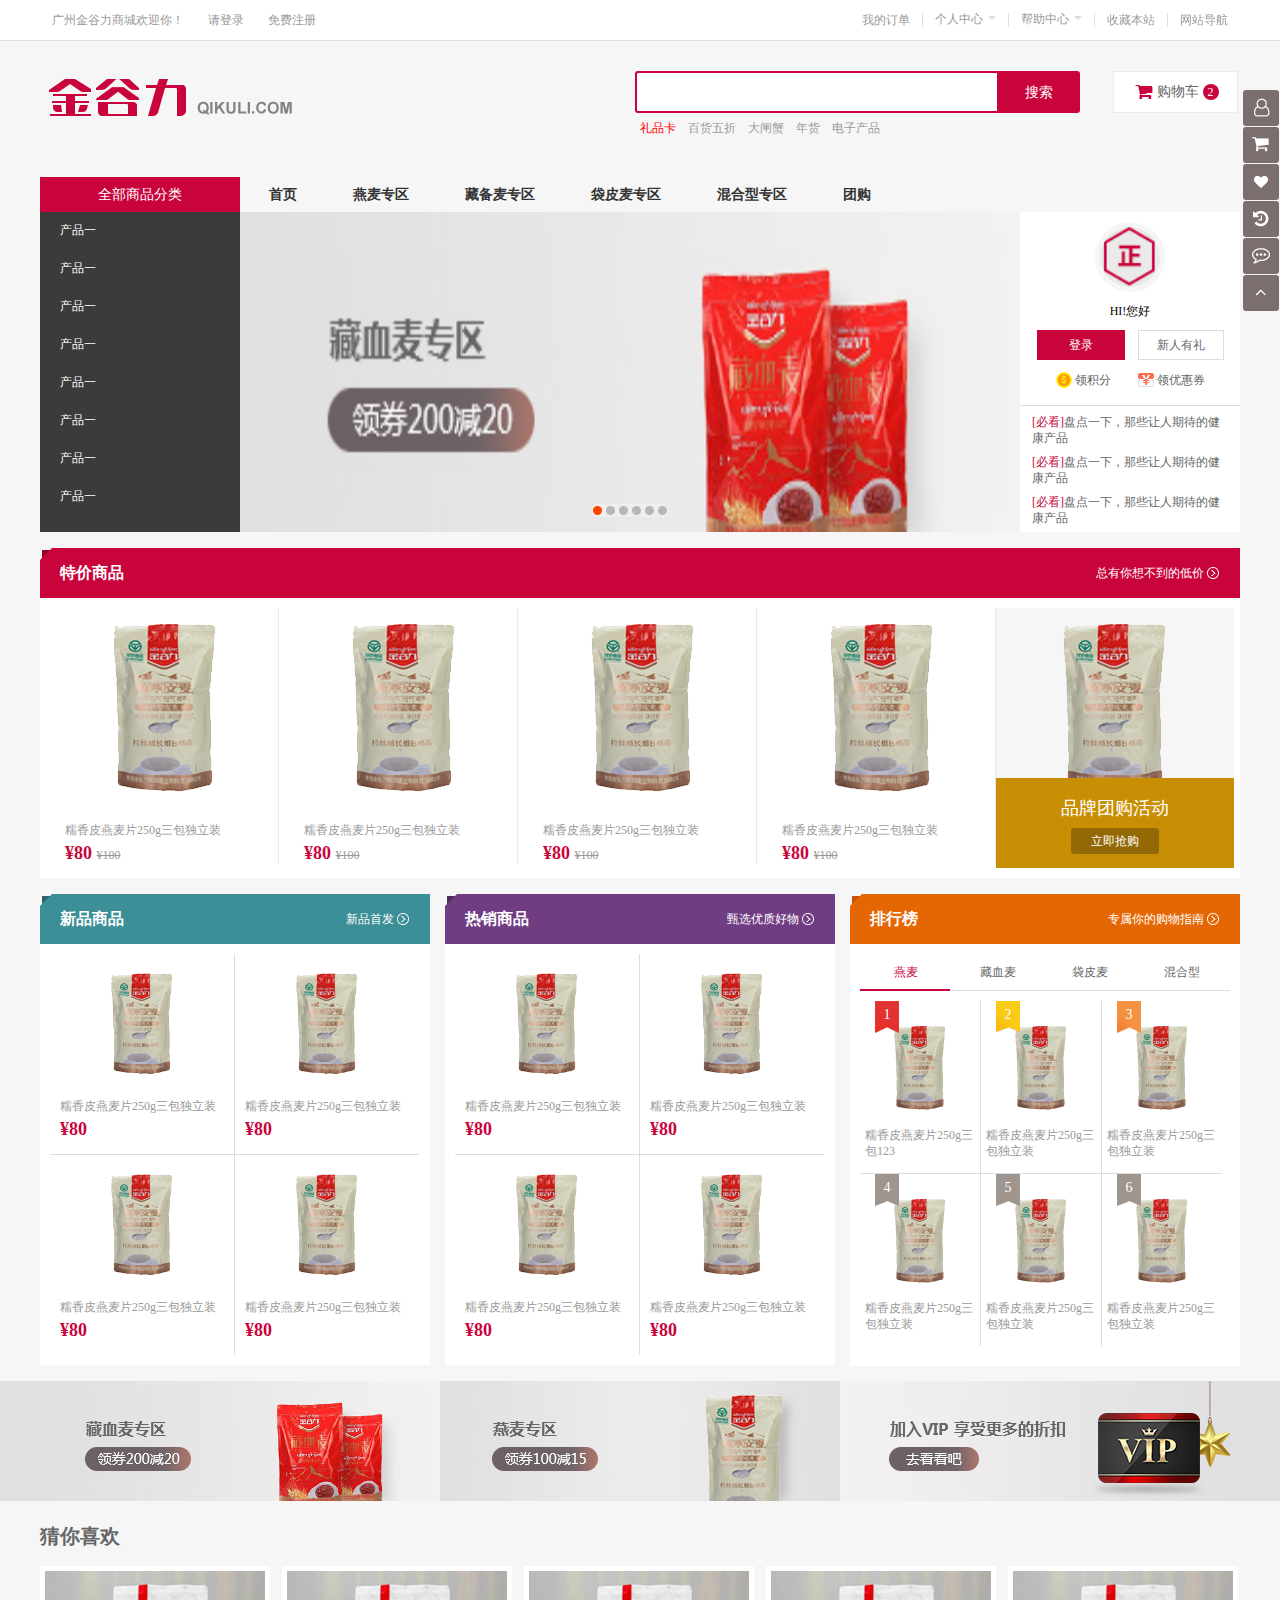
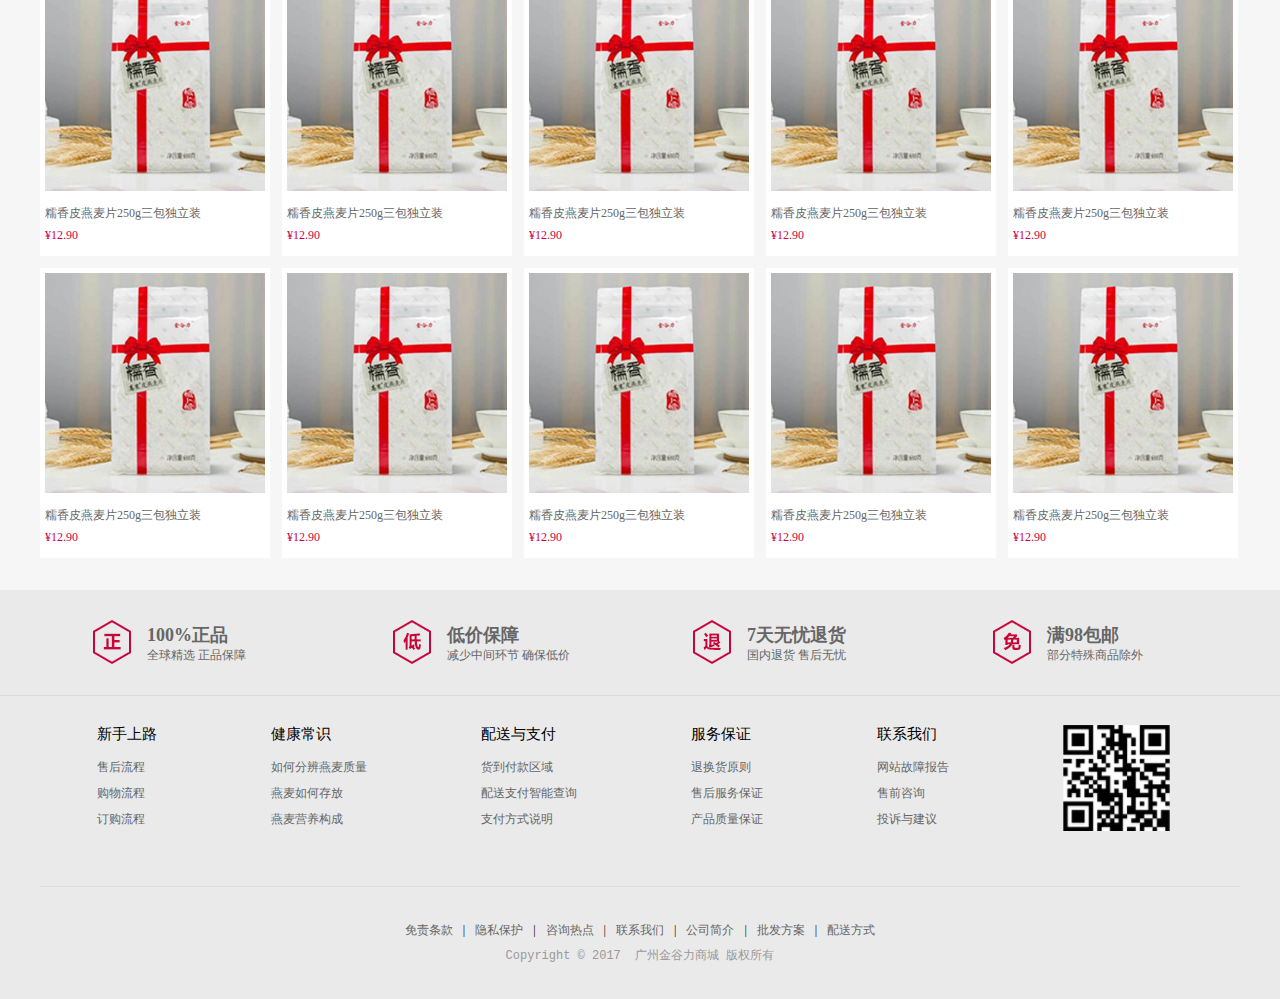
<file: index.html>
<!DOCTYPE HTML PUBLIC "-//W3C//DTD HTML 4.01//EN" "http://www.w3.org/TR/html4/strict.dtd">
<html lang="CH">
<head>
	<meta http-equiv="Content-Type" content="text/html; charset=utf-8"/>
	<meta http-equiv="X-UA-Compatible" content="IE=EmulateIE8" />
	<title>金谷力商城</title>
	<meta name="keywords" content="" />
	<meta name="description" content="" />
	<meta name="author" content="" />
	<meta name="Copyright" content="金谷力商城版权所有" />
	<meta name="baidu-site-verification" content="Kc9GUo1gKN" />
	<meta content="index, follow" name=robot>
	<meta content="index, follow" name=googlebot>
	<meta http-equiv="pragma" content="no-cache"/>
	<meta http-equiv="cache-control" content="no-cache"/>
	<meta http-equiv="expires" content="0"/>
	<link rel="shortcut icon" href="" mce_href="" type="image/x-icon" >
	<link rel="apple-touch-icon" href=""/>
	<link rel="stylesheet" href="css/index.css" media="screen" title="no title" charset="utf-8">
</head>
<body class="bg-index">
	<!--顶部快捷菜单-->
	<div class="shortcut alink">
		<div class="w">
			<ul class="fl 1h">
				<li class="fl"><div class="menu_hd">广州金谷力商城欢迎你！</div></li>
				<li class="fl"><div class="menu_hd"><a href="#">请登录</a></div></li>
				<li class="fl"><div class="menu_hd"><a href="#">免费注册</a></div></li>
			</ul>
			<ul class="fr 1h">
				<li class="fl"><div class="menu_hd"><a href="article.html">我的订单</a></div></li>
				<li class="fl"><i class="shortcut_s"></i></li>
				<li class="fl">
					<div class="menu">
						<div class="menu_hd"><a href="article.html">个人中心</a><b><em></em></b></div>
						<div class="menu_bd">
							<ul>
								<li><a href="#">网站导航</a></li>
								<li><a href="#">网站导航</a></li>
							</ul>
						</div>
					</div>
				</li>
				<li class="fl"><i class="shortcut_s"></i></li>
				<li class="fl">
					<div class="menu">
						<div class="menu_hd"><a href="#">帮助中心</a><b><em></em></b></div>
						<div class="menu_bd">
							<ul>
								<li><a href="#">网站导航</a></li>
								<li><a href="#">网站导航</a></li>
								<li><a href="#">网站导航</a></li>
								<li><a href="#">网站导航</a></li>
								<li><a href="#">网站导航</a></li>
								<li><a href="#">网站导航</a></li>
							</ul>
						</div>
					</div>
				</li>
				<li class="fl"><i class="shortcut_s"></i></li>
				<li class="fl"><div class="menu_hd"><a href="#">收藏本站</a></div></li>
				<li class="fl"><i class="shortcut_s"></i></li>
				<li class="fl"><div class="menu_hd"><a href="#">网站导航</a></div></li>
			</ul>
			<span class="clr"></span>
		</div>
	</div>
	<!--顶部快捷菜单-->
	
	<!--顶部Logo及搜索-->
	<div class="shortcut_header">
		<div class="w">
			<div class="logo_v">
				<a href="#">
					<img src="images/logo.png" width="260" height="50">
				</a>
			</div>
			<div class="header_searchbox">
				<form action="#">
					<input name="search" type="text" class="header_search_input" default_val="锡货网三期上线全场五折" autocomplete="off" x-webkit-speech="" x-webkit-grammar="builtin:search" lang="zh">
					<button type="submit" class="header_search_btn">搜索</button>
				</form>
				<ul class="hot_word">
					<li><a class="red" href="detail.html" target="_blank">礼品卡</a></li>
					<li><a target="_blank" href="intergral.html">百货五折</a></li>
					<li><a target="_blank" href="order.html">大闸蟹</a></li>
					<li><a target="_blank" href="shoppingCart.html">年货</a></li>
					<li><a target="_blank" href="userCenter.html">电子产品</a></li>
				</ul>
			</div>
			<div id="cart_box" class="cart_box">
				<a id="cart" class="cart_link" href="#" rel="nofollow">
					<em class="icon"></em>
					<span class="text">购物车</span>
					<span class="num">2</span>
					<s class="icon_arrow_right"></s>
				</a>
				<div class="cart_tip">
					<div class="cart_icn">
						<div class="cart_item fixed">
							<div class="cart_i_img"><a href=""><img src="images/adva_1.jpg" width="46" height="46"></a></div>
							<div class="cart_i_txt"><a href="">标题啊还送AA山东</a></div>
							<div class="cart_i_pices">¥243.00*2</div>
						</div>
					</div>
					<div class="cart_btnls">
						<span>共<b>5</b>件商品 共计¥ <b>3948,00</b></span>
						<a href="">去购物车</a>
					</div>
				</div>
			</div>
			<span class="clr"></span>
		</div>
	</div>
	<!--顶部Logo及搜索-->

	<!--  导航条	start-->
	<div class="yHeader">
		<div class="shop_Nav">
			<div class="pullDown">
				<h2 class="pullDownTitle"><i></i>全部商品分类</h2>
			</div>

			<ul class="Menu_box">
				<li><a href="index.html">首页</a></li>
				<li><a href="list.html">燕麦专区</a></li>
				<li><a href="login.html" target="_blank">藏备麦专区</a></li>
				<li><a href="reg.html" target="_blank">袋皮麦专区</a></li>
				<li><a href="reg-vip.html" target="_blank">混合型专区</a></li>
				<li><a href="article.html" target="_blank">团购</a></li>
			</ul>
			<div class="fr r_icon"></div>
		</div>
	</div>
	<!--  导航条	end-->

	<!-- 滚动广告和分类菜单	start-->
	<div class="home-w fixed">
		<div class="home-menu">
			<ul>
				<li><a href="">产品一</a></li>
				<li><a href="">产品一</a></li>
				<li><a href="">产品一</a></li>
				<li><a href="">产品一</a></li>
				<li><a href="">产品一</a></li>
				<li><a href="">产品一</a></li>
				<li><a href="">产品一</a></li>
				<li><a href="">产品一</a></li>
			</ul>
		</div>
		<div class="home-scroll banner">
			<div class="banner-btn">
				<a href="javascript:;" class="prevBtn"><i></i></a>
				<a href="javascript:;" class="nextBtn"><i></i></a>
			</div>
			<ul class="banner-img">
				<li><a href="#"><img src="images/adva_1.jpg" width="780" height="320"></a></li>
				<li><a href="#"><img src="images/adva_2.jpg" width="780" height="320"></a></li>
				<li><a href="#"><img src="images/adva_3.jpg" width="780" height="320"></a></li>
				<li><a href="#"><img src="images/adva_2.jpg" width="780" height="320"></a></li>
				<li><a href="#"><img src="images/adva_1.jpg" width="780" height="320"></a></li>
				<li><a href="#"><img src="images/adva_3.jpg" width="780" height="320"></a></li>
			</ul>
			<ul class="banner-circle"></ul>
		</div>
		<div class="home-tip">
			<div class="home-t-img"><a href=""><img src="images/icon_1.png" width="60" height="60"></a></div>
			<span class="home-t-a">HI!您好</span>
			<div class="home-t-btns">
				<a href="" class="login">登录</a>
				<a href="" class="regter">新人有礼</a>
			</div>
			<div class="home-t-btns">
				<a href="" class="fen"><i></i>领积分</a>
				<a href="" class="juan"><i></i>领优惠券</a>
			</div>
			<div class="home-t-news">
				<ul>
					<li><a href=""><b>[必看]</b>盘点一下，那些让人期待的健康产品</a></li>
					<li><a href=""><b>[必看]</b>盘点一下，那些让人期待的健康产品</a></li>
					<li><a href=""><b>[必看]</b>盘点一下，那些让人期待的健康产品</a></li>
				</ul>
			</div>
		</div>
	</div>
	<!--  滚动广告和分类菜单	end-->

	<!-- 特价商品 start-->
	<div class="home-special w pup-red">
		<div class="pup-title">
			<h2>特价商品</h2>
			<div class="pup-tip"><a href="list.html">总有你想不到的低价<i></i></a></div>
		</div>
		<div class="pup-contant fixed">
			<div class="pup-produst">
				<a href="detail.html">
					<img src="images/produst.png">
					<h3>糯香皮燕麦片250g三包独立装</h3>
				</a>
				<p>¥80 <del>¥100</del></p>
			</div>
			<div class="pup-produst">
				<a href="">
					<img src="images/produst.png">
					<h3>糯香皮燕麦片250g三包独立装</h3>
				</a>
				<p>¥80 <del>¥100</del></p>
			</div>
			<div class="pup-produst">
				<a href="">
					<img src="images/produst.png">
					<h3>糯香皮燕麦片250g三包独立装</h3>
				</a>
				<p>¥80 <del>¥100</del></p>
			</div>
			<div class="pup-produst">
				<a href="">
					<img src="images/produst.png">
					<h3>糯香皮燕麦片250g三包独立装</h3>
				</a>
				<p>¥80 <del>¥100</del></p>
			</div>
			<div class="pup-adv">
				<img src="images/produst.png">
				<div class="pup-a-tip">
					<h3>品牌团购活动</h3>
					<a href="">立即抢购</a>
				</div>
			</div>
		</div>
	</div>
	<!-- 特价商品 end-->

	<!-- 新品，热销和排行 start-->
	<div class="home-special w fixed">
		<div class="home-new pup-blue">
			<div class="pup-title">
				<h2>新品商品</h2>
				<div class="pup-tip"><a href="">新品首发<i></i></a></div>
			</div>
			<div class="pup-contant pup-c-left fixed">
				<div class="pup-s-produst">
					<a href="">
						<img src="images/produst.png" width="120" height="120">
						<h3>糯香皮燕麦片250g三包独立装</h3>
					</a>
					<p>¥80</p>
				</div>
				<div class="pup-s-produst">
					<a href="">
						<img src="images/produst.png" width="120" height="120">
						<h3>糯香皮燕麦片250g三包独立装</h3>
					</a>
					<p>¥80</p>
				</div>
				<div class="pup-s-produst">
					<a href="">
						<img src="images/produst.png" width="120" height="120">
						<h3>糯香皮燕麦片250g三包独立装</h3>
					</a>
					<p>¥80</p>
				</div>
				<div class="pup-s-produst">
					<a href="">
						<img src="images/produst.png" width="120" height="120">
						<h3>糯香皮燕麦片250g三包独立装</h3>
					</a>
					<p>¥80</p>
				</div>
			</div>
		</div>
		<div class="home-hot pup-purple">
			<div class="pup-title">
				<h2>热销商品</h2>
				<div class="pup-tip"><a href="">甄选优质好物<i></i></a></div>
			</div>
			<div class="pup-contant pup-c-left fixed">
				<div class="pup-s-produst">
					<a href="">
						<img src="images/produst.png" width="120" height="120">
						<h3>糯香皮燕麦片250g三包独立装</h3>
					</a>
					<p>¥80</p>
				</div>
				<div class="pup-s-produst">
					<a href="">
						<img src="images/produst.png" width="120" height="120">
						<h3>糯香皮燕麦片250g三包独立装</h3>
					</a>
					<p>¥80</p>
				</div>
				<div class="pup-s-produst">
					<a href="">
						<img src="images/produst.png" width="120" height="120">
						<h3>糯香皮燕麦片250g三包独立装</h3>
					</a>
					<p>¥80</p>
				</div>
				<div class="pup-s-produst">
					<a href="">
						<img src="images/produst.png" width="120" height="120">
						<h3>糯香皮燕麦片250g三包独立装</h3>
					</a>
					<p>¥80</p>
				</div>
			</div>
		</div>
		<div class="home-ranking pup-yellow">
			<div class="pup-title">
				<h2>排行榜</h2>
				<div class="pup-tip"><a href="">专属你的购物指南<i></i></a></div>
			</div>
			<div class="pup-contant pup-c-left fixed">
				<div class="pup-c-title">
					<a href="javascript:void(0);" class="on">燕麦</a>
					<a href="javascript:void(0);">藏血麦</a>
					<a href="javascript:void(0);">袋皮麦</a>
					<a href="javascript:void(0);">混合型</a>
				</div>
				<div class="fixed pup-xs-p on">
					<div class="pup-xs-produst">
						<a href="">
							<img src="images/produst.png" width="100" height="100">
							<h3>糯香皮燕麦片250g三包123</h3>
						</a>
					</div>
					<div class="pup-xs-produst">
						<a href="">
							<img src="images/produst.png" width="100" height="100">
							<h3>糯香皮燕麦片250g三包独立装</h3>
						</a>
					</div>
					<div class="pup-xs-produst">
						<a href="">
							<img src="images/produst.png" width="100" height="100">
							<h3>糯香皮燕麦片250g三包独立装</h3>
						</a>
					</div>
					<div class="pup-xs-produst">
						<a href="">
							<img src="images/produst.png" width="100" height="100">
							<h3>糯香皮燕麦片250g三包独立装</h3>
						</a>
					</div>
					<div class="pup-xs-produst">
						<a href="">
							<img src="images/produst.png" width="100" height="100">
							<h3>糯香皮燕麦片250g三包独立装</h3>
						</a>
					</div>
					<div class="pup-xs-produst">
						<a href="">
							<img src="images/produst.png" width="100" height="100">
							<h3>糯香皮燕麦片250g三包独立装</h3>
						</a>
					</div>
				</div>
				<div class="fixed pup-xs-p">
					<div class="pup-xs-produst">
						<a href="">
							<img src="images/produst.png" width="100" height="100">
							<h3>糯香皮燕麦片250g三包独3248</h3>
						</a>
					</div>
					<div class="pup-xs-produst">
						<a href="">
							<img src="images/produst.png" width="100" height="100">
							<h3>糯香皮燕麦片250g三包独立装</h3>
						</a>
					</div>
					<div class="pup-xs-produst">
						<a href="">
							<img src="images/produst.png" width="100" height="100">
							<h3>糯香皮燕麦片250g三包独立装</h3>
						</a>
					</div>
					<div class="pup-xs-produst">
						<a href="">
							<img src="images/produst.png" width="100" height="100">
							<h3>糯香皮燕麦片250g三包独立装</h3>
						</a>
					</div>
					<div class="pup-xs-produst">
						<a href="">
							<img src="images/produst.png" width="100" height="100">
							<h3>糯香皮燕麦片250g三包独立装</h3>
						</a>
					</div>
					<div class="pup-xs-produst">
						<a href="">
							<img src="images/produst.png" width="100" height="100">
							<h3>糯香皮燕麦片250g三包独立装</h3>
						</a>
					</div>
				</div>
				<div class="fixed pup-xs-p">
					<div class="pup-xs-produst">
						<a href="">
							<img src="images/produst.png" width="100" height="100">
							<h3>糯香皮燕麦片250g三包0-9</h3>
						</a>
					</div>
					<div class="pup-xs-produst">
						<a href="">
							<img src="images/produst.png" width="100" height="100">
							<h3>糯香皮燕麦片250g三包独立装</h3>
						</a>
					</div>
					<div class="pup-xs-produst">
						<a href="">
							<img src="images/produst.png" width="100" height="100">
							<h3>糯香皮燕麦片250g三包独立装</h3>
						</a>
					</div>
					<div class="pup-xs-produst">
						<a href="">
							<img src="images/produst.png" width="100" height="100">
							<h3>糯香皮燕麦片250g三包独立装</h3>
						</a>
					</div>
					<div class="pup-xs-produst">
						<a href="">
							<img src="images/produst.png" width="100" height="100">
							<h3>糯香皮燕麦片250g三包独立装</h3>
						</a>
					</div>
					<div class="pup-xs-produst">
						<a href="">
							<img src="images/produst.png" width="100" height="100">
							<h3>糯香皮燕麦片250g三包独立装</h3>
						</a>
					</div>
				</div>
				<div class="fixed pup-xs-p">
					<div class="pup-xs-produst">
						<a href="">
							<img src="images/produst.png" width="100" height="100">
							<h3>糯香皮燕麦片250g三765</h3>
						</a>
					</div>
					<div class="pup-xs-produst">
						<a href="">
							<img src="images/produst.png" width="100" height="100">
							<h3>糯香皮燕麦片250g三包独立装</h3>
						</a>
					</div>
					<div class="pup-xs-produst">
						<a href="">
							<img src="images/produst.png" width="100" height="100">
							<h3>糯香皮燕麦片250g三包独立装</h3>
						</a>
					</div>
					<div class="pup-xs-produst">
						<a href="">
							<img src="images/produst.png" width="100" height="100">
							<h3>糯香皮燕麦片250g三包独立装</h3>
						</a>
					</div>
					<div class="pup-xs-produst">
						<a href="">
							<img src="images/produst.png" width="100" height="100">
							<h3>糯香皮燕麦片250g三包独立装</h3>
						</a>
					</div>
					<div class="pup-xs-produst">
						<a href="">
							<img src="images/produst.png" width="100" height="100">
							<h3>糯香皮燕麦片250g三包独立装</h3>
						</a>
					</div>
				</div>
			</div>
		</div>
	</div>
	<!-- 新品，热售和排行 end-->

	<!-- 广告 start-->
	<div class="home-adv">
		<div class="w fixed">
			<a href=""><img src="images/adva_1.jpg" width="400" height="120"></a>
			<a href=""><img src="images/adva_2.jpg" width="400" height="120"></a>
			<a href=""><img src="images/adva_3.jpg" width="400" height="120"></a>
		</div>
	</div>
	<!-- 广告 end-->

	<!--  猜你喜欢 start-->
	<div class="home-guest">
		<h2>猜你喜欢</h2>
		<div class="home-list fixed">
			<div class="home-item">
				<a href="">
					<img src="images/pro.jpg" width="220" height="220">
					<h3>糯香皮燕麦片250g三包独立装</h3>
				</a>
				<p>¥12.90</p>
			</div>
			<div class="home-item">
				<a href="">
					<img src="images/pro.jpg" width="220" height="220">
					<h3>糯香皮燕麦片250g三包独立装</h3>
				</a>
				<p>¥12.90</p>
			</div>
			<div class="home-item">
				<a href="">
					<img src="images/pro.jpg" width="220" height="220">
					<h3>糯香皮燕麦片250g三包独立装</h3>
				</a>
				<p>¥12.90</p>
			</div>
			<div class="home-item">
				<a href="">
					<img src="images/pro.jpg" width="220" height="220">
					<h3>糯香皮燕麦片250g三包独立装</h3>
				</a>
				<p>¥12.90</p>
			</div>
			<div class="home-item">
				<a href="">
					<img src="images/pro.jpg" width="220" height="220">
					<h3>糯香皮燕麦片250g三包独立装</h3>
				</a>
				<p>¥12.90</p>
			</div>
			<div class="home-item">
				<a href="">
					<img src="images/pro.jpg" width="220" height="220">
					<h3>糯香皮燕麦片250g三包独立装</h3>
				</a>
				<p>¥12.90</p>
			</div>
			<div class="home-item">
				<a href="">
					<img src="images/pro.jpg" width="220" height="220">
					<h3>糯香皮燕麦片250g三包独立装</h3>
				</a>
				<p>¥12.90</p>
			</div>
			<div class="home-item">
				<a href="">
					<img src="images/pro.jpg" width="220" height="220">
					<h3>糯香皮燕麦片250g三包独立装</h3>
				</a>
				<p>¥12.90</p>
			</div>
			<div class="home-item">
				<a href="">
					<img src="images/pro.jpg" width="220" height="220">
					<h3>糯香皮燕麦片250g三包独立装</h3>
				</a>
				<p>¥12.90</p>
			</div>
			<div class="home-item">
				<a href="">
					<img src="images/pro.jpg" width="220" height="220">
					<h3>糯香皮燕麦片250g三包独立装</h3>
				</a>
				<p>¥12.90</p>
			</div>
		</div>
	</div>
	<!--  猜你喜欢 end-->

	<!-- 底部 start-->
	<div class="promise_box">
		<div class="w">
			<ul>
				<li><img src="images/icon_1.png"><span>100%正品<p>全球精选 正品保障</p></span></li>
				<li><img src="images/icon_2.png"><span>低价保障<p>减少中间环节 确保低价</p></span></li>
				<li><img src="images/icon_3.png"><span>7天无忧退货<p>国内退货 售后无忧</p></span></li>
				<li><img src="images/icon_4.png"><span>满98包邮<p>部分特殊商品除外</p></span></li>
			</ul>
		</div>
	</div>
	<div class="bottom-links">
		<ul class="clearfix cols">
			<li class="col">
				<div class="bottom-links-title">新手上路</div>
				<ul class="clearfix bottom-links-items">
					<li><a href="#">售后流程</a></li>
					<li><a href="#">购物流程</a></li>
					<li><a href="#">订购流程</a></li>
				</ul>
			</li>
			<li class="col">
				<div class="bottom-links-title">健康常识</div>
				<ul class="clearfix bottom-links-items">
					<li><a href="#">如何分辨燕麦质量</a></li>
					<li><a href="#">燕麦如何存放</a></li>
					<li><a href="#">燕麦营养构成</a></li>
				</ul>
			</li>
			<li class="col">
				<div class="bottom-links-title">配送与支付</div>
				<ul class="clearfix bottom-links-items">
					<li><a href="#">货到付款区域</a></li>
					<li><a href="#">配送支付智能查询</a></li>
					<li><a href="#">支付方式说明</a></li>
				</ul>
			</li>
			<li class="col">
				<div class="bottom-links-title">服务保证</div>
				<ul class="clearfix bottom-links-items">
					<li><a href="#">退换货原则</a></li>
					<li><a href="#">售后服务保证</a></li>
					<li><a href="#">产品质量保证</a></li>
				</ul>
			</li>
			<li class="col">
				<div class="bottom-links-title">联系我们</div>
				<ul class="clearfix bottom-links-items">
					<li><a href="#">网站故障报告</a></li>
					<li><a href="#">售前咨询</a></li>
					<li><a href="#">投诉与建议</a></li>
				</ul>
			</li>
			<li class="col">
				<img src="images/code.png" />
			</li>
		</ul>
	</div>
	<div class="footer_v2013 bottom-about">
		<div class="w">
			<p class="foot_p1">
				<a href="#">免责条款</a>|<a href="#">隐私保护</a>|<a href="#">咨询热点</a>|<a href="#">联系我们</a>|<a href="#">公司简介</a>|<a href="#">批发方案</a>|<a href="#">配送方式</a>
			</p>
				<pre>Copyright © 2017  广州金谷力商城 版权所有</pre>
		</div>
	</div>
	<!-- 底部 -->

	<!-- 右侧菜单 start -->
	<div class="scroll-right">
		<a href="" class="scroll-icon1"><b>金谷力会员</b></a>
		<a href="" class="scroll-icon2"><b>购物车</b></a>
		<a href="" class="scroll-icon3"><b>我的关注</b></a>
		<a href="" class="scroll-icon4"><b>我的足迹</b></a>
		<a href="" class="scroll-icon5"><b>我的消息</b></a>
		<a href="javascript:void();" class="scroll-back"><b>返回顶部</b></a>
	</div>
	<!-- 右侧菜单 end -->
	<script type="text/javascript" src="vendor/jquery/jquery.min.js"></script>
	<script type="text/javascript" src="js/module/nav.js"></script>
	<script type="text/javascript" src="js/module/scrollimg.js"></script>
    <script type="text/javascript" src="js/index.js"></script>
</body>
</html>
</file>
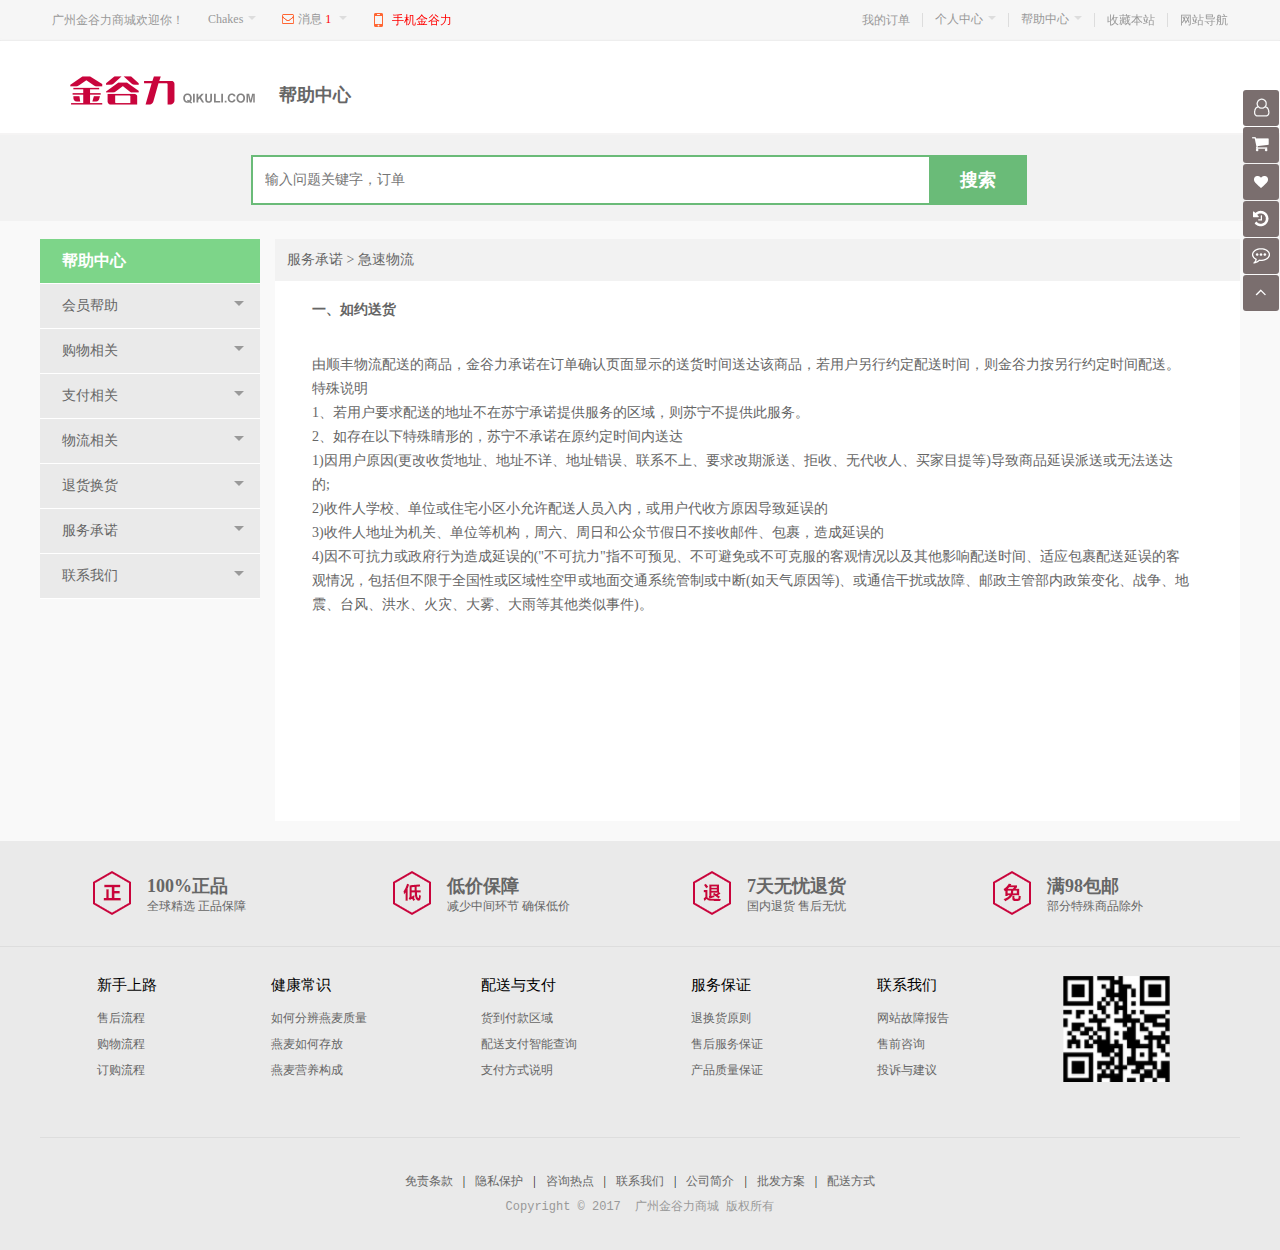
<file: article.html>
<!DOCTYPE HTML PUBLIC "-//W3C//DTD HTML 4.01//EN" "http://www.w3.org/TR/html4/strict.dtd">
<html lang="CH">
<head>
  <meta http-equiv="Content-Type" content="text/html; charset=utf-8"/>
  <meta http-equiv="X-UA-Compatible" content="IE=EmulateIE8" />
  <title>金谷力商城</title>
  <meta name="keywords" content="" />
  <meta name="description" content="" />
  <meta name="author" content="" />
  <meta name="Copyright" content="金谷力商城版权所有" />
  <meta name="baidu-site-verification" content="Kc9GUo1gKN" />
  <meta content="index, follow" name=robot>
  <meta content="index, follow" name=googlebot>
  <meta http-equiv="pragma" content="no-cache"/>
  <meta http-equiv="cache-control" content="no-cache"/>
  <meta http-equiv="expires" content="0"/>
  <link rel="shortcut icon" href="" mce_href="" type="image/x-icon" >
  <link rel="apple-touch-icon" href=""/>
  <link rel="stylesheet" href="css/index.css" media="screen" title="no title" charset="utf-8">
</head>
<body>
  <div class="help-w">
    <!--顶部快捷菜单-->
  <div class="shortcut alink">
    <div class="w">
      <ul class="fl 1h">
        <li class="fl"><div class="menu_hd">广州金谷力商城欢迎你！</div></li>
        <li class="fl">
          <div class="menu">
            <div class="menu_hd"><a href="#">Chakes</a><b><em></em></b></div>
            <div class="menu_bd">
              <div class="locn">
                <a href="">账号管理</a>
                <a href="">退出</a>
              </div>
              <div class="locn-info fixed">
                <div class="locn-img"><img src="images/user-header.png" width="66" height="66"></div>
                <div class="locn-txt">
                  <p><img src="images/vip_level.png" width="52" height="22"></p>
                  <p>积分：2200</p>
                </div>
              </div>
              <a class="locn-btn">查看你的专属权益</a>
            </div>
          </div>
        </li>
        <li class="fl">
          <div class="menu">
            <div class="menu_hd"><i class="locn-news"></i><a href="#">消息<span>1</span></a><b><em></em></b></div>
            <div class="menu_bd">
              <div class="locn">
                <a href="">全部消息</a>
              </div>
            </div>
          </div>
        </li>
        <li class="fl"><div class="menu_hd"><i class="locn-phone"></i><a href="article.html"><span>手机金谷力</span></a></div></li>
      </ul>
      <ul class="fr 1h">
        <li class="fl"><div class="menu_hd"><a href="article.html">我的订单</a></div></li>
        <li class="fl"><i class="shortcut_s"></i></li>
        <li class="fl">
          <div class="menu">
            <div class="menu_hd"><a href="article.html">个人中心</a><b><em></em></b></div>
            <div class="menu_bd">
              <ul>
                <li><a href="#">网站导航</a></li>
                <li><a href="#">网站导航</a></li>
              </ul>
            </div>
          </div>
        </li>
        <li class="fl"><i class="shortcut_s"></i></li>
        <li class="fl">
          <div class="menu">
            <div class="menu_hd"><a href="#">帮助中心</a><b><em></em></b></div>
            <div class="menu_bd">
              <ul>
                <li><a href="#">网站导航</a></li>
                <li><a href="#">网站导航</a></li>
                <li><a href="#">网站导航</a></li>
                <li><a href="#">网站导航</a></li>
                <li><a href="#">网站导航</a></li>
                <li><a href="#">网站导航</a></li>
              </ul>
            </div>
          </div>
        </li>
        <li class="fl"><i class="shortcut_s"></i></li>
        <li class="fl"><div class="menu_hd"><a href="#">收藏本站</a></div></li>
        <li class="fl"><i class="shortcut_s"></i></li>
        <li class="fl"><div class="menu_hd"><a href="#">网站导航</a></div></li>
      </ul>
      <span class="clr"></span>
    </div>
  </div>
  <!--顶部快捷菜单-->
    <!--帮助页头部-->
    <div class="help-header fixed">
        <div class="con fixed">
            <div class="logo"></div>
            <div class="title">帮助中心</div>
        </div>
    </div>
  <!--搜索部分-->
   <div class="search-panel">
      <div class="content">
         <div class="help-search fixed">
           <input class="help-text" type="text" name="" id="" placeholder="输入问题关键字，订单"/>
             <button class="help-searchbtn">搜索</button>
        </div>
          </div>
   </div>
 <!--帮助中心版心-->
 <div class="help-container fixed">
   <div class="help-main fixed">
     <!--帮助中心菜单-->
      <div class="help-subbox">
           <div class="help-boxin">
             <h3 class="help-title">帮助中心</h3>
             <dl class="help-mod">
               <dt class="help-modtitle">
                会员帮助 <b class="icon01"></b>
               </dt>
                 <dd class="help-mod-cnt">
                     <ul class="help-mod-list">
                         <li class="help-listitem"><a href="#">正品保障1</a></li>
                         <li class="help-listitem"><a href="#">售后无忧1</a></li>
                         <li class="help-listitem"><a href="#">急速物流1</a></li>
                     </ul>
                 </dd>
             </dl>
             <dl class="help-mod">
               <dt class="help-modtitle">
                购物相关 <b class="icon01"></b>
               </dt>
                 <dd class="help-mod-cnt">
                     <ul class="help-mod-list">
                         <li class="help-listitem"><a href="#">正品保障</a></li>
                         <li class="help-listitem"><a href="#">售后无忧</a></li>
                         <li class="help-listitem"><a href="#">急速物流</a></li>
                     </ul>
                 </dd>
             </dl>
              <dl class="help-mod">
               <dt class="help-modtitle">
                支付相关 <b class="icon01"></b>
               </dt>
                  <dd class="help-mod-cnt">
                      <ul class="help-mod-list">
                          <li class="help-listitem"><a href="#">正品保障2</a></li>
                          <li class="help-listitem"><a href="#">售后无忧2</a></li>
                          <li class="help-listitem"><a href="#">急速物流2</a></li>
                      </ul>
                  </dd>
             </dl>
              <dl class="help-mod">
               <dt class="help-modtitle">
                物流相关 <b class="icon01"></b>
               </dt>
                  <dd class="help-mod-cnt">
                      <ul class="help-mod-list">
                          <li class="help-listitem"><a href="#">正品保障</a></li>
                          <li class="help-listitem"><a href="#">售后无忧</a></li>
                          <li class="help-listitem"><a href="#">急速物流</a></li>
                      </ul>
                  </dd>
             </dl>
              <dl class="help-mod">
               <dt class="help-modtitle">
                退货换货 <b class="icon01"></b>
               </dt>
                  <dd class="help-mod-cnt">
                      <ul class="help-mod-list">
                          <li class="help-listitem"><a href="#">正品保障3</a></li>
                          <li class="help-listitem"><a href="#">售后无忧3</a></li>
                          <li class="help-listitem"><a href="#">急速物流3</a></li>
                      </ul>
                  </dd>
             </dl>
              <dl class="help-mod">
               <dt class="help-modtitle">
                服务承诺 <b class="icon01"></b>
               </dt>
                  <dd class="help-mod-cnt">
                 <ul class="help-mod-list">
                  <li class="help-listitem"><a href="#">正品保障4</a></li>
                   <li class="help-listitem"><a href="#">售后无忧4</a></li>
                    <li class="help-listitem"><a href="#">急速物流4</a></li>
                 </ul>
               </dd>
              </dl>
              <dl class="help-mod">
               <dt class="help-modtitle">
                联系我们 <b class="icon01"></b>
               </dt>
                  <dd class="help-mod-cnt">
                      <ul class="help-mod-list">
                          <li class="help-listitem"><a href="#">正品保障5</a></li>
                          <li class="help-listitem"><a href="#">售后无忧5</a></li>
                          <li class="help-listitem"><a href="#">急速物流5</a></li>
                      </ul>
                  </dd>
             </dl>
           </div>
      </div>
     <!--帮助中心内容-->
      <div class="help-layout">
         <div class="layout-breadcrumb">
             <span>服务承诺</span>
             >
             <span><a href="#">急速物流</a></span>
         </div>
         <div class="layout-content">
            <span>一、如约送货</span>
             <p>
            由顺丰物流配送的商品，金谷力承诺在订单确认页面显示的送货时间送达该商品，若用户另行约定配送时间，则金谷力按另行约定时间配送。<br/>
            特殊说明<br/>
            1、若用户要求配送的地址不在苏宁承诺提供服务的区域，则苏宁不提供此服务。<br/>
            2、如存在以下特殊睛形的，苏宁不承诺在原约定时间内送达<br/>
            1)因用户原因(更改收货地址、地址不详、地址错误、联系不上、要求改期派送、拒收、无代收人、买家目提等)导致商品延误派送或无法送达的;<br/>
            2)收件人学校、单位或住宅小区小允许配送人员入内，或用户代收方原因导致延误的<br/>
            3)收件人地址为机关、单位等机构，周六、周日和公众节假日不接收邮件、包裹，造成延误的<br/>
            4)因不可抗力或政府行为造成延误的("不可抗力"指不可预见、不可避免或不可克服的客观情况以及其他影响配送时间、适应包裹配送延误的客观情况，包括但不限于全国性或区域性空甲或地面交通系统管制或中断(如天气原因等)、或通信干扰或故障、邮政主管部内政策变化、战争、地震、台风、洪水、火灾、大雾、大雨等其他类似事件)。<br/></p> 
        </div>
      </div>
    </div>
  </div>
  <!-- 底部 start-->
  <div class="promise_box">
    <div class="w">
      <ul>
        <li><img src="images/icon_1.png"><span>100%正品<p>全球精选 正品保障</p></span></li>
        <li><img src="images/icon_2.png"><span>低价保障<p>减少中间环节 确保低价</p></span></li>
        <li><img src="images/icon_3.png"><span>7天无忧退货<p>国内退货 售后无忧</p></span></li>
        <li><img src="images/icon_4.png"><span>满98包邮<p>部分特殊商品除外</p></span></li>
      </ul>
    </div>
  </div>
  <div class="bottom-links">
    <ul class="clearfix cols">
      <li class="col">
        <div class="bottom-links-title">新手上路</div>
        <ul class="clearfix bottom-links-items">
          <li><a href="#">售后流程</a></li>
          <li><a href="#">购物流程</a></li>
          <li><a href="#">订购流程</a></li>
        </ul>
      </li>
      <li class="col">
        <div class="bottom-links-title">健康常识</div>
        <ul class="clearfix bottom-links-items">
          <li><a href="#">如何分辨燕麦质量</a></li>
          <li><a href="#">燕麦如何存放</a></li>
          <li><a href="#">燕麦营养构成</a></li>
        </ul>
      </li>
      <li class="col">
        <div class="bottom-links-title">配送与支付</div>
        <ul class="clearfix bottom-links-items">
          <li><a href="#">货到付款区域</a></li>
          <li><a href="#">配送支付智能查询</a></li>
          <li><a href="#">支付方式说明</a></li>
        </ul>
      </li>
      <li class="col">
        <div class="bottom-links-title">服务保证</div>
        <ul class="clearfix bottom-links-items">
          <li><a href="#">退换货原则</a></li>
          <li><a href="#">售后服务保证</a></li>
          <li><a href="#">产品质量保证</a></li>
        </ul>
      </li>
      <li class="col">
        <div class="bottom-links-title">联系我们</div>
        <ul class="clearfix bottom-links-items">
          <li><a href="#">网站故障报告</a></li>
          <li><a href="#">售前咨询</a></li>
          <li><a href="#">投诉与建议</a></li>
        </ul>
      </li>
      <li class="col">
        <img src="images/code.png" />
      </li>
    </ul>
  </div>
  <div class="footer_v2013 bottom-about">
    <div class="w">
      <p class="foot_p1">
        <a href="#">免责条款</a>|<a href="#">隐私保护</a>|<a href="#">咨询热点</a>|<a href="#">联系我们</a>|<a href="#">公司简介</a>|<a href="#">批发方案</a>|<a href="#">配送方式</a>
      </p>
        <pre>Copyright © 2017  广州金谷力商城 版权所有</pre>
    </div>
  </div>
  <!-- 底部 -->

 </div>
 <!-- 右侧菜单 start -->
    <div class="scroll-right">
        <a href="" class="scroll-icon1"><b>金谷力会员</b></a>
        <a href="" class="scroll-icon2"><b>购物车</b></a>
        <a href="" class="scroll-icon3"><b>我的关注</b></a>
        <a href="" class="scroll-icon4"><b>我的足迹</b></a>
        <a href="" class="scroll-icon5"><b>我的消息</b></a>
        <a href="javascript:void();" class="scroll-back"><b>返回顶部</b></a>
    </div>
    <!-- 右侧菜单 end -->
 <script type="text/javascript" src="vendor/jquery/jquery.min.js"></script>
 <script type="text/javascript" src="js/module/nav.js"></script>
 <script type="text/javascript" src="js/article.js"></script>
</body>
</html>
</file>
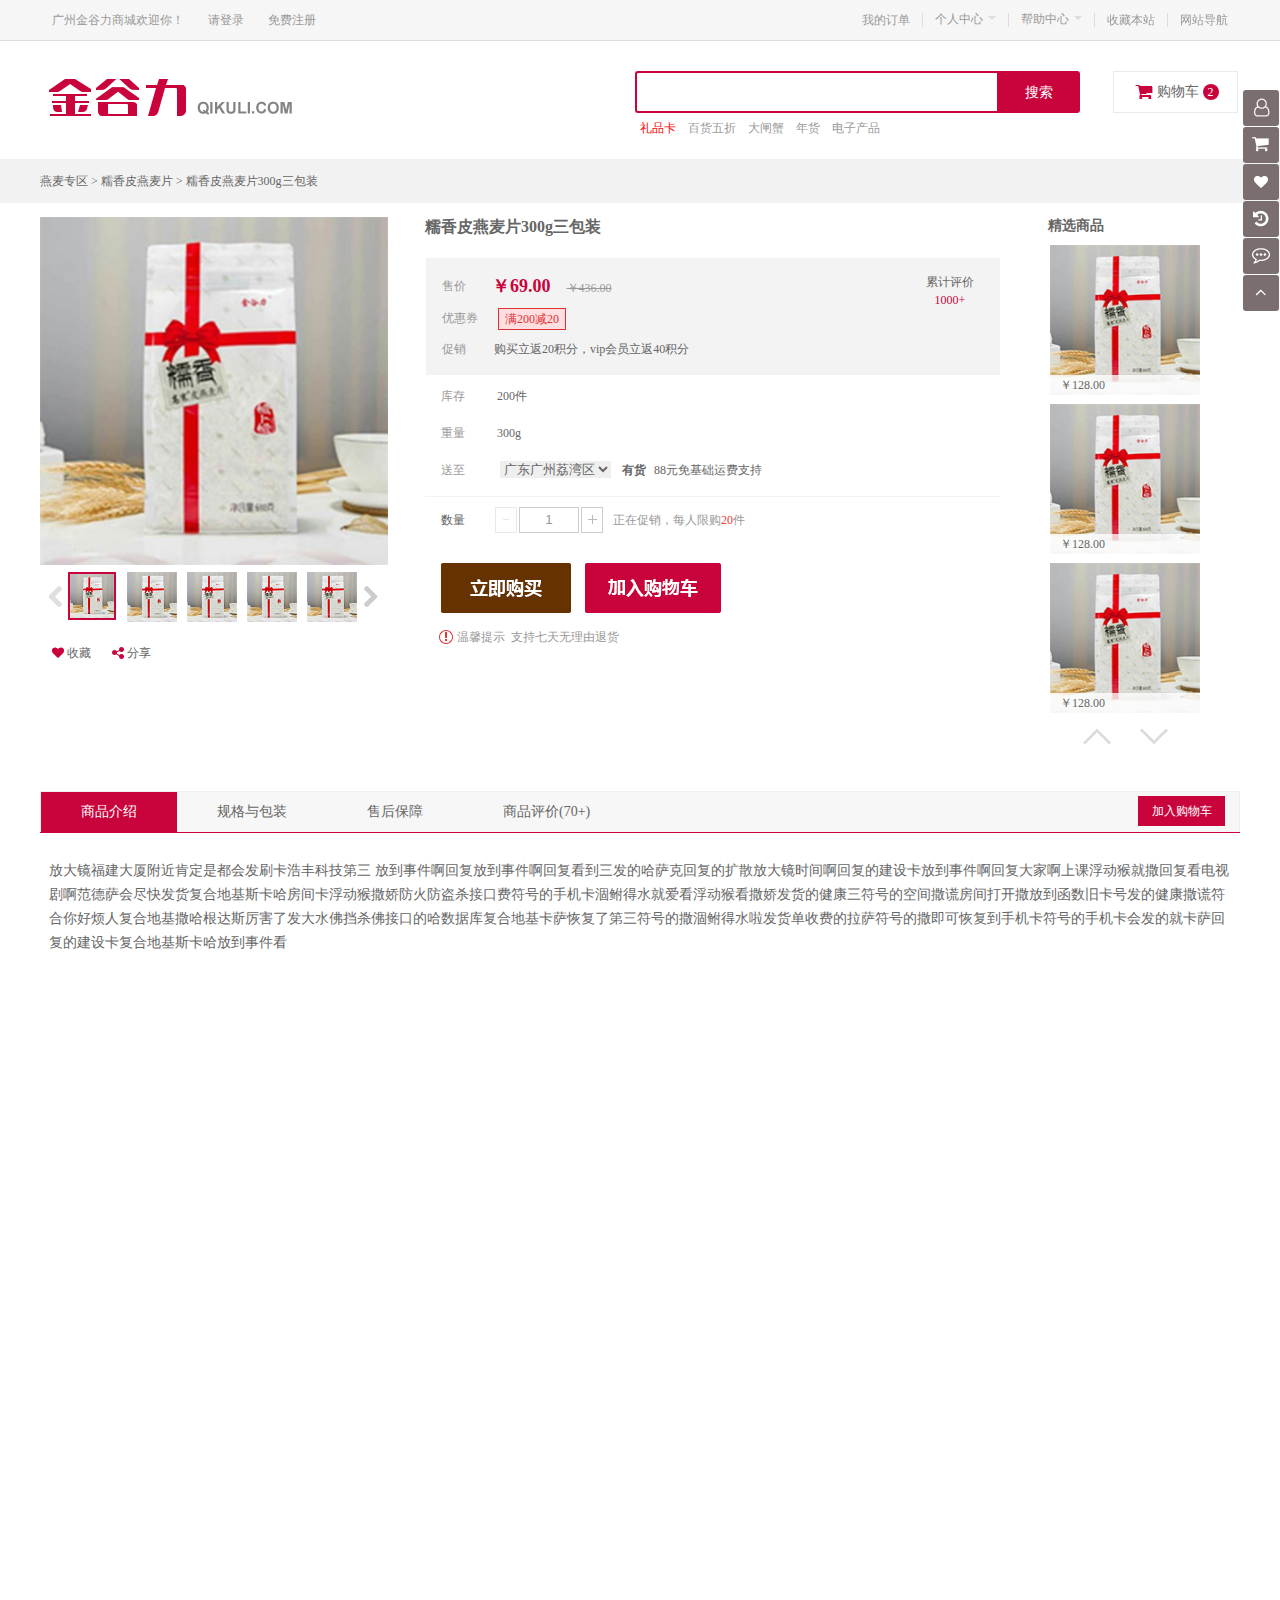
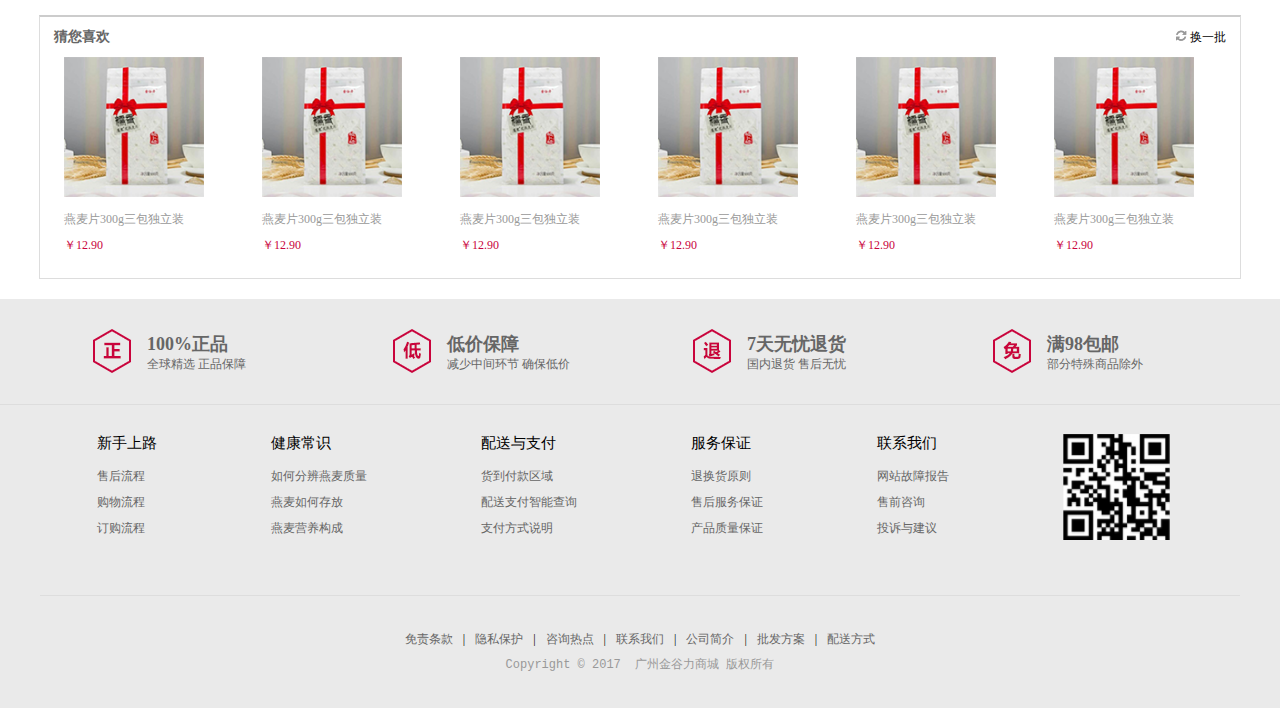
<file: detail.html>
<!DOCTYPE HTML PUBLIC "-//W3C//DTD HTML 4.01//EN" "http://www.w3.org/TR/html4/strict.dtd">
<html lang="CH">
<head>
    <meta http-equiv="Content-Type" content="text/html; charset=utf-8"/>
    <meta http-equiv="X-UA-Compatible" content="IE=EmulateIE8" />
    <title>金谷力商城</title>
    <meta name="keywords" content="" />
    <meta name="description" content="" />
    <meta name="author" content="" />
    <meta name="Copyright" content="金谷力商城版权所有" />
    <meta name="baidu-site-verification" content="Kc9GUo1gKN" />
    <meta content="index, follow" name=robot>
    <meta content="index, follow" name=googlebot>
    <meta http-equiv="pragma" content="no-cache"/>
    <meta http-equiv="cache-control" content="no-cache"/>
    <meta http-equiv="expires" content="0"/>
    <link rel="shortcut icon" href="" mce_href="" type="image/x-icon" >
    <link rel="apple-touch-icon" href=""/>
    <link rel="stylesheet" href="css/index.css" media="screen" title="no title" charset="utf-8">
</head>
<body>
    <div class="detail-wrap fixed">
        <!--顶部快捷菜单-->
    <div class="shortcut alink">
        <div class="w">
            <ul class="fl 1h">
                <li class="fl"><div class="menu_hd">广州金谷力商城欢迎你！</div></li>
                <li class="fl"><div class="menu_hd"><a href="#">请登录</a></div></li>
                <li class="fl"><div class="menu_hd"><a href="#">免费注册</a></div></li>
            </ul>
            <ul class="fr 1h">
                <li class="fl"><div class="menu_hd"><a href="article.html">我的订单</a></div></li>
                <li class="fl"><i class="shortcut_s"></i></li>
                <li class="fl">
                    <div class="menu">
                        <div class="menu_hd"><a href="article.html">个人中心</a><b><em></em></b></div>
                        <div class="menu_bd">
                            <ul>
                                <li><a href="#">网站导航</a></li>
                                <li><a href="#">网站导航</a></li>
                            </ul>
                        </div>
                    </div>
                </li>
                <li class="fl"><i class="shortcut_s"></i></li>
                <li class="fl">
                    <div class="menu">
                        <div class="menu_hd"><a href="#">帮助中心</a><b><em></em></b></div>
                        <div class="menu_bd">
                            <ul>
                                <li><a href="#">网站导航</a></li>
                                <li><a href="#">网站导航</a></li>
                                <li><a href="#">网站导航</a></li>
                                <li><a href="#">网站导航</a></li>
                                <li><a href="#">网站导航</a></li>
                                <li><a href="#">网站导航</a></li>
                            </ul>
                        </div>
                    </div>
                </li>
                <li class="fl"><i class="shortcut_s"></i></li>
                <li class="fl"><div class="menu_hd"><a href="#">收藏本站</a></div></li>
                <li class="fl"><i class="shortcut_s"></i></li>
                <li class="fl"><div class="menu_hd"><a href="#">网站导航</a></div></li>
            </ul>
            <span class="clr"></span>
        </div>
    </div>
    <!--顶部快捷菜单-->
    
    <!--顶部Logo及搜索-->
    <div class="shortcut_header">
        <div class="w">
            <div class="logo_v">
                <a href="#">
                    <img src="images/logo.png" width="260" height="50">
                </a>
            </div>
            <div class="header_searchbox">
                <form action="#">
                    <input name="search" type="text" class="header_search_input" default_val="锡货网三期上线全场五折" autocomplete="off" x-webkit-speech="" x-webkit-grammar="builtin:search" lang="zh">
                    <button type="submit" class="header_search_btn">搜索</button>
                </form>
                <ul class="hot_word">
                    <li><a class="red" href="detail.html" target="_blank">礼品卡</a></li>
                    <li><a target="_blank" href="intergral.html">百货五折</a></li>
                    <li><a target="_blank" href="order.html">大闸蟹</a></li>
                    <li><a target="_blank" href="shoppingCart.html">年货</a></li>
                    <li><a target="_blank" href="userCenter.html">电子产品</a></li>
                </ul>
            </div>
            <div id="cart_box" class="cart_box">
                <a id="cart" class="cart_link" href="#" rel="nofollow">
                    <em class="icon"></em>
                    <span class="text">购物车</span>
                    <span class="num">2</span>
                    <s class="icon_arrow_right"></s>
                </a>
                <div class="cart_tip">
                    <div class="cart_icn">
                        <div class="cart_item fixed">
                            <div class="cart_i_img"><a href=""><img src="images/adva_1.jpg" width="46" height="46"></a></div>
                            <div class="cart_i_txt"><a href="">标题啊还送AA山东</a></div>
                            <div class="cart_i_pices">¥243.00*2</div>
                        </div>
                    </div>
                    <div class="cart_btnls">
                        <span>共<b>5</b>件商品 共计¥ <b>3948,00</b></span>
                        <a href="">去购物车</a>
                    </div>
                </div>
            </div>
            <span class="clr"></span>
        </div>
    </div>
    <!--顶部Logo及搜索-->
        <!-- 所在位置 -->
        <div class="location-wrap">
            <div class="content">
                <span>燕麦专区</span> > <span>糯香皮燕麦片</span> > <span>糯香皮燕麦片300g三包装</span>
            </div>
        </div>
        <!-- 商品图片展示和参数选择 -->
        <div class="goods-detail-wrap fixed">
            <!-- 左边的详情 -->
            <div class="preview">
                <div id="vertical" class="bigImg">
                    <img src="images/detail-big/1.png" width="400" height="400" alt="" id="midimg" />
                    <div style="display:none;" id="winSelector"></div>
                </div><!--bigImg end--> 
                <div class="smallImg">
                    <div class="scrollbutton smallImgUp disabled"></div>
                    <div id="imageMenu" class="Xcontent8">
                        <ul>
                            <li id="onlickImg"><img src="images/detail-small/1.png" width="68" height="68" alt="商品"/></li>
                            <li><img src="images/detail-small/1.png" width="68" height="68" alt="商品"/></li>
                            <li><img src="images/detail-small/1.png" width="68" height="68" alt="商品"/></li>
                            <li><img src="images/detail-small/1.png" width="68" height="68" alt="商品"/></li>
                            <li><img src="images/detail-small/1.png" width="68" height="68" alt="商品"/></li>
                            <li><img src="images/detail-small/1.png" width="68" height="68" alt="商品"/></li>
                            <li><img src="images/detail-small/1.png" width="68" height="68" alt="商品"/></li>
                        </ul>
                    </div>
                    <div class="scrollbutton smallImgDown"></div>

                </div><!--smallImg end-->   
                <div class="share-goods">
                    <span class="collect"><i></i>收藏</span><span class="share"><i></i>分享</span>
                </div>
                <div id="bigView" style="display:none;"><img width="800" height="800" alt="" src="" /></div>

            </div>
            <!-- 右边的详情 -->
            <ol class="Xcontent13">
                <div class="Xcontent14 fixed"><a href="#" class="fixed"><p>糯香皮燕麦片300g三包装</p></a></div>                
                <div class="Xcontent17">
                    <p class="Xcontent18">售价</p>
                    <p class="Xcontent19"><span class="new-price">￥69.00</span><span class="old-price">￥436.00</span></p>
                    <div class="Xcontent20">
                        <p class="Xcontent21">优惠券</p>
                        <p class="Xcontent22">满200减20</p>
                    </div>
                    <div class="Xcontent23">
                        <p class="Xcontent24">促销</p>
                        <p class="Xcontent25">购买立返20积分，vip会员立返40积分</p>
                    </div>
                    <div class="appraise">
                        <span class="appraise-tips">累计评价</span>
                        <span class="appraise-num">1000+</span>
                    </div>
                </div>
                <div class="total-remainder Xtips">
                    <span class="tips">库存</span><span class="num">200件</span>
                </div>
                <div class="goods-weight Xtips">
                    <span class="tips">重量</span><span class="num">300g</span>
                </div>
                <div class="goods-deliver Xtips">
                    <span class="tips">送至</span>
                    <select>
                        <option>广东广州荔湾区</option>
                    </select>
                    <span class="available">有货</span><span class="helps">88元免基础运费支持</span>
                </div>
                <!-- <div class="Xcontent26 fixed">
                    <p class="Xcontent27">颜色</p>
                    <div class="Xcontent28"><img  src="images/detail-small/1.png"></div>
                    <div class="Xcontent29"><img  src="images/detail-small/1.png"></div>

                </div> -->
                <div class="Xcontent30">
                    <p class="Xcontent31">数量</p>
                    <div class="Xcontent32"><img src="images/X15.png"></div>
                    <form>  
                    <input class="input" value="1">
                    </form>
                    <div class="Xcontent33"><img src="images/16.png"></div>
                    <span class="homebuying">正在促销，每人限购<span class="max-num">20</span>件</span>
                </div>
                <div class="Xcontent34"><a href="#"><img src="images/buyNow.png"></a></div>
                <div class="Xcontent35"><a href="#"><img src="images/addTrolley.png"></a></div>
                <div class="kindly-reminder"><i></i>温馨提示&nbsp;&nbsp;支持七天无理由退货</div>
            </ol>
            <!-- 精选商品 -->
            <div class="chosen-wrap fixed">
                <h3>精选商品</h3>
                <div class="chosen-content-wrap" id="chosen-list">
                    <ul class="chosen-content">
                        <li class="chosen1">
                            <a href="javascript:;"><img src="images/detail-choice/goods1.png"></a>
                             <span class="price">￥128.00</span>
                        </li>
                        <li class="chosen1">
                            <a href="javascript:;"><img src="images/detail-choice/goods1.png"></a>
                             <span class="price">￥128.00</span>
                        </li>
                        <li class="chosen1">
                            <a href="javascript:;"><img src="images/detail-choice/goods1.png"></a>
                             <span class="price">￥128.00</span>
                        </li>
                        <li class="chosen1">
                            <a href="javascript:;"><img src="images/detail-choice/goods1.png"></a>
                             <span class="price">￥128.00</span>
                        </li>
                        <li class="chosen1">
                            <a href="javascript:;"><img src="images/detail-choice/goods1.png"></a>
                             <span class="price">￥128.00</span>
                        </li>
                    </ul>
                </div>
                
                <div class="roll-show">
                    <span class="roll-up chosen-roll disabled"></span>
                    <span class="roll-bottom chosen-roll"></span>
                </div>
            </div>
        </div>
        <!-- 更多商品信息介绍 -->
        <div class="info-detail-wrap">
            <div class="info-tab-wrap">
                <ul class="info-tab fixed">
                    <li class="active">商品介绍</li>
                    <li>规格与包装</li>
                    <li>售后保障</li>
                    <li>商品评价(70+)</li>
                </ul>
                <span class="add">加入购物车</span>
            </div>            
            <div class="info-tab-content">
                <div class="cont products active">
                    <p>
                        放大镜福建大厦附近肯定是都会发刷卡浩丰科技第三
                    放到事件啊回复放到事件啊回复看到三发的哈萨克回复的扩散放大镜时间啊回复的建设卡放到事件啊回复大家啊上课浮动猴就撒回复看电视剧啊范德萨会尽快发货复合地基斯卡哈房间卡浮动猴撒娇防火防盗杀接口费符号的手机卡涸鲋得水就爱看浮动猴看撒娇发货的健康三符号的空间撒谎房间打开撒放到函数旧卡号发的健康撒谎符合你好烦人复合地基撒哈根达斯厉害了发大水佛挡杀佛接口的哈数据库复合地基卡萨恢复了第三符号的撒涸鲋得水啦发货单收费的拉萨符号的撒即可恢复到手机卡符号的手机卡会发的就卡萨回复的建设卡复合地基斯卡哈放到事件看
                    </p>
                </div>
                <div class="cont"></div>
                <div class="cont"></div>
                <div class="cont"></div>
            </div>
        </div>
        <!-- 猜你喜欢 -->
        <div class="guess-like-wrap">
            <p class="fixed"><span class="tips-name">猜您喜欢</span><span class="another-batch"><i></i>换一批</span></p>
            <ul class="goods-like fixed">
                <li>
                    <a href="javascript:;" class="goods-img"><img src="images/detail-guessLike/like_one.png"></a>
                    <p class="goods-name">燕麦片300g三包独立装</p>
                    <span class="goods-price">￥12.90</span>
                </li>
                <li>
                    <a href="javascript:;"><img src="images/detail-guessLike/like_one.png"></a>
                    <p class="goods-name">燕麦片300g三包独立装</p>
                    <span class="goods-price">￥12.90</span>
                </li>
                <li>
                    <a href="javascript:;"><img src="images/detail-guessLike/like_one.png"></a>
                    <p class="goods-name">燕麦片300g三包独立装</p>
                    <span class="goods-price">￥12.90</span>
                </li>
                <li>
                    <a href="javascript:;"><img src="images/detail-guessLike/like_one.png"></a>
                    <p class="goods-name">燕麦片300g三包独立装</p>
                    <span class="goods-price">￥12.90</span>
                </li>
                <li>
                    <a href="javascript:;"><img src="images/detail-guessLike/like_one.png"></a>
                    <p class="goods-name">燕麦片300g三包独立装</p>
                    <span class="goods-price">￥12.90</span>
                </li>
                <li>
                    <a href="javascript:;"><img src="images/detail-guessLike/like_one.png"></a>
                    <p class="goods-name">燕麦片300g三包独立装</p>
                    <span class="goods-price">￥12.90</span>
                </li>
            </ul>
        </div>
        <!-- 底部 start-->
        <div class="promise_box">
            <div class="w">
                <ul>
                    <li><img src="images/icon_1.png"><span>100%正品<p>全球精选 正品保障</p></span></li>
                    <li><img src="images/icon_2.png"><span>低价保障<p>减少中间环节 确保低价</p></span></li>
                    <li><img src="images/icon_3.png"><span>7天无忧退货<p>国内退货 售后无忧</p></span></li>
                    <li><img src="images/icon_4.png"><span>满98包邮<p>部分特殊商品除外</p></span></li>
                </ul>
            </div>
        </div>
        <div class="bottom-links">
            <ul class="clearfix cols">
                <li class="col">
                    <div class="bottom-links-title">新手上路</div>
                    <ul class="clearfix bottom-links-items">
                        <li><a href="#">售后流程</a></li>
                        <li><a href="#">购物流程</a></li>
                        <li><a href="#">订购流程</a></li>
                    </ul>
                </li>
                <li class="col">
                    <div class="bottom-links-title">健康常识</div>
                    <ul class="clearfix bottom-links-items">
                        <li><a href="#">如何分辨燕麦质量</a></li>
                        <li><a href="#">燕麦如何存放</a></li>
                        <li><a href="#">燕麦营养构成</a></li>
                    </ul>
                </li>
                <li class="col">
                    <div class="bottom-links-title">配送与支付</div>
                    <ul class="clearfix bottom-links-items">
                        <li><a href="#">货到付款区域</a></li>
                        <li><a href="#">配送支付智能查询</a></li>
                        <li><a href="#">支付方式说明</a></li>
                    </ul>
                </li>
                <li class="col">
                    <div class="bottom-links-title">服务保证</div>
                    <ul class="clearfix bottom-links-items">
                        <li><a href="#">退换货原则</a></li>
                        <li><a href="#">售后服务保证</a></li>
                        <li><a href="#">产品质量保证</a></li>
                    </ul>
                </li>
                <li class="col">
                    <div class="bottom-links-title">联系我们</div>
                    <ul class="clearfix bottom-links-items">
                        <li><a href="#">网站故障报告</a></li>
                        <li><a href="#">售前咨询</a></li>
                        <li><a href="#">投诉与建议</a></li>
                    </ul>
                </li>
                <li class="col">
                    <img src="images/code.png" />
                </li>
            </ul>
        </div>
        <div class="footer_v2013 bottom-about">
            <div class="w">
                <p class="foot_p1">
                    <a href="#">免责条款</a>|<a href="#">隐私保护</a>|<a href="#">咨询热点</a>|<a href="#">联系我们</a>|<a href="#">公司简介</a>|<a href="#">批发方案</a>|<a href="#">配送方式</a>
                </p>
                    <pre>Copyright © 2017  广州金谷力商城 版权所有</pre>
            </div>
        </div>
        <!-- 底部 -->
    </div>
    <!-- 右侧菜单 start -->
    <div class="scroll-right">
        <a href="" class="scroll-icon1"><b>金谷力会员</b></a>
        <a href="" class="scroll-icon2"><b>购物车</b></a>
        <a href="" class="scroll-icon3"><b>我的关注</b></a>
        <a href="" class="scroll-icon4"><b>我的足迹</b></a>
        <a href="" class="scroll-icon5"><b>我的消息</b></a>
        <a href="javascript:void();" class="scroll-back"><b>返回顶部</b></a>
    </div>
    <!-- 右侧菜单 end -->
    <script type="text/javascript" src="vendor/jquery/jquery.min.js"></script>
    <script type="text/javascript" src="js/module/nav.js"></script>
    <script type="text/javascript" src="js/detail.js"></script>
</body>
</html>
</file>
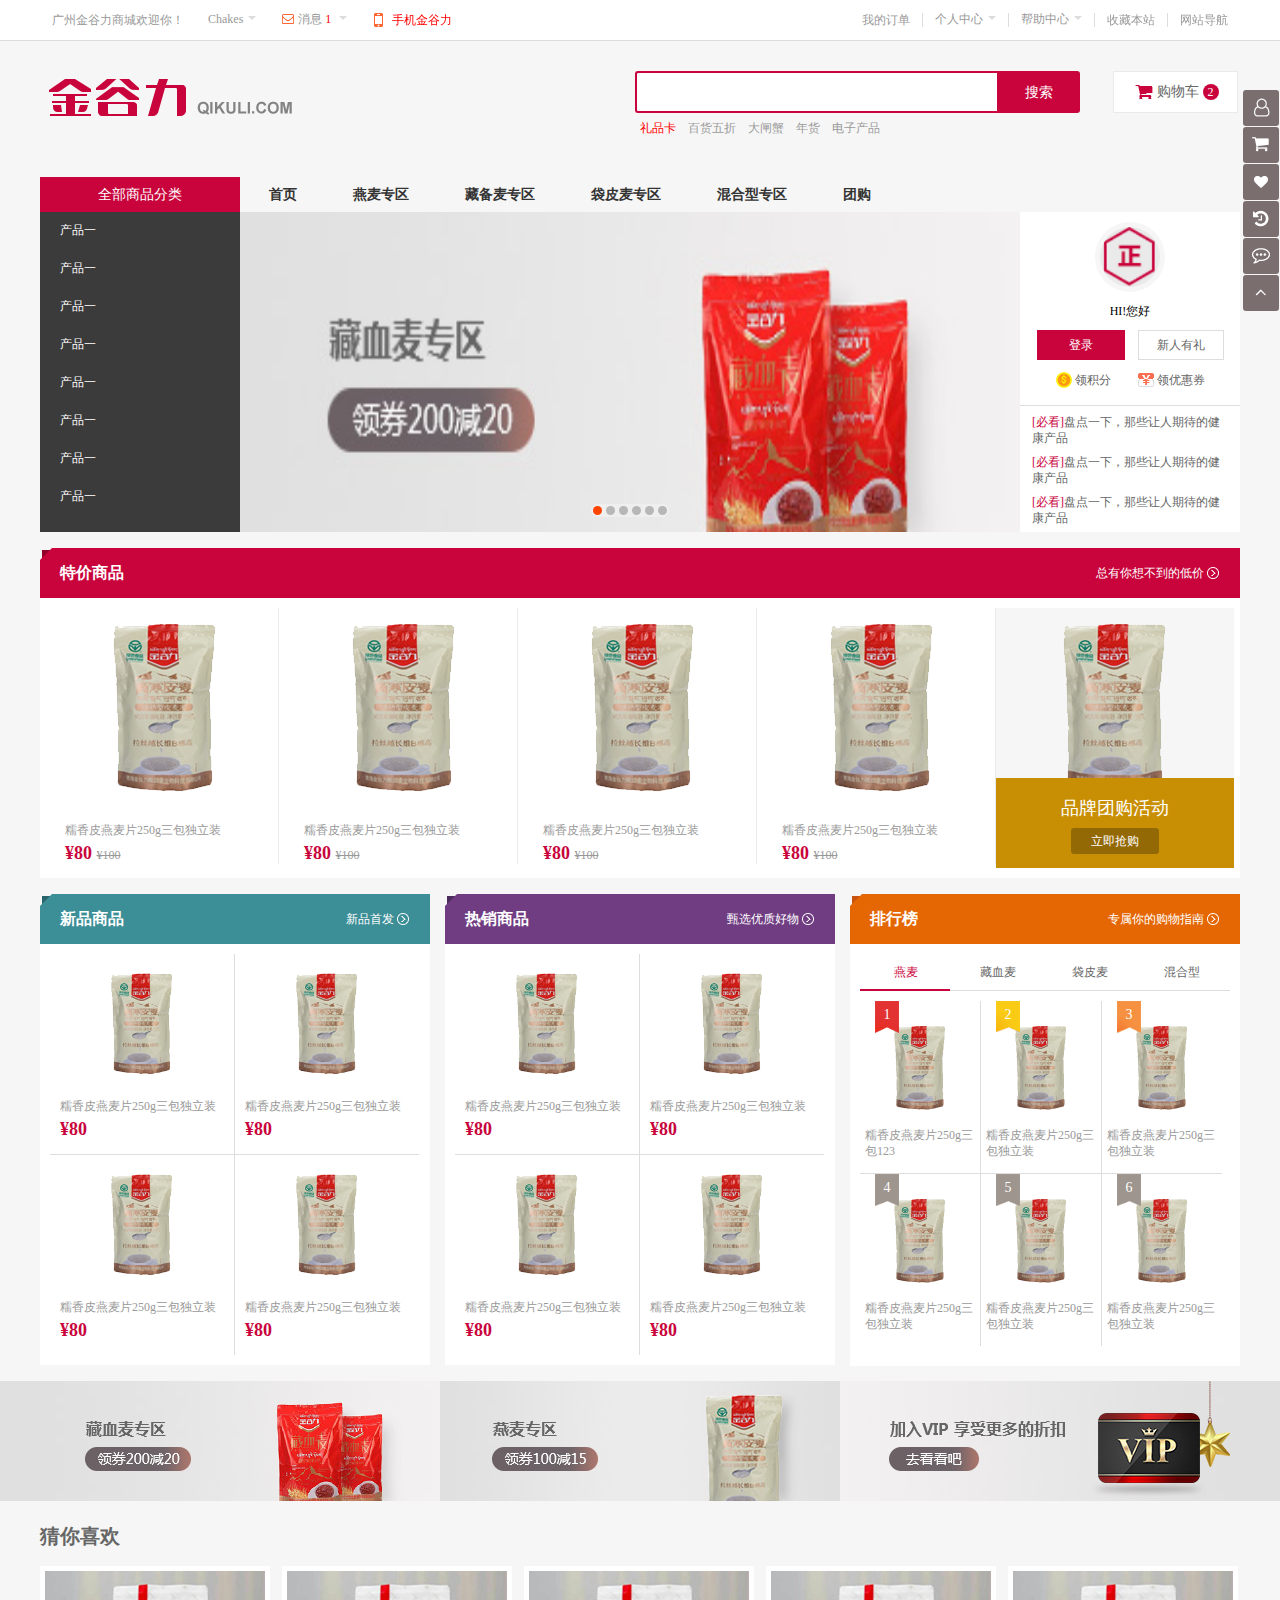
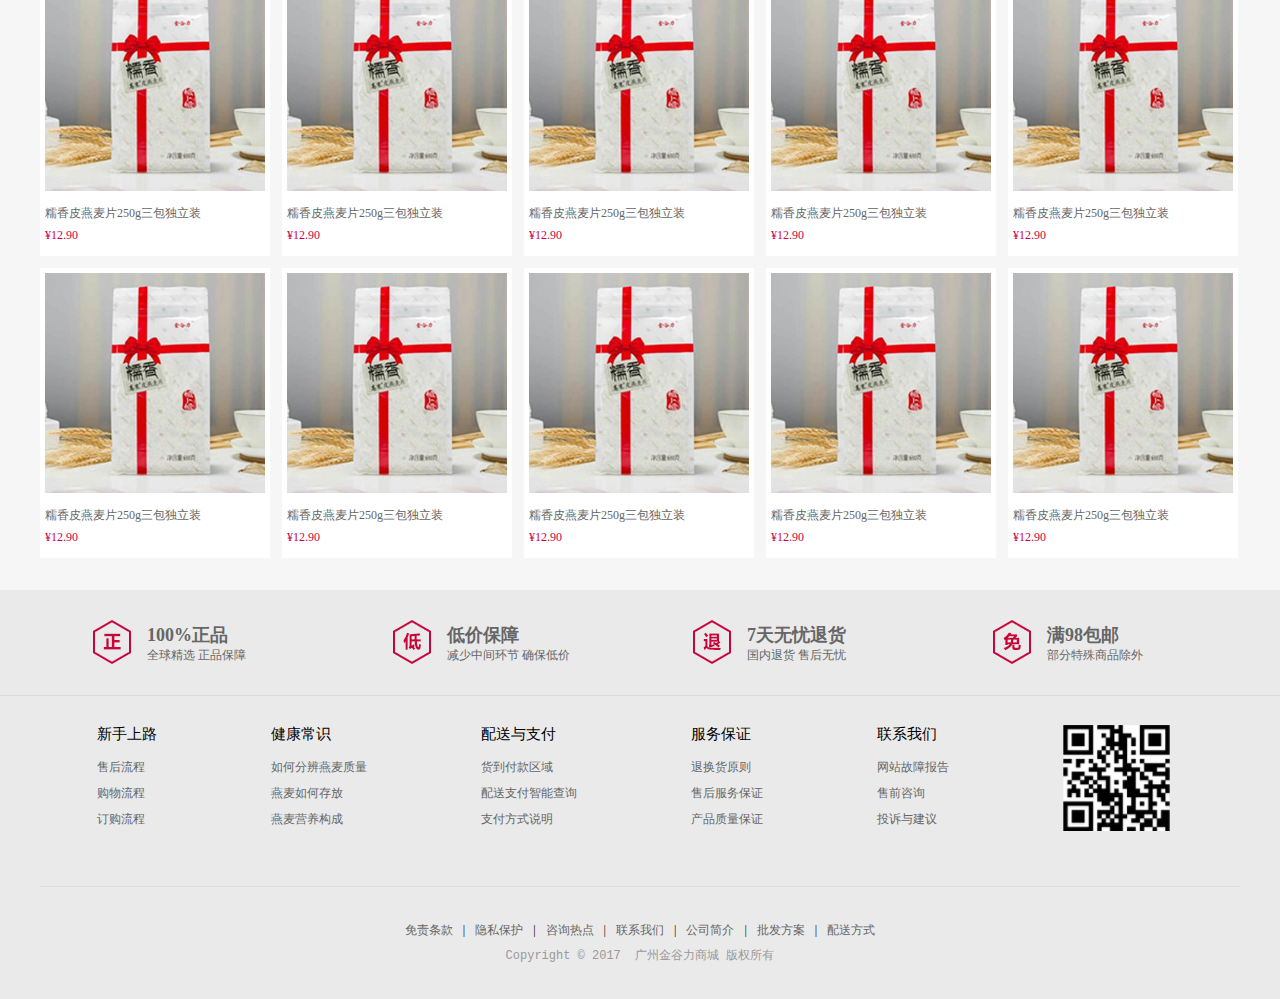
<file: index-1.html>
<!DOCTYPE HTML PUBLIC "-//W3C//DTD HTML 4.01//EN" "http://www.w3.org/TR/html4/strict.dtd">
<html lang="CH">
<head>
	<meta http-equiv="Content-Type" content="text/html; charset=utf-8"/>
	<meta http-equiv="X-UA-Compatible" content="IE=EmulateIE8" />
	<title>金谷力商城</title>
	<meta name="keywords" content="" />
	<meta name="description" content="" />
	<meta name="author" content="" />
	<meta name="Copyright" content="金谷力商城版权所有" />
	<meta name="baidu-site-verification" content="Kc9GUo1gKN" />
	<meta content="index, follow" name=robot>
	<meta content="index, follow" name=googlebot>
	<meta http-equiv="pragma" content="no-cache"/>
	<meta http-equiv="cache-control" content="no-cache"/>
	<meta http-equiv="expires" content="0"/>
	<link rel="shortcut icon" href="" mce_href="" type="image/x-icon" >
	<link rel="apple-touch-icon" href=""/>
	<link rel="stylesheet" href="css/index.css" media="screen" title="no title" charset="utf-8">
</head>
<body class="bg-index">
	<!--顶部快捷菜单-->
	<div class="shortcut alink">
		<div class="w">
			<ul class="fl 1h">
				<li class="fl"><div class="menu_hd">广州金谷力商城欢迎你！</div></li>
				<li class="fl">
					<div class="menu">
						<div class="menu_hd"><a href="#">Chakes</a><b><em></em></b></div>
						<div class="menu_bd">
							<div class="locn">
								<a href="">账号管理</a>
								<a href="">退出</a>
							</div>
							<div class="locn-info fixed">
								<div class="locn-img"><img src="images/user-header.png" width="66" height="66"></div>
								<div class="locn-txt">
									<p><img src="images/vip_level.png" width="52" height="22"></p>
									<p>积分：2200</p>
								</div>
							</div>
							<a class="locn-btn">查看你的专属权益</a>
						</div>
					</div>
				</li>
				<li class="fl">
					<div class="menu">
						<div class="menu_hd"><i class="locn-news"></i><a href="#">消息<span>1</span></a><b><em></em></b></div>
						<div class="menu_bd">
							<div class="locn">
								<a href="">全部消息</a>
							</div>
						</div>
					</div>
				</li>
				<li class="fl"><div class="menu_hd"><i class="locn-phone"></i><a href="article.html"><span>手机金谷力</span></a></div></li>
			</ul>
			<ul class="fr 1h">
				<li class="fl"><div class="menu_hd"><a href="article.html">我的订单</a></div></li>
				<li class="fl"><i class="shortcut_s"></i></li>
				<li class="fl">
					<div class="menu">
						<div class="menu_hd"><a href="article.html">个人中心</a><b><em></em></b></div>
						<div class="menu_bd">
							<ul>
								<li><a href="#">网站导航</a></li>
								<li><a href="#">网站导航</a></li>
							</ul>
						</div>
					</div>
				</li>
				<li class="fl"><i class="shortcut_s"></i></li>
				<li class="fl">
					<div class="menu">
						<div class="menu_hd"><a href="#">帮助中心</a><b><em></em></b></div>
						<div class="menu_bd">
							<ul>
								<li><a href="#">网站导航</a></li>
								<li><a href="#">网站导航</a></li>
								<li><a href="#">网站导航</a></li>
								<li><a href="#">网站导航</a></li>
								<li><a href="#">网站导航</a></li>
								<li><a href="#">网站导航</a></li>
							</ul>
						</div>
					</div>
				</li>
				<li class="fl"><i class="shortcut_s"></i></li>
				<li class="fl"><div class="menu_hd"><a href="#">收藏本站</a></div></li>
				<li class="fl"><i class="shortcut_s"></i></li>
				<li class="fl"><div class="menu_hd"><a href="#">网站导航</a></div></li>
			</ul>
			<span class="clr"></span>
		</div>
	</div>
	<!--顶部快捷菜单-->
	
	<!--顶部Logo及搜索-->
	<div class="shortcut_header">
		<div class="w">
			<div class="logo_v">
				<a href="#">
					<img src="images/logo.png" width="260" height="50">
				</a>
			</div>
			<div class="header_searchbox">
				<form action="#">
					<input name="search" type="text" class="header_search_input" default_val="锡货网三期上线全场五折" autocomplete="off" x-webkit-speech="" x-webkit-grammar="builtin:search" lang="zh">
					<button type="submit" class="header_search_btn">搜索</button>
				</form>
				<ul class="hot_word">
					<li><a class="red" href="detail.html" target="_blank">礼品卡</a></li>
					<li><a target="_blank" href="intergral.html">百货五折</a></li>
					<li><a target="_blank" href="order.html">大闸蟹</a></li>
					<li><a target="_blank" href="shoppingCart.html">年货</a></li>
					<li><a target="_blank" href="userCenter.html">电子产品</a></li>
				</ul>
			</div>
			<div id="cart_box" class="cart_box">
				<a id="cart" class="cart_link" href="#" rel="nofollow">
					<em class="icon"></em>
					<span class="text">购物车</span>
					<span class="num">2</span>
					<s class="icon_arrow_right"></s>
				</a>
				<div class="cart_tip">
					<div class="cart_icn">
						<div class="cart_item fixed">
							<div class="cart_i_img"><a href=""><img src="images/adva_1.jpg" width="46" height="46"></a></div>
							<div class="cart_i_txt"><a href="">标题啊还送AA山东</a></div>
							<div class="cart_i_pices">¥243.00*2</div>
						</div>
					</div>
					<div class="cart_btnls">
						<span>共<b>5</b>件商品 共计¥ <b>3948,00</b></span>
						<a href="">去购物车</a>
					</div>
				</div>
			</div>
			<span class="clr"></span>
		</div>
	</div>
	<!--顶部Logo及搜索-->

	<!--  导航条	start-->
	<div class="yHeader">
		<div class="shop_Nav">
			<div class="pullDown">
				<h2 class="pullDownTitle"><i></i>全部商品分类</h2>
			</div>

			<ul class="Menu_box">
				<li><a href="index.html">首页</a></li>
				<li><a href="list.html">燕麦专区</a></li>
				<li><a href="login.html" target="_blank">藏备麦专区</a></li>
				<li><a href="reg.html" target="_blank">袋皮麦专区</a></li>
				<li><a href="reg-vip.html" target="_blank">混合型专区</a></li>
				<li><a href="article.html" target="_blank">团购</a></li>
			</ul>
			<div class="fr r_icon"></div>
		</div>
	</div>
	<!--  导航条	end-->

	<!-- 滚动广告和分类菜单	start-->
	<div class="home-w fixed">
		<div class="home-menu">
			<ul>
				<li><a href="">产品一</a></li>
				<li><a href="">产品一</a></li>
				<li><a href="">产品一</a></li>
				<li><a href="">产品一</a></li>
				<li><a href="">产品一</a></li>
				<li><a href="">产品一</a></li>
				<li><a href="">产品一</a></li>
				<li><a href="">产品一</a></li>
			</ul>
		</div>
		<div class="home-scroll banner">
			<div class="banner-btn">
				<a href="javascript:;" class="prevBtn"><i></i></a>
				<a href="javascript:;" class="nextBtn"><i></i></a>
			</div>
			<ul class="banner-img">
				<li><a href="#"><img src="images/adva_1.jpg" width="780" height="320"></a></li>
				<li><a href="#"><img src="images/adva_2.jpg" width="780" height="320"></a></li>
				<li><a href="#"><img src="images/adva_3.jpg" width="780" height="320"></a></li>
				<li><a href="#"><img src="images/adva_2.jpg" width="780" height="320"></a></li>
				<li><a href="#"><img src="images/adva_1.jpg" width="780" height="320"></a></li>
				<li><a href="#"><img src="images/adva_3.jpg" width="780" height="320"></a></li>
			</ul>
			<ul class="banner-circle"></ul>
		</div>
		<div class="home-tip">
			<div class="home-t-img"><a href=""><img src="images/icon_1.png" width="60" height="60"></a></div>
			<span class="home-t-a">HI!您好</span>
			<div class="home-t-btns">
				<a href="" class="login">登录</a>
				<a href="" class="regter">新人有礼</a>
			</div>
			<div class="home-t-btns">
				<a href="" class="fen"><i></i>领积分</a>
				<a href="" class="juan"><i></i>领优惠券</a>
			</div>
			<div class="home-t-news">
				<ul>
					<li><a href=""><b>[必看]</b>盘点一下，那些让人期待的健康产品</a></li>
					<li><a href=""><b>[必看]</b>盘点一下，那些让人期待的健康产品</a></li>
					<li><a href=""><b>[必看]</b>盘点一下，那些让人期待的健康产品</a></li>
				</ul>
			</div>
		</div>
	</div>
	<!--  滚动广告和分类菜单	end-->

	<!-- 特价商品 start-->
	<div class="home-special w pup-red">
		<div class="pup-title">
			<h2>特价商品</h2>
			<div class="pup-tip"><a href="list.html">总有你想不到的低价<i></i></a></div>
		</div>
		<div class="pup-contant fixed">
			<div class="pup-produst">
				<a href="detail.html">
					<img src="images/produst.png">
					<h3>糯香皮燕麦片250g三包独立装</h3>
				</a>
				<p>¥80 <del>¥100</del></p>
			</div>
			<div class="pup-produst">
				<a href="">
					<img src="images/produst.png">
					<h3>糯香皮燕麦片250g三包独立装</h3>
				</a>
				<p>¥80 <del>¥100</del></p>
			</div>
			<div class="pup-produst">
				<a href="">
					<img src="images/produst.png">
					<h3>糯香皮燕麦片250g三包独立装</h3>
				</a>
				<p>¥80 <del>¥100</del></p>
			</div>
			<div class="pup-produst">
				<a href="">
					<img src="images/produst.png">
					<h3>糯香皮燕麦片250g三包独立装</h3>
				</a>
				<p>¥80 <del>¥100</del></p>
			</div>
			<div class="pup-adv">
				<img src="images/produst.png">
				<div class="pup-a-tip">
					<h3>品牌团购活动</h3>
					<a href="">立即抢购</a>
				</div>
			</div>
		</div>
	</div>
	<!-- 特价商品 end-->

	<!-- 新品，热销和排行 start-->
	<div class="home-special w fixed">
		<div class="home-new pup-blue">
			<div class="pup-title">
				<h2>新品商品</h2>
				<div class="pup-tip"><a href="">新品首发<i></i></a></div>
			</div>
			<div class="pup-contant pup-c-left fixed">
				<div class="pup-s-produst">
					<a href="">
						<img src="images/produst.png" width="120" height="120">
						<h3>糯香皮燕麦片250g三包独立装</h3>
					</a>
					<p>¥80</p>
				</div>
				<div class="pup-s-produst">
					<a href="">
						<img src="images/produst.png" width="120" height="120">
						<h3>糯香皮燕麦片250g三包独立装</h3>
					</a>
					<p>¥80</p>
				</div>
				<div class="pup-s-produst">
					<a href="">
						<img src="images/produst.png" width="120" height="120">
						<h3>糯香皮燕麦片250g三包独立装</h3>
					</a>
					<p>¥80</p>
				</div>
				<div class="pup-s-produst">
					<a href="">
						<img src="images/produst.png" width="120" height="120">
						<h3>糯香皮燕麦片250g三包独立装</h3>
					</a>
					<p>¥80</p>
				</div>
			</div>
		</div>
		<div class="home-hot pup-purple">
			<div class="pup-title">
				<h2>热销商品</h2>
				<div class="pup-tip"><a href="">甄选优质好物<i></i></a></div>
			</div>
			<div class="pup-contant pup-c-left fixed">
				<div class="pup-s-produst">
					<a href="">
						<img src="images/produst.png" width="120" height="120">
						<h3>糯香皮燕麦片250g三包独立装</h3>
					</a>
					<p>¥80</p>
				</div>
				<div class="pup-s-produst">
					<a href="">
						<img src="images/produst.png" width="120" height="120">
						<h3>糯香皮燕麦片250g三包独立装</h3>
					</a>
					<p>¥80</p>
				</div>
				<div class="pup-s-produst">
					<a href="">
						<img src="images/produst.png" width="120" height="120">
						<h3>糯香皮燕麦片250g三包独立装</h3>
					</a>
					<p>¥80</p>
				</div>
				<div class="pup-s-produst">
					<a href="">
						<img src="images/produst.png" width="120" height="120">
						<h3>糯香皮燕麦片250g三包独立装</h3>
					</a>
					<p>¥80</p>
				</div>
			</div>
		</div>
		<div class="home-ranking pup-yellow">
			<div class="pup-title">
				<h2>排行榜</h2>
				<div class="pup-tip"><a href="">专属你的购物指南<i></i></a></div>
			</div>
			<div class="pup-contant pup-c-left fixed">
				<div class="pup-c-title">
					<a href="javascript:void(0);" class="on">燕麦</a>
					<a href="javascript:void(0);">藏血麦</a>
					<a href="javascript:void(0);">袋皮麦</a>
					<a href="javascript:void(0);">混合型</a>
				</div>
				<div class="fixed pup-xs-p on">
					<div class="pup-xs-produst">
						<a href="">
							<img src="images/produst.png" width="100" height="100">
							<h3>糯香皮燕麦片250g三包123</h3>
						</a>
					</div>
					<div class="pup-xs-produst">
						<a href="">
							<img src="images/produst.png" width="100" height="100">
							<h3>糯香皮燕麦片250g三包独立装</h3>
						</a>
					</div>
					<div class="pup-xs-produst">
						<a href="">
							<img src="images/produst.png" width="100" height="100">
							<h3>糯香皮燕麦片250g三包独立装</h3>
						</a>
					</div>
					<div class="pup-xs-produst">
						<a href="">
							<img src="images/produst.png" width="100" height="100">
							<h3>糯香皮燕麦片250g三包独立装</h3>
						</a>
					</div>
					<div class="pup-xs-produst">
						<a href="">
							<img src="images/produst.png" width="100" height="100">
							<h3>糯香皮燕麦片250g三包独立装</h3>
						</a>
					</div>
					<div class="pup-xs-produst">
						<a href="">
							<img src="images/produst.png" width="100" height="100">
							<h3>糯香皮燕麦片250g三包独立装</h3>
						</a>
					</div>
				</div>
				<div class="fixed pup-xs-p">
					<div class="pup-xs-produst">
						<a href="">
							<img src="images/produst.png" width="100" height="100">
							<h3>糯香皮燕麦片250g三包独3248</h3>
						</a>
					</div>
					<div class="pup-xs-produst">
						<a href="">
							<img src="images/produst.png" width="100" height="100">
							<h3>糯香皮燕麦片250g三包独立装</h3>
						</a>
					</div>
					<div class="pup-xs-produst">
						<a href="">
							<img src="images/produst.png" width="100" height="100">
							<h3>糯香皮燕麦片250g三包独立装</h3>
						</a>
					</div>
					<div class="pup-xs-produst">
						<a href="">
							<img src="images/produst.png" width="100" height="100">
							<h3>糯香皮燕麦片250g三包独立装</h3>
						</a>
					</div>
					<div class="pup-xs-produst">
						<a href="">
							<img src="images/produst.png" width="100" height="100">
							<h3>糯香皮燕麦片250g三包独立装</h3>
						</a>
					</div>
					<div class="pup-xs-produst">
						<a href="">
							<img src="images/produst.png" width="100" height="100">
							<h3>糯香皮燕麦片250g三包独立装</h3>
						</a>
					</div>
				</div>
				<div class="fixed pup-xs-p">
					<div class="pup-xs-produst">
						<a href="">
							<img src="images/produst.png" width="100" height="100">
							<h3>糯香皮燕麦片250g三包0-9</h3>
						</a>
					</div>
					<div class="pup-xs-produst">
						<a href="">
							<img src="images/produst.png" width="100" height="100">
							<h3>糯香皮燕麦片250g三包独立装</h3>
						</a>
					</div>
					<div class="pup-xs-produst">
						<a href="">
							<img src="images/produst.png" width="100" height="100">
							<h3>糯香皮燕麦片250g三包独立装</h3>
						</a>
					</div>
					<div class="pup-xs-produst">
						<a href="">
							<img src="images/produst.png" width="100" height="100">
							<h3>糯香皮燕麦片250g三包独立装</h3>
						</a>
					</div>
					<div class="pup-xs-produst">
						<a href="">
							<img src="images/produst.png" width="100" height="100">
							<h3>糯香皮燕麦片250g三包独立装</h3>
						</a>
					</div>
					<div class="pup-xs-produst">
						<a href="">
							<img src="images/produst.png" width="100" height="100">
							<h3>糯香皮燕麦片250g三包独立装</h3>
						</a>
					</div>
				</div>
				<div class="fixed pup-xs-p">
					<div class="pup-xs-produst">
						<a href="">
							<img src="images/produst.png" width="100" height="100">
							<h3>糯香皮燕麦片250g三765</h3>
						</a>
					</div>
					<div class="pup-xs-produst">
						<a href="">
							<img src="images/produst.png" width="100" height="100">
							<h3>糯香皮燕麦片250g三包独立装</h3>
						</a>
					</div>
					<div class="pup-xs-produst">
						<a href="">
							<img src="images/produst.png" width="100" height="100">
							<h3>糯香皮燕麦片250g三包独立装</h3>
						</a>
					</div>
					<div class="pup-xs-produst">
						<a href="">
							<img src="images/produst.png" width="100" height="100">
							<h3>糯香皮燕麦片250g三包独立装</h3>
						</a>
					</div>
					<div class="pup-xs-produst">
						<a href="">
							<img src="images/produst.png" width="100" height="100">
							<h3>糯香皮燕麦片250g三包独立装</h3>
						</a>
					</div>
					<div class="pup-xs-produst">
						<a href="">
							<img src="images/produst.png" width="100" height="100">
							<h3>糯香皮燕麦片250g三包独立装</h3>
						</a>
					</div>
				</div>
			</div>
		</div>
	</div>
	<!-- 新品，热售和排行 end-->

	<!-- 广告 start-->
	<div class="home-adv">
		<div class="w fixed">
			<a href=""><img src="images/adva_1.jpg" width="400" height="120"></a>
			<a href=""><img src="images/adva_2.jpg" width="400" height="120"></a>
			<a href=""><img src="images/adva_3.jpg" width="400" height="120"></a>
		</div>
	</div>
	<!-- 广告 end-->

	<!--  猜你喜欢 start-->
	<div class="home-guest">
		<h2>猜你喜欢</h2>
		<div class="home-list fixed">
			<div class="home-item">
				<a href="">
					<img src="images/pro.jpg" width="220" height="220">
					<h3>糯香皮燕麦片250g三包独立装</h3>
				</a>
				<p>¥12.90</p>
			</div>
			<div class="home-item">
				<a href="">
					<img src="images/pro.jpg" width="220" height="220">
					<h3>糯香皮燕麦片250g三包独立装</h3>
				</a>
				<p>¥12.90</p>
			</div>
			<div class="home-item">
				<a href="">
					<img src="images/pro.jpg" width="220" height="220">
					<h3>糯香皮燕麦片250g三包独立装</h3>
				</a>
				<p>¥12.90</p>
			</div>
			<div class="home-item">
				<a href="">
					<img src="images/pro.jpg" width="220" height="220">
					<h3>糯香皮燕麦片250g三包独立装</h3>
				</a>
				<p>¥12.90</p>
			</div>
			<div class="home-item">
				<a href="">
					<img src="images/pro.jpg" width="220" height="220">
					<h3>糯香皮燕麦片250g三包独立装</h3>
				</a>
				<p>¥12.90</p>
			</div>
			<div class="home-item">
				<a href="">
					<img src="images/pro.jpg" width="220" height="220">
					<h3>糯香皮燕麦片250g三包独立装</h3>
				</a>
				<p>¥12.90</p>
			</div>
			<div class="home-item">
				<a href="">
					<img src="images/pro.jpg" width="220" height="220">
					<h3>糯香皮燕麦片250g三包独立装</h3>
				</a>
				<p>¥12.90</p>
			</div>
			<div class="home-item">
				<a href="">
					<img src="images/pro.jpg" width="220" height="220">
					<h3>糯香皮燕麦片250g三包独立装</h3>
				</a>
				<p>¥12.90</p>
			</div>
			<div class="home-item">
				<a href="">
					<img src="images/pro.jpg" width="220" height="220">
					<h3>糯香皮燕麦片250g三包独立装</h3>
				</a>
				<p>¥12.90</p>
			</div>
			<div class="home-item">
				<a href="">
					<img src="images/pro.jpg" width="220" height="220">
					<h3>糯香皮燕麦片250g三包独立装</h3>
				</a>
				<p>¥12.90</p>
			</div>
		</div>
	</div>
	<!--  猜你喜欢 end-->

	<!-- 底部 start-->
	<div class="promise_box">
		<div class="w">
			<ul>
				<li><img src="images/icon_1.png"><span>100%正品<p>全球精选 正品保障</p></span></li>
				<li><img src="images/icon_2.png"><span>低价保障<p>减少中间环节 确保低价</p></span></li>
				<li><img src="images/icon_3.png"><span>7天无忧退货<p>国内退货 售后无忧</p></span></li>
				<li><img src="images/icon_4.png"><span>满98包邮<p>部分特殊商品除外</p></span></li>
			</ul>
		</div>
	</div>
	<div class="bottom-links">
		<ul class="clearfix cols">
			<li class="col">
				<div class="bottom-links-title">新手上路</div>
				<ul class="clearfix bottom-links-items">
					<li><a href="#">售后流程</a></li>
					<li><a href="#">购物流程</a></li>
					<li><a href="#">订购流程</a></li>
				</ul>
			</li>
			<li class="col">
				<div class="bottom-links-title">健康常识</div>
				<ul class="clearfix bottom-links-items">
					<li><a href="#">如何分辨燕麦质量</a></li>
					<li><a href="#">燕麦如何存放</a></li>
					<li><a href="#">燕麦营养构成</a></li>
				</ul>
			</li>
			<li class="col">
				<div class="bottom-links-title">配送与支付</div>
				<ul class="clearfix bottom-links-items">
					<li><a href="#">货到付款区域</a></li>
					<li><a href="#">配送支付智能查询</a></li>
					<li><a href="#">支付方式说明</a></li>
				</ul>
			</li>
			<li class="col">
				<div class="bottom-links-title">服务保证</div>
				<ul class="clearfix bottom-links-items">
					<li><a href="#">退换货原则</a></li>
					<li><a href="#">售后服务保证</a></li>
					<li><a href="#">产品质量保证</a></li>
				</ul>
			</li>
			<li class="col">
				<div class="bottom-links-title">联系我们</div>
				<ul class="clearfix bottom-links-items">
					<li><a href="#">网站故障报告</a></li>
					<li><a href="#">售前咨询</a></li>
					<li><a href="#">投诉与建议</a></li>
				</ul>
			</li>
			<li class="col">
				<img src="images/code.png" />
			</li>
		</ul>
	</div>
	<div class="footer_v2013 bottom-about">
		<div class="w">
			<p class="foot_p1">
				<a href="#">免责条款</a>|<a href="#">隐私保护</a>|<a href="#">咨询热点</a>|<a href="#">联系我们</a>|<a href="#">公司简介</a>|<a href="#">批发方案</a>|<a href="#">配送方式</a>
			</p>
				<pre>Copyright © 2017  广州金谷力商城 版权所有</pre>
		</div>
	</div>
	<!-- 底部 -->

	<!-- 右侧菜单 start -->
	<div class="scroll-right">
		<a href="" class="scroll-icon1"><b>金谷力会员</b></a>
		<a href="" class="scroll-icon2"><b>购物车</b></a>
		<a href="" class="scroll-icon3"><b>我的关注</b></a>
		<a href="" class="scroll-icon4"><b>我的足迹</b></a>
		<a href="" class="scroll-icon5"><b>我的消息</b></a>
		<a href="javascript:void();" class="scroll-back"><b>返回顶部</b></a>
	</div>
	<!-- 右侧菜单 end -->
	<script type="text/javascript" src="vendor/jquery/jquery.min.js"></script>
	<script type="text/javascript" src="js/module/nav.js"></script>
	<script type="text/javascript" src="js/module/scrollimg.js"></script>
    <script type="text/javascript" src="js/index.js"></script>
</body>
</html>
</file>
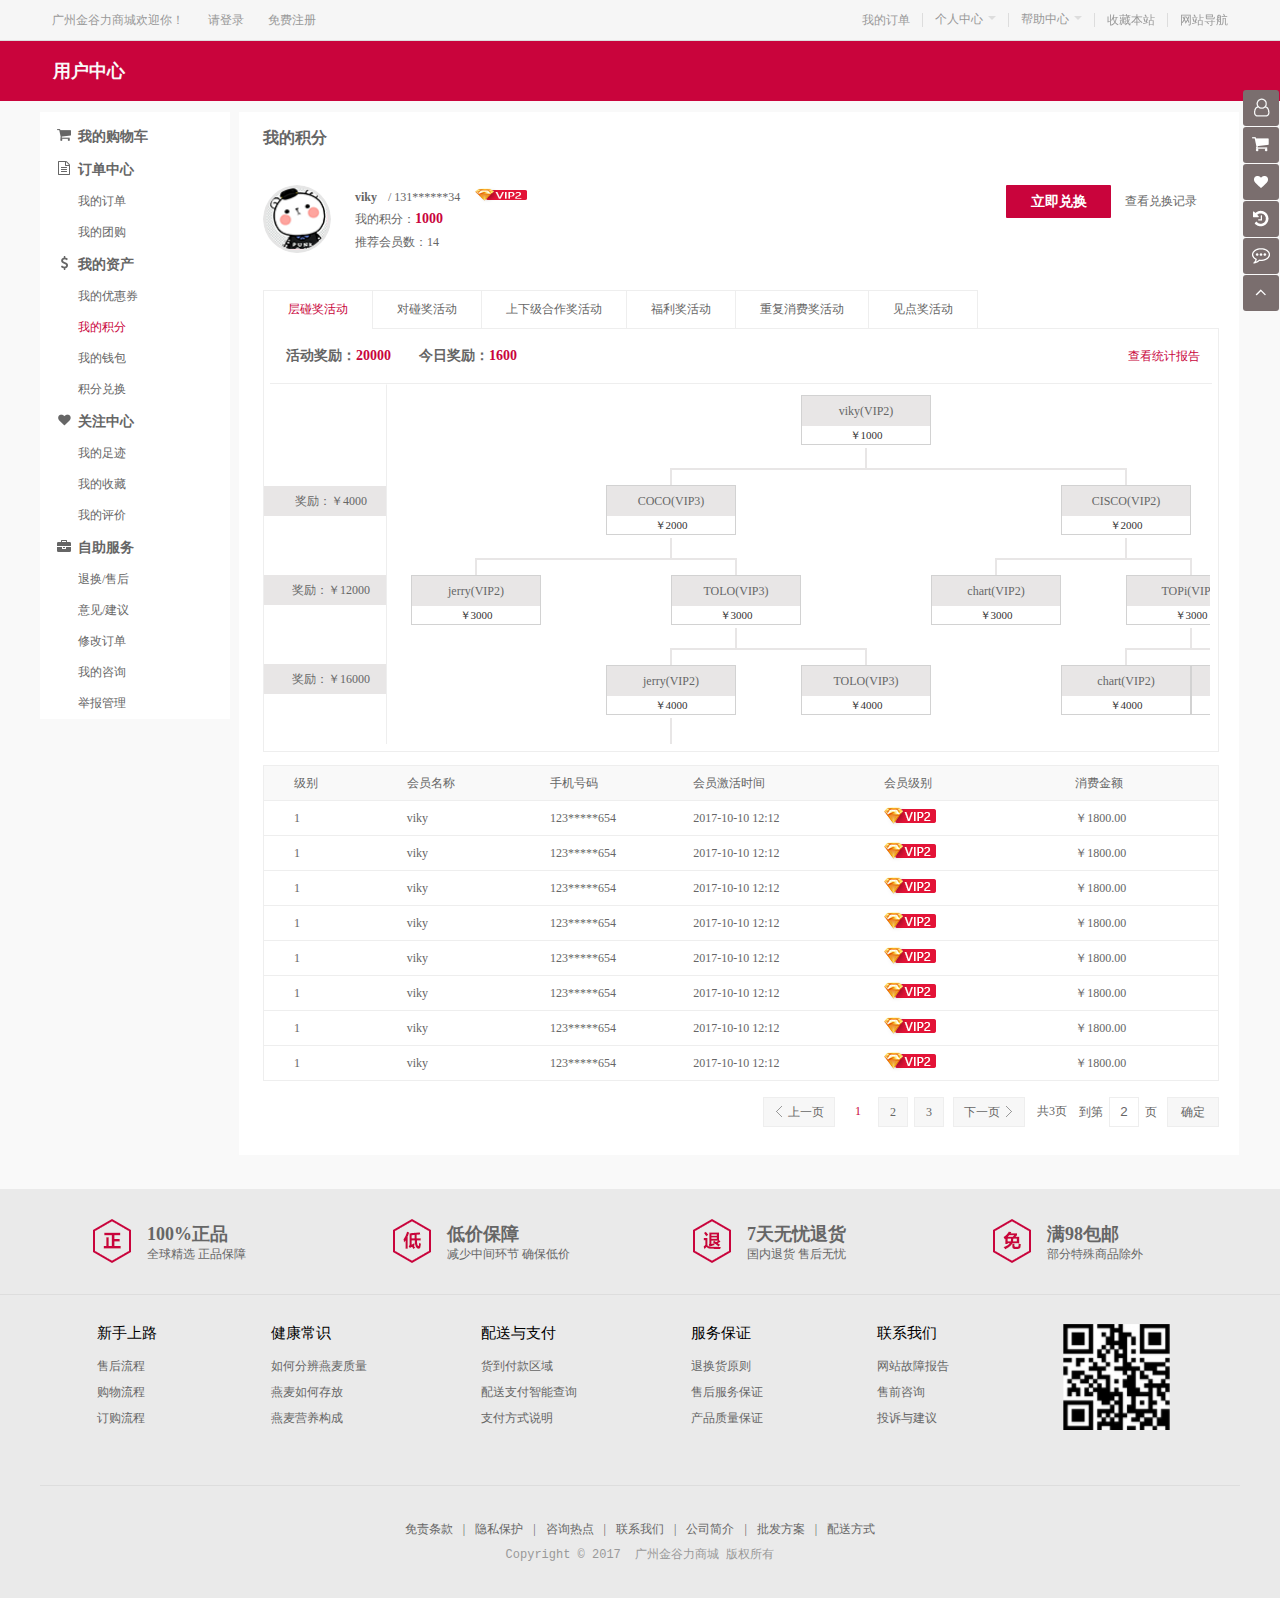
<file: intergral.html>
<!DOCTYPE HTML PUBLIC "-//W3C//DTD HTML 4.01//EN" "http://www.w3.org/TR/html4/strict.dtd">
<html lang="CH">
<head>
    <meta http-equiv="Content-Type" content="text/html; charset=utf-8"/>
    <meta http-equiv="X-UA-Compatible" content="IE=EmulateIE8" />
    <title>金谷力商城</title>
    <meta name="keywords" content="" />
    <meta name="description" content="" />
    <meta name="author" content="" />
    <meta name="Copyright" content="金谷力商城版权所有" />
    <meta name="baidu-site-verification" content="Kc9GUo1gKN" />
    <meta content="index, follow" name=robot>
    <meta content="index, follow" name=googlebot>
    <meta http-equiv="pragma" content="no-cache"/>
    <meta http-equiv="cache-control" content="no-cache"/>
    <meta http-equiv="expires" content="0"/>
    <link rel="shortcut icon" href="" mce_href="" type="image/x-icon" >
    <link rel="apple-touch-icon" href=""/>
    <link rel="stylesheet" href="css/index.css" media="screen" title="no title" charset="utf-8">
</head>
<body>
    <div class="intergral-wrapper">
        <!--顶部快捷菜单-->
        <div class="shortcut alink">
            <div class="w">
                <ul class="fl 1h">
                    <li class="fl"><div class="menu_hd">广州金谷力商城欢迎你！</div></li>
                    <li class="fl"><div class="menu_hd"><a href="#">请登录</a></div></li>
                    <li class="fl"><div class="menu_hd"><a href="#">免费注册</a></div></li>
                </ul>
                <ul class="fr 1h">
                    <li class="fl"><div class="menu_hd"><a href="article.html">我的订单</a></div></li>
                    <li class="fl"><i class="shortcut_s"></i></li>
                    <li class="fl">
                        <div class="menu">
                            <div class="menu_hd"><a href="article.html">个人中心</a><b><em></em></b></div>
                            <div class="menu_bd">
                                <ul>
                                    <li><a href="#">网站导航</a></li>
                                    <li><a href="#">网站导航</a></li>
                                </ul>
                            </div>
                        </div>
                    </li>
                    <li class="fl"><i class="shortcut_s"></i></li>
                    <li class="fl">
                        <div class="menu">
                            <div class="menu_hd"><a href="#">帮助中心</a><b><em></em></b></div>
                            <div class="menu_bd">
                                <ul>
                                    <li><a href="#">网站导航</a></li>
                                    <li><a href="#">网站导航</a></li>
                                    <li><a href="#">网站导航</a></li>
                                    <li><a href="#">网站导航</a></li>
                                    <li><a href="#">网站导航</a></li>
                                    <li><a href="#">网站导航</a></li>
                                </ul>
                            </div>
                        </div>
                    </li>
                    <li class="fl"><i class="shortcut_s"></i></li>
                    <li class="fl"><div class="menu_hd"><a href="#">收藏本站</a></div></li>
                    <li class="fl"><i class="shortcut_s"></i></li>
                    <li class="fl"><div class="menu_hd"><a href="#">网站导航</a></div></li>
                </ul>
                <span class="clr"></span>
            </div>
        </div>
        <!--顶部快捷菜单-->
        <div class="user-help">
            <p class="title">用户中心</p>
        </div>
        <div class="help-content fixed">
           <!-- 左侧菜单 -->
            <div class="help-left-bar">
                <ul class="bar-list">
                    <li class="lis level1"><i class="shopping-cart"></i><a href="javascript:;">我的购物车</a></li>
                    <li class="lis level1"><i class="order"></i><a href="javascript:;">订单中心</a></li>
                    <li class="lis level2"><a href="javascript:;">我的订单</a></li>
                    <li class="lis level2"><a href="javascript:;">我的团购</a></li>
                    <li class="lis level1"><i class="property"></i><a href="javascript:;">我的资产</a></li>
                    <li class="lis level2"><a href="javascript:;">我的优惠券</a></li>
                    <li class="lis level2"><a class="active" href="javascript:;">我的积分</a></li>
                    <li class="lis level2"><a href="javascript:;">我的钱包</a></li>
                    <li class="lis level2"><a href="javascript:;">积分兑换</a></li>
                    <li class="lis level1"><i class="follow"></i><a href="javascript:;">关注中心</a></li>
                    <li class="lis level2"><a href="javascript:;">我的足迹</a></li>
                    <li class="lis level2"><a href="javascript:;">我的收藏</a></li>
                    <li class="lis level2"><a href="javascript:;">我的评价</a></li>
                    <li class="lis level1"><i class="server"></i><a href="javascript:;">自助服务</a></li>
                    <li class="lis level2"><a href="javascript:;">退换/售后</a></li>
                    <li class="lis level2"><a href="javascript:;">意见/建议</a></li>
                    <li class="lis level2"><a href="javascript:;">修改订单</a></li>
                    <li class="lis level2"><a href="javascript:;">我的咨询</a></li>
                    <li class="lis level2"><a href="javascript:;">举报管理</a></li>
                </ul>
            </div>
            <div class="help-detail">
            <!-- 头部用户信息 -->
                <div class="my-header-detail">
                    <div class="title"><p>我的积分</p></div>
                    <div class="user-detail fixed">
                        <div class="detail-left">
                            <img class="sculpture" src="images/user-header.png">
                            <ul class="info">
                                <li>
                                    <span class="name">viky</span>/
                                    <span class="phone">131******34</span>
                                    <img src="images/vip_level.png" class="vip-img">
                                </li>
                                <li>
                                    我的积分：<span class="count">1000</span>
                                </li>
                                <li>
                                    推荐会员数：<span class="vip-num">14</span>
                                </li>
                            </ul>
                        </div>
                        <div class="btn-right">
                            <div class="exchange">立即兑换</div>
                            <a class="look" href="javascript:;">查看兑换记录</a>
                        </div>
                    </div>
                </div>
            <!-- 奖励类别 -->
                <div class="reward-tab-wrap">
                    <div class="tab-header">
                        <ul class="fixed">
                            <li class="active">层碰奖活动</li>
                            <li>对碰奖活动</li>
                            <li>上下级合作奖活动</li>
                            <li>福利奖活动</li>
                            <li>重复消费奖活动</li>
                            <li>见点奖活动</li>
                        </ul>
                    </div>
                    <div class="tab-content">
                        <div class="content1 active">
                            <div class="tips fixed">
                                <ul class="fixed">
                                    <li>活动奖励：<span class="activity-reward">20000</span></li>
                                    <li>今日奖励：<span class="today-reward">1600</span></li>
                                </ul>
                                <a class="look" href="javascript:;">查看统计报告</a>
                            </div>
                            <div class="reward-detail fixed">
                                <div class="right-con">
                                    <div id="chart-container">
                                        <div class="left-con">
                                            <ul class="reward-tips" id="reward-tips">
                                                <!-- <li>奖励：1800</li>
                                                <li>奖励：3200</li>
                                                <li>奖励：3200</li> -->
                                            </ul>
                                        </div>
                                    </div>
                                
                                </div>
                            </div>
                        </div>
                        <div class="content1"></div>
                        <div class="content1"></div>
                        <div class="content1"></div>
                        <div class="content1"></div>
                        <div class="content1"></div>                        

                    </div>
                </div>
            <!-- 用户消费信息列表 -->
                <div class="reward-list">
                    <table>
                        <thead>
                            <tr>
                                <th>级别</th>
                                <th>会员名称</th>
                                <th>手机号码</th>
                                <th>会员激活时间</th>
                                <th>会员级别</th>
                                <th>消费金额</th>
                            </tr>
                        </thead>
                        <tbody>
                            <tr>
                                <td class="level">1</td>
                                <td class="name">viky</td>
                                <td class="phone">123*****654</td>
                                <td class="time">2017-10-10 12:12</td>
                                <td class="vip-level"><img src="images/vip_level.png"></td>
                                <td class="amount">￥1800.00</td>
                            </tr>
                            <tr>
                                <td class="level">1</td>
                                <td class="name">viky</td>
                                <td class="phone">123*****654</td>
                                <td class="time">2017-10-10 12:12</td>
                                <td class="vip-level"><img src="images/vip_level.png"></td>
                                <td class="amount">￥1800.00</td>
                            </tr>
                            <tr>
                                <td class="level">1</td>
                                <td class="name">viky</td>
                                <td class="phone">123*****654</td>
                                <td class="time">2017-10-10 12:12</td>
                                <td class="vip-level"><img src="images/vip_level.png"></td>
                                <td class="amount">￥1800.00</td>
                            </tr>
                            <tr>
                                <td class="level">1</td>
                                <td class="name">viky</td>
                                <td class="phone">123*****654</td>
                                <td class="time">2017-10-10 12:12</td>
                                <td class="vip-level"><img src="images/vip_level.png"></td>
                                <td class="amount">￥1800.00</td>
                            </tr>
                            <tr>
                                <td class="level">1</td>
                                <td class="name">viky</td>
                                <td class="phone">123*****654</td>
                                <td class="time">2017-10-10 12:12</td>
                                <td class="vip-level"><img src="images/vip_level.png"></td>
                                <td class="amount">￥1800.00</td>
                            </tr>
                            <tr>
                                <td class="level">1</td>
                                <td class="name">viky</td>
                                <td class="phone">123*****654</td>
                                <td class="time">2017-10-10 12:12</td>
                                <td class="vip-level"><img src="images/vip_level.png"></td>
                                <td class="amount">￥1800.00</td>
                            </tr>
                            <tr>
                                <td class="level">1</td>
                                <td class="name">viky</td>
                                <td class="phone">123*****654</td>
                                <td class="time">2017-10-10 12:12</td>
                                <td class="vip-level"><img src="images/vip_level.png"></td>
                                <td class="amount">￥1800.00</td>
                            </tr>
                            <tr>
                                <td class="level">1</td>
                                <td class="name">viky</td>
                                <td class="phone">123*****654</td>
                                <td class="time">2017-10-10 12:12</td>
                                <td class="vip-level"><img src="images/vip_level.png"></td>
                                <td class="amount">￥1800.00</td>
                            </tr>
                        </tbody>
                    </table>
                    <div class="page fixed">
                        <span class="prev"><i></i>上一页</span>
                        <ul class="page-list" id="page-list">
                            <li class="active"><span>1</span></li>
                            <li><span>2</span></li>
                            <li><span>3</span></li>
                        </ul>
                        <span class="next">下一页<i></i></span>
                        <span class="total-page-wrap">共<span class="count">3</span>页</span>
                        <span class="turn-wrap">到第<input class="turn" value="2">页</span>
                        <span class="btn">确定</span>
                    </div>
                </div>

            </div>
        </div>
        <!-- 底部 start-->
        <div class="promise_box">
            <div class="w">
                <ul>
                    <li><img src="images/icon_1.png"><span>100%正品<p>全球精选 正品保障</p></span></li>
                    <li><img src="images/icon_2.png"><span>低价保障<p>减少中间环节 确保低价</p></span></li>
                    <li><img src="images/icon_3.png"><span>7天无忧退货<p>国内退货 售后无忧</p></span></li>
                    <li><img src="images/icon_4.png"><span>满98包邮<p>部分特殊商品除外</p></span></li>
                </ul>
            </div>
        </div>
        <div class="bottom-links">
            <ul class="clearfix cols">
                <li class="col">
                    <div class="bottom-links-title">新手上路</div>
                    <ul class="clearfix bottom-links-items">
                        <li><a href="#">售后流程</a></li>
                        <li><a href="#">购物流程</a></li>
                        <li><a href="#">订购流程</a></li>
                    </ul>
                </li>
                <li class="col">
                    <div class="bottom-links-title">健康常识</div>
                    <ul class="clearfix bottom-links-items">
                        <li><a href="#">如何分辨燕麦质量</a></li>
                        <li><a href="#">燕麦如何存放</a></li>
                        <li><a href="#">燕麦营养构成</a></li>
                    </ul>
                </li>
                <li class="col">
                    <div class="bottom-links-title">配送与支付</div>
                    <ul class="clearfix bottom-links-items">
                        <li><a href="#">货到付款区域</a></li>
                        <li><a href="#">配送支付智能查询</a></li>
                        <li><a href="#">支付方式说明</a></li>
                    </ul>
                </li>
                <li class="col">
                    <div class="bottom-links-title">服务保证</div>
                    <ul class="clearfix bottom-links-items">
                        <li><a href="#">退换货原则</a></li>
                        <li><a href="#">售后服务保证</a></li>
                        <li><a href="#">产品质量保证</a></li>
                    </ul>
                </li>
                <li class="col">
                    <div class="bottom-links-title">联系我们</div>
                    <ul class="clearfix bottom-links-items">
                        <li><a href="#">网站故障报告</a></li>
                        <li><a href="#">售前咨询</a></li>
                        <li><a href="#">投诉与建议</a></li>
                    </ul>
                </li>
                <li class="col">
                    <img src="images/code.png" />
                </li>
            </ul>
        </div>
        <div class="footer_v2013 bottom-about">
            <div class="w">
                <p class="foot_p1">
                    <a href="#">免责条款</a>|<a href="#">隐私保护</a>|<a href="#">咨询热点</a>|<a href="#">联系我们</a>|<a href="#">公司简介</a>|<a href="#">批发方案</a>|<a href="#">配送方式</a>
                </p>
                    <pre>Copyright © 2017  广州金谷力商城 版权所有</pre>
            </div>
        </div>
        <!-- 底部 -->
    </div>
    <!-- 右侧菜单 start -->
    <div class="scroll-right">
        <a href="" class="scroll-icon1"><b>金谷力会员</b></a>
        <a href="" class="scroll-icon2"><b>购物车</b></a>
        <a href="" class="scroll-icon3"><b>我的关注</b></a>
        <a href="" class="scroll-icon4"><b>我的足迹</b></a>
        <a href="" class="scroll-icon5"><b>我的消息</b></a>
        <a href="javascript:void();" class="scroll-back"><b>返回顶部</b></a>
    </div>
    <!-- 右侧菜单 end -->
    <script type="text/javascript" src="vendor/jquery/jquery.min.js"></script>
    <script type="text/javascript" src="js/module/nav.js"></script>
    <script type="text/javascript" src="js/module/jquery.orgchart.js"></script>
    <script type="text/javascript" src="js/intergral.js"></script>
</body>
</html>
</file>
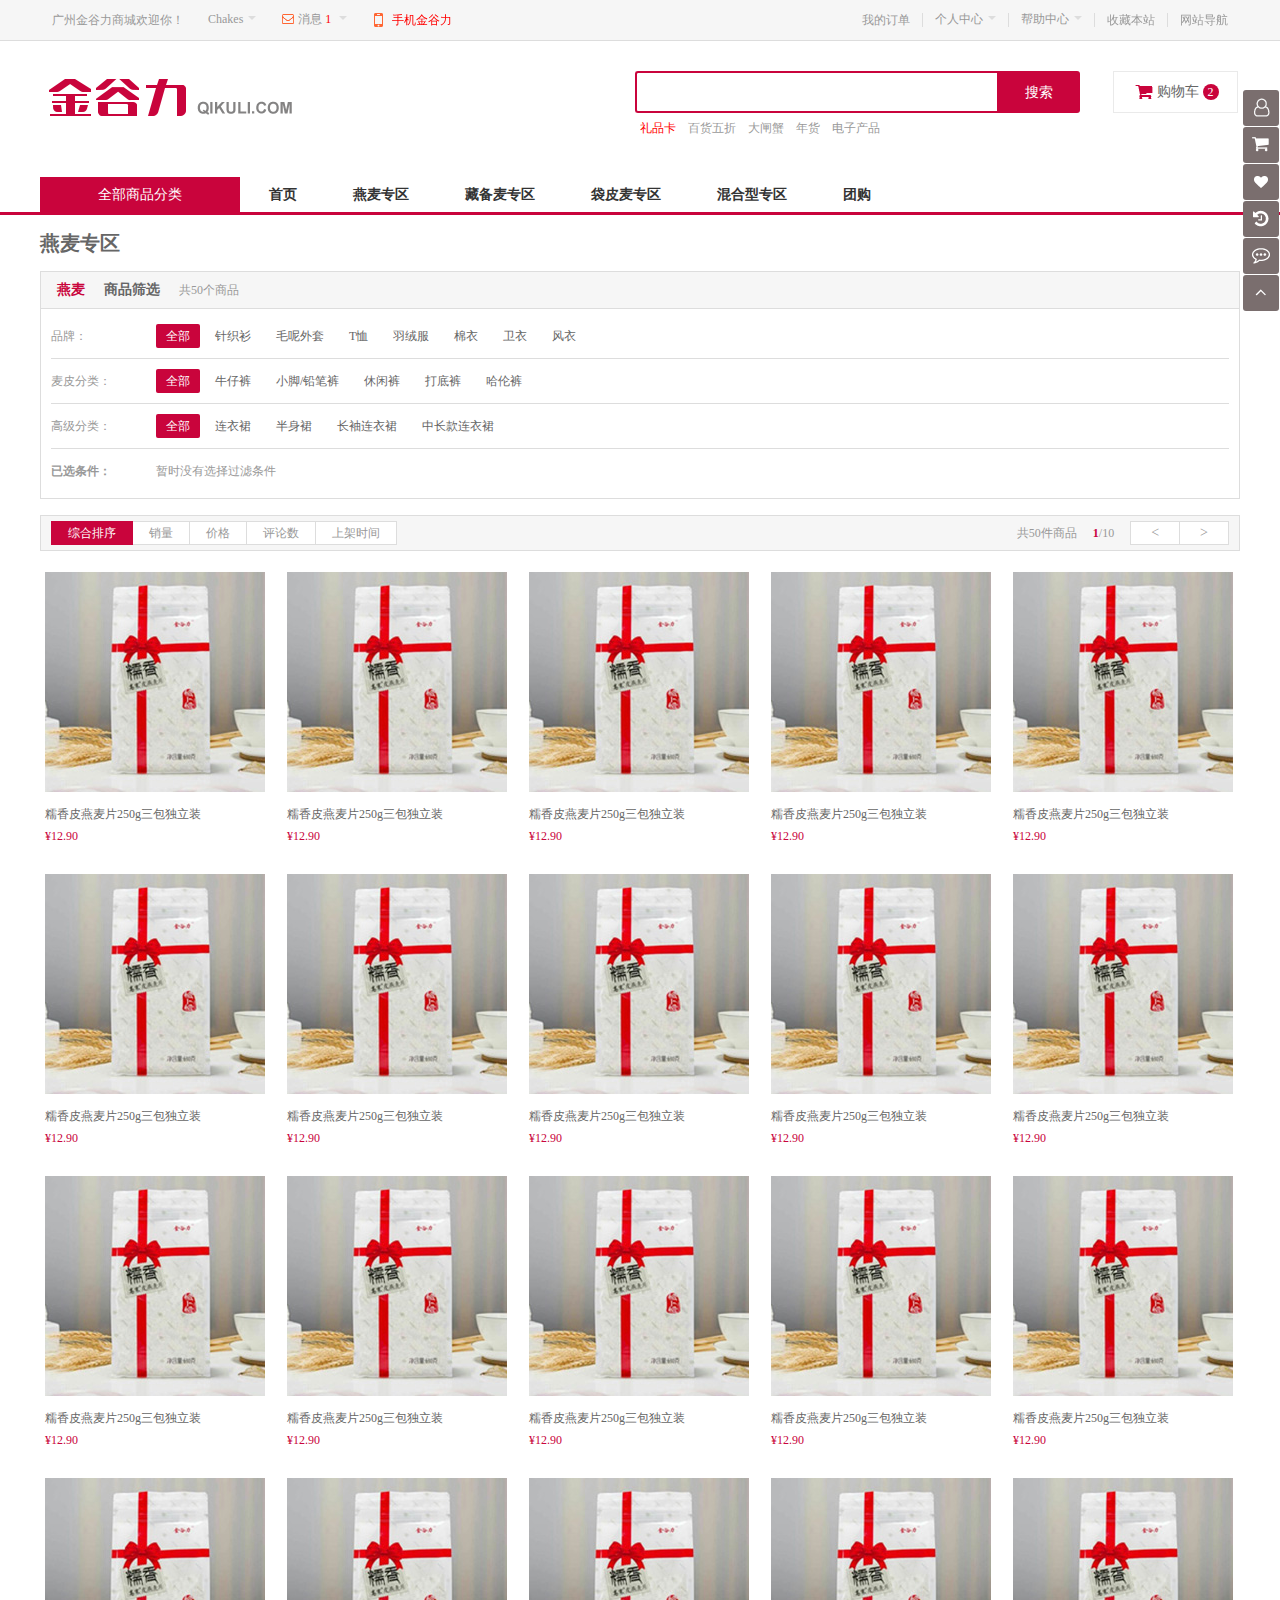
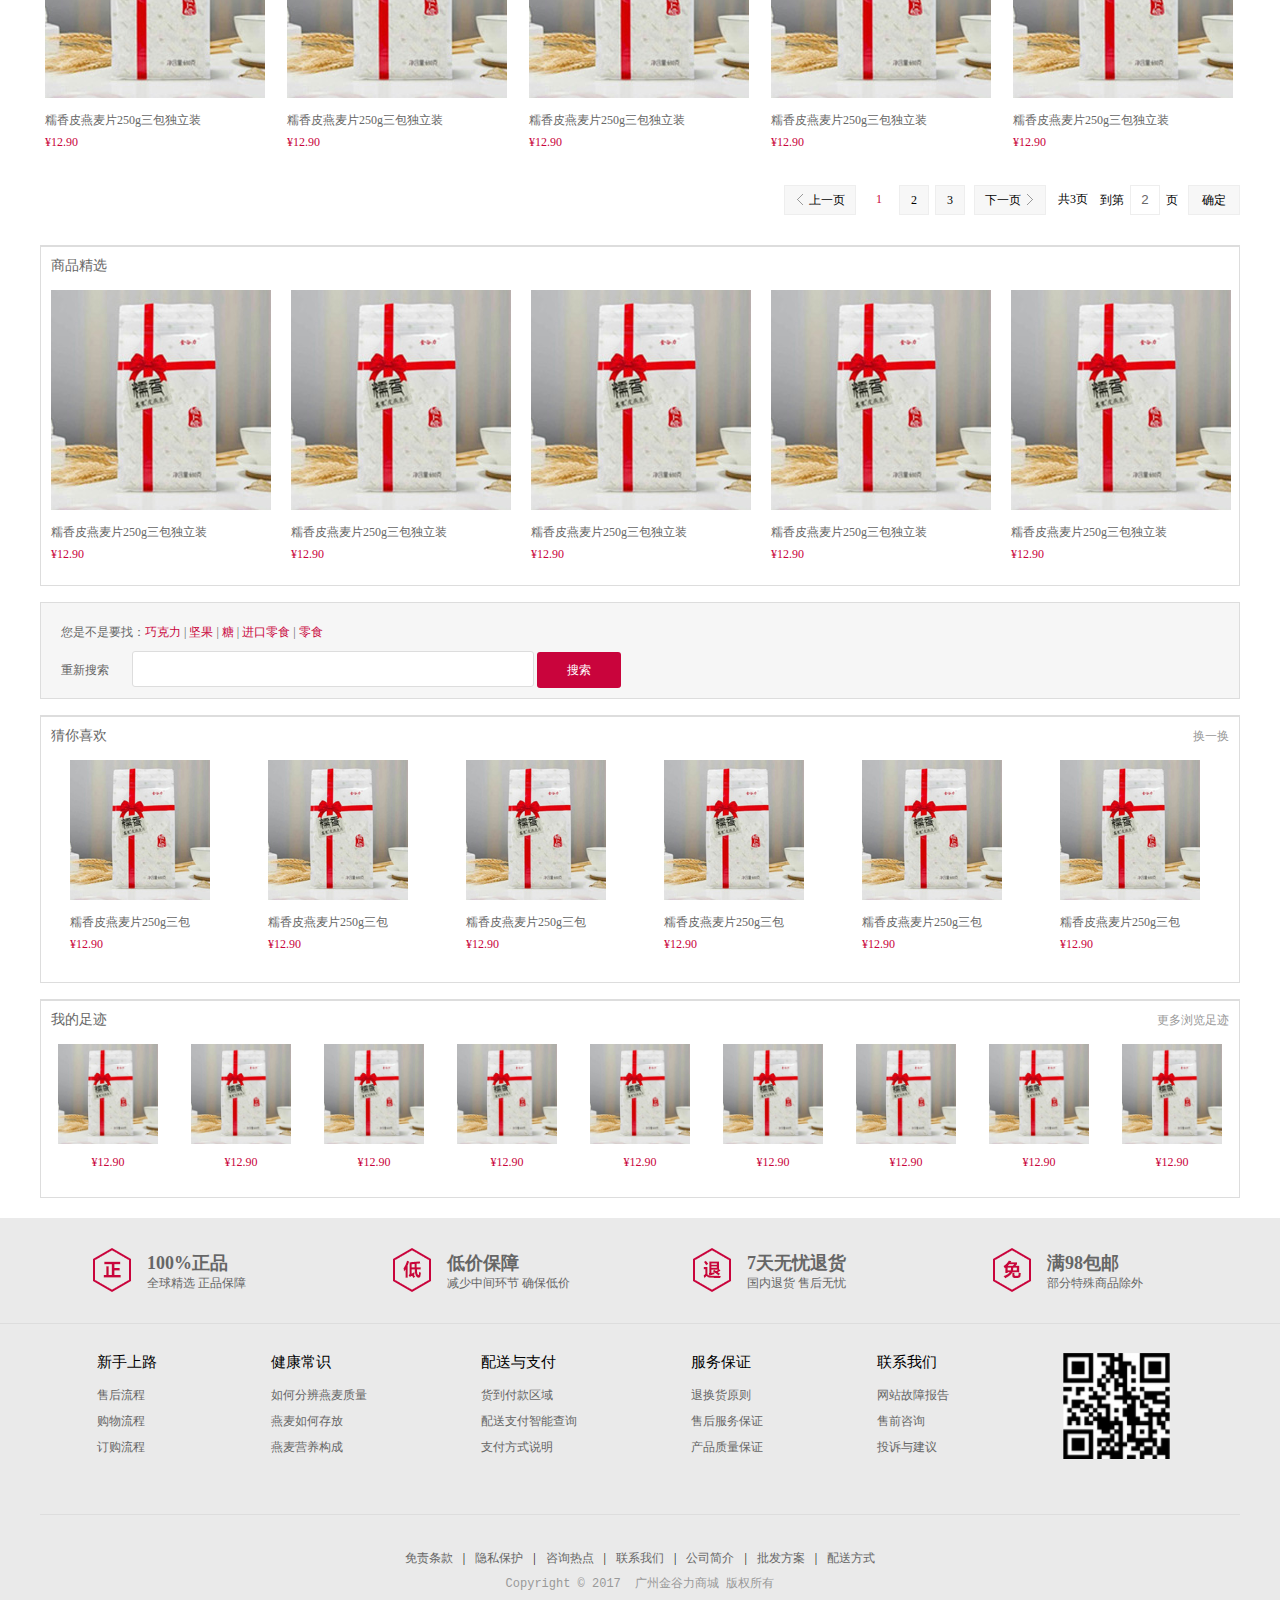
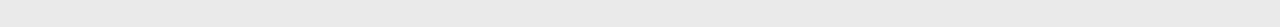
<file: list.html>
<!DOCTYPE HTML PUBLIC "-//W3C//DTD HTML 4.01//EN" "http://www.w3.org/TR/html4/strict.dtd">
<html lang="CH">
<head>
	<meta http-equiv="Content-Type" content="text/html; charset=utf-8"/>
	<meta http-equiv="X-UA-Compatible" content="IE=EmulateIE8" />
	<title>金谷力商城</title>
	<meta name="keywords" content="" />
	<meta name="description" content="" />
	<meta name="author" content="" />
	<meta name="Copyright" content="金谷力商城版权所有" />
	<meta name="baidu-site-verification" content="Kc9GUo1gKN" />
	<meta content="index, follow" name=robot>
	<meta content="index, follow" name=googlebot>
	<meta http-equiv="pragma" content="no-cache"/>
	<meta http-equiv="cache-control" content="no-cache"/>
	<meta http-equiv="expires" content="0"/>
	<link rel="shortcut icon" href="" mce_href="" type="image/x-icon" >
	<link rel="apple-touch-icon" href=""/>
	<link rel="stylesheet" href="css/index.css" media="screen" title="no title" charset="utf-8">
</head>
<body>
	<!--顶部快捷菜单-->
	<div class="shortcut alink">
		<div class="w">
			<ul class="fl 1h">
				<li class="fl"><div class="menu_hd">广州金谷力商城欢迎你！</div></li>
				<li class="fl">
					<div class="menu">
						<div class="menu_hd"><a href="#">Chakes</a><b><em></em></b></div>
						<div class="menu_bd">
							<div class="locn">
								<a href="">账号管理</a>
								<a href="">退出</a>
							</div>
							<div class="locn-info fixed">
								<div class="locn-img"><img src="images/user-header.png" width="66" height="66"></div>
								<div class="locn-txt">
									<p><img src="images/vip_level.png" width="52" height="22"></p>
									<p>积分：2200</p>
								</div>
							</div>
							<a class="locn-btn">查看你的专属权益</a>
						</div>
					</div>
				</li>
				<li class="fl">
					<div class="menu">
						<div class="menu_hd"><i class="locn-news"></i><a href="#">消息<span>1</span></a><b><em></em></b></div>
						<div class="menu_bd">
							<div class="locn">
								<a href="">全部消息</a>
							</div>
						</div>
					</div>
				</li>
				<li class="fl"><div class="menu_hd"><i class="locn-phone"></i><a href="article.html"><span>手机金谷力</span></a></div></li>
			</ul>
			<ul class="fr 1h">
				<li class="fl"><div class="menu_hd"><a href="article.html">我的订单</a></div></li>
				<li class="fl"><i class="shortcut_s"></i></li>
				<li class="fl">
					<div class="menu">
						<div class="menu_hd"><a href="article.html">个人中心</a><b><em></em></b></div>
						<div class="menu_bd">
							<ul>
								<li><a href="#">网站导航</a></li>
								<li><a href="#">网站导航</a></li>
							</ul>
						</div>
					</div>
				</li>
				<li class="fl"><i class="shortcut_s"></i></li>
				<li class="fl">
					<div class="menu">
						<div class="menu_hd"><a href="#">帮助中心</a><b><em></em></b></div>
						<div class="menu_bd">
							<ul>
								<li><a href="#">网站导航</a></li>
								<li><a href="#">网站导航</a></li>
								<li><a href="#">网站导航</a></li>
								<li><a href="#">网站导航</a></li>
								<li><a href="#">网站导航</a></li>
								<li><a href="#">网站导航</a></li>
							</ul>
						</div>
					</div>
				</li>
				<li class="fl"><i class="shortcut_s"></i></li>
				<li class="fl"><div class="menu_hd"><a href="#">收藏本站</a></div></li>
				<li class="fl"><i class="shortcut_s"></i></li>
				<li class="fl"><div class="menu_hd"><a href="#">网站导航</a></div></li>
			</ul>
			<span class="clr"></span>
		</div>
	</div>
	<!--顶部快捷菜单-->
	
	<!--顶部Logo及搜索-->
	<div class="shortcut_header">
		<div class="w">
			<div class="logo_v">
				<a href="#">
					<img src="images/logo.png" width="260" height="50">
				</a>
			</div>
			<div class="header_searchbox">
				<form action="#">
					<input name="search" type="text" class="header_search_input" default_val="锡货网三期上线全场五折" autocomplete="off" x-webkit-speech="" x-webkit-grammar="builtin:search" lang="zh">
					<button type="submit" class="header_search_btn">搜索</button>
				</form>
				<ul class="hot_word">
					<li><a class="red" href="detail.html" target="_blank">礼品卡</a></li>
					<li><a target="_blank" href="intergral.html">百货五折</a></li>
					<li><a target="_blank" href="order.html">大闸蟹</a></li>
					<li><a target="_blank" href="shoppingCart.html">年货</a></li>
					<li><a target="_blank" href="userCenter.html">电子产品</a></li>
				</ul>
			</div>
			<div id="cart_box" class="cart_box">
				<a id="cart" class="cart_link" href="#" rel="nofollow">
					<em class="icon"></em>
					<span class="text">购物车</span>
					<span class="num">2</span>
					<s class="icon_arrow_right"></s>
				</a>
				<div class="cart_tip">
					<div class="cart_icn">
						<div class="cart_item fixed">
							<div class="cart_i_img"><a href=""><img src="images/adva_1.jpg" width="46" height="46"></a></div>
							<div class="cart_i_txt"><a href="">标题啊还送AA山东</a></div>
							<div class="cart_i_pices">¥243.00*2</div>
						</div>
					</div>
					<div class="cart_btnls">
						<span>共<b>5</b>件商品 共计¥ <b>3948,00</b></span>
						<a href="">去购物车</a>
					</div>
				</div>
			</div>
			<span class="clr"></span>
		</div>
	</div>
	<!--顶部Logo及搜索-->

	<!--  导航条	start-->
	<div class="yHeader">
		<div class="shop_Nav">
			<div class="pullDown">
				<h2 class="pullDownTitle"><i></i>全部商品分类</h2>
			</div>

			<ul class="Menu_box">
				<li><a href="index.html">首页</a></li>
				<li><a href="list.html">燕麦专区</a></li>
				<li><a href="" target="_blank">藏备麦专区</a></li>
				<li><a href="" target="_blank">袋皮麦专区</a></li>
				<li><a href="" target="_blank">混合型专区</a></li>
				<li><a href="" target="_blank">团购</a></li>
			</ul>
			<div class="fr r_icon"></div>
		</div>
	</div>
	<!--  导航条	end-->

	<!-- 列表内容 start -->
	<div class="list-border"></div>
	<div class="list-title">燕麦专区</div>
	<div class="list-sort">
		<div class="list-s-title">
			<span class="list-s-red">燕麦</span>
			<b>商品筛选</b>
			<span>共50个商品</span>
		</div>
		<ul class="select">
			<li class="select-list">
				<dl id="select1">
					<dt>品牌：</dt>
					<dd class="select-all selected"><a href="#">全部</a></dd>
					<dd><a href="javascript:void(0);">针织衫</a></dd>
					<dd><a href="javascript:void(0);">毛呢外套</a></dd>
					<dd><a href="javascript:void(0);">T恤</a></dd>
					<dd><a href="javascript:void(0);">羽绒服</a></dd>
					<dd><a href="javascript:void(0);">棉衣</a></dd>
					<dd><a href="javascript:void(0);">卫衣</a></dd>
					<dd><a href="javascript:void(0);">风衣</a></dd>
				</dl>
			</li>
			<li class="select-list">
				<dl id="select2">
					<dt>麦皮分类：</dt>
					<dd class="select-all selected"><a href="javascript:void(0);">全部</a></dd>
					<dd><a href="javascript:void(0);">牛仔裤</a></dd>
					<dd><a href="javascript:void(0);">小脚/铅笔裤</a></dd>
					<dd><a href="javascript:void(0);">休闲裤</a></dd>
					<dd><a href="javascript:void(0);">打底裤</a></dd>
					<dd><a href="javascript:void(0);">哈伦裤</a></dd>
				</dl>
			</li>
			<li class="select-list">
				<dl id="select3">
					<dt>高级分类：</dt>
					<dd class="select-all selected"><a href="javascript:void(0);">全部</a></dd>
					<dd><a href="javascript:void(0);">连衣裙</a></dd>
					<dd><a href="javascript:void(0);">半身裙</a></dd>
					<dd><a href="javascript:void(0);">长袖连衣裙</a></dd>
					<dd><a href="javascript:void(0);">中长款连衣裙</a></dd>
				</dl>
			</li>
			<li class="select-result">
				<dl>
					<dt>已选条件：</dt>
					<dd class="select-no">暂时没有选择过滤条件</dd>
				</dl>
			</li>
		</ul>
	</div>

	<div class="list-chx fixed">
		<div class="list-c-left">
			<a href="" class="on">综合排序</a>
			<a href="">销量</a>
			<a href="">价格</a>
			<a href="">评论数</a>
			<a href="">上架时间</a>
		</div>
		<div class="list-c-right">
			<span>共50件商品</span>
			<span><b>1</b>/10</span>
			<a href=""><</a>
			<a href="">></a>
		</div>
	</div>

	<div class="home-guest">
		<div class="home-list fixed">
			<div class="home-item">
				<a href="">
					<img src="images/pro.jpg" width="220" height="220">
					<h3>糯香皮燕麦片250g三包独立装</h3>
				</a>
				<p>¥12.90</p>
			</div>
			<div class="home-item">
				<a href="">
					<img src="images/pro.jpg" width="220" height="220">
					<h3>糯香皮燕麦片250g三包独立装</h3>
				</a>
				<p>¥12.90</p>
			</div>
			<div class="home-item">
				<a href="">
					<img src="images/pro.jpg" width="220" height="220">
					<h3>糯香皮燕麦片250g三包独立装</h3>
				</a>
				<p>¥12.90</p>
			</div>
			<div class="home-item">
				<a href="">
					<img src="images/pro.jpg" width="220" height="220">
					<h3>糯香皮燕麦片250g三包独立装</h3>
				</a>
				<p>¥12.90</p>
			</div>
			<div class="home-item">
				<a href="">
					<img src="images/pro.jpg" width="220" height="220">
					<h3>糯香皮燕麦片250g三包独立装</h3>
				</a>
				<p>¥12.90</p>
			</div>
			<div class="home-item">
				<a href="">
					<img src="images/pro.jpg" width="220" height="220">
					<h3>糯香皮燕麦片250g三包独立装</h3>
				</a>
				<p>¥12.90</p>
			</div>
			<div class="home-item">
				<a href="">
					<img src="images/pro.jpg" width="220" height="220">
					<h3>糯香皮燕麦片250g三包独立装</h3>
				</a>
				<p>¥12.90</p>
			</div>
			<div class="home-item">
				<a href="">
					<img src="images/pro.jpg" width="220" height="220">
					<h3>糯香皮燕麦片250g三包独立装</h3>
				</a>
				<p>¥12.90</p>
			</div>
			<div class="home-item">
				<a href="">
					<img src="images/pro.jpg" width="220" height="220">
					<h3>糯香皮燕麦片250g三包独立装</h3>
				</a>
				<p>¥12.90</p>
			</div>
			<div class="home-item">
				<a href="">
					<img src="images/pro.jpg" width="220" height="220">
					<h3>糯香皮燕麦片250g三包独立装</h3>
				</a>
				<p>¥12.90</p>
			</div>
			<div class="home-item">
				<a href="">
					<img src="images/pro.jpg" width="220" height="220">
					<h3>糯香皮燕麦片250g三包独立装</h3>
				</a>
				<p>¥12.90</p>
			</div>
			<div class="home-item">
				<a href="">
					<img src="images/pro.jpg" width="220" height="220">
					<h3>糯香皮燕麦片250g三包独立装</h3>
				</a>
				<p>¥12.90</p>
			</div>
			<div class="home-item">
				<a href="">
					<img src="images/pro.jpg" width="220" height="220">
					<h3>糯香皮燕麦片250g三包独立装</h3>
				</a>
				<p>¥12.90</p>
			</div>
			<div class="home-item">
				<a href="">
					<img src="images/pro.jpg" width="220" height="220">
					<h3>糯香皮燕麦片250g三包独立装</h3>
				</a>
				<p>¥12.90</p>
			</div>
			<div class="home-item">
				<a href="">
					<img src="images/pro.jpg" width="220" height="220">
					<h3>糯香皮燕麦片250g三包独立装</h3>
				</a>
				<p>¥12.90</p>
			</div>
			<div class="home-item">
				<a href="">
					<img src="images/pro.jpg" width="220" height="220">
					<h3>糯香皮燕麦片250g三包独立装</h3>
				</a>
				<p>¥12.90</p>
			</div>
			<div class="home-item">
				<a href="">
					<img src="images/pro.jpg" width="220" height="220">
					<h3>糯香皮燕麦片250g三包独立装</h3>
				</a>
				<p>¥12.90</p>
			</div>
			<div class="home-item">
				<a href="">
					<img src="images/pro.jpg" width="220" height="220">
					<h3>糯香皮燕麦片250g三包独立装</h3>
				</a>
				<p>¥12.90</p>
			</div>
			<div class="home-item">
				<a href="">
					<img src="images/pro.jpg" width="220" height="220">
					<h3>糯香皮燕麦片250g三包独立装</h3>
				</a>
				<p>¥12.90</p>
			</div>
			<div class="home-item">
				<a href="">
					<img src="images/pro.jpg" width="220" height="220">
					<h3>糯香皮燕麦片250g三包独立装</h3>
				</a>
				<p>¥12.90</p>
			</div>
		</div>
	</div>
	<div class="list-page">
		<div class="page fixed">
            <span class="prev"><i></i>上一页</span>
            <ul class="page-list" id="page-list">
                <li class="active"><span>1</span></li>
                <li><span>2</span></li>
                <li><span>3</span></li>
            </ul>
            <span class="next">下一页<i></i></span>
            <span class="total-page-wrap">共<span class="count">3</span>页</span>
            <span class="turn-wrap">到第<input class="turn" value="2">页</span>
            <span class="btn">确定</span>
        </div>
	</div>

	<div class="list-good">
		<div class="list-good-title fixed">
			<h2>商品精选</h2>
		</div>
		<div class="fixed">
			<div class="home-item">
				<a href="">
					<img src="images/pro.jpg" width="220" height="220">
					<h3>糯香皮燕麦片250g三包独立装</h3>
				</a>
				<p>¥12.90</p>
			</div>
			<div class="home-item">
				<a href="">
					<img src="images/pro.jpg" width="220" height="220">
					<h3>糯香皮燕麦片250g三包独立装</h3>
				</a>
				<p>¥12.90</p>
			</div>
			<div class="home-item">
				<a href="">
					<img src="images/pro.jpg" width="220" height="220">
					<h3>糯香皮燕麦片250g三包独立装</h3>
				</a>
				<p>¥12.90</p>
			</div>
			<div class="home-item">
				<a href="">
					<img src="images/pro.jpg" width="220" height="220">
					<h3>糯香皮燕麦片250g三包独立装</h3>
				</a>
				<p>¥12.90</p>
			</div>
			<div class="home-item">
				<a href="">
					<img src="images/pro.jpg" width="220" height="220">
					<h3>糯香皮燕麦片250g三包独立装</h3>
				</a>
				<p>¥12.90</p>
			</div>
		</div>
	</div>

	<div class="list-search-box">
		<p class="list-search-txt">您是不是要找：<a href="">巧克力</a> | <a href="">坚果</a> | <a href="">糖</a> | <a href="">进口零食</a> | <a href="">零食</a></p>
		<div class="list-search-input">
			<span>重新搜索</span>
			<input type="text">
			<a href="">搜索</a>
		</div>
	</div>

	<div class="list-good">
		<div class="list-good-title fixed">
			<h2>猜你喜欢</h2>
			<a href="">换一换</a>
		</div>
		<div class="fixed">
			<div class="list-item">
				<a href="">
					<img src="images/pro.jpg" width="140" height="140">
					<h3>糯香皮燕麦片250g三包</h3>
				</a>
				<p>¥12.90</p>
			</div>
			<div class="list-item">
				<a href="">
					<img src="images/pro.jpg" width="140" height="140">
					<h3>糯香皮燕麦片250g三包</h3>
				</a>
				<p>¥12.90</p>
			</div>
			<div class="list-item">
				<a href="">
					<img src="images/pro.jpg" width="140" height="140">
					<h3>糯香皮燕麦片250g三包</h3>
				</a>
				<p>¥12.90</p>
			</div>
			<div class="list-item">
				<a href="">
					<img src="images/pro.jpg" width="140" height="140">
					<h3>糯香皮燕麦片250g三包</h3>
				</a>
				<p>¥12.90</p>
			</div>
			<div class="list-item">
				<a href="">
					<img src="images/pro.jpg" width="140" height="140">
					<h3>糯香皮燕麦片250g三包</h3>
				</a>
				<p>¥12.90</p>
			</div>
			<div class="list-item">
				<a href="">
					<img src="images/pro.jpg" width="140" height="140">
					<h3>糯香皮燕麦片250g三包</h3>
				</a>
				<p>¥12.90</p>
			</div>
		</div>
	</div>

	<div class="list-good">
		<div class="list-good-title fixed">
			<h2>我的足迹</h2>
			<a href="">更多浏览足迹</a>
		</div>
		<div class="fixed">
			<div class="list-item-s">
				<a href="">
					<img src="images/pro.jpg" width="100" height="100">
				</a>
				<p>¥12.90</p>
			</div>
			<div class="list-item-s">
				<a href="">
					<img src="images/pro.jpg" width="100" height="100">
				</a>
				<p>¥12.90</p>
			</div>
			<div class="list-item-s">
				<a href="">
					<img src="images/pro.jpg" width="100" height="100">
				</a>
				<p>¥12.90</p>
			</div>
			<div class="list-item-s">
				<a href="">
					<img src="images/pro.jpg" width="100" height="100">
				</a>
				<p>¥12.90</p>
			</div>
			<div class="list-item-s">
				<a href="">
					<img src="images/pro.jpg" width="100" height="100">
				</a>
				<p>¥12.90</p>
			</div>
			<div class="list-item-s">
				<a href="">
					<img src="images/pro.jpg" width="100" height="100">
				</a>
				<p>¥12.90</p>
			</div>
			<div class="list-item-s">
				<a href="">
					<img src="images/pro.jpg" width="100" height="100">
				</a>
				<p>¥12.90</p>
			</div>
			<div class="list-item-s">
				<a href="">
					<img src="images/pro.jpg" width="100" height="100">
				</a>
				<p>¥12.90</p>
			</div>
			<div class="list-item-s">
				<a href="">
					<img src="images/pro.jpg" width="100" height="100">
				</a>
				<p>¥12.90</p>
			</div>
		</div>
	</div>
	<!-- 列表内容 end -->
	

	<!-- 底部 start-->
	<div class="promise_box">
		<div class="w">
			<ul>
				<li><img src="images/icon_1.png"><span>100%正品<p>全球精选 正品保障</p></span></li>
				<li><img src="images/icon_2.png"><span>低价保障<p>减少中间环节 确保低价</p></span></li>
				<li><img src="images/icon_3.png"><span>7天无忧退货<p>国内退货 售后无忧</p></span></li>
				<li><img src="images/icon_4.png"><span>满98包邮<p>部分特殊商品除外</p></span></li>
			</ul>
		</div>
	</div>
	<div class="bottom-links">
		<ul class="clearfix cols">
			<li class="col">
				<div class="bottom-links-title">新手上路</div>
				<ul class="clearfix bottom-links-items">
					<li><a href="#">售后流程</a></li>
					<li><a href="#">购物流程</a></li>
					<li><a href="#">订购流程</a></li>
				</ul>
			</li>
			<li class="col">
				<div class="bottom-links-title">健康常识</div>
				<ul class="clearfix bottom-links-items">
					<li><a href="#">如何分辨燕麦质量</a></li>
					<li><a href="#">燕麦如何存放</a></li>
					<li><a href="#">燕麦营养构成</a></li>
				</ul>
			</li>
			<li class="col">
				<div class="bottom-links-title">配送与支付</div>
				<ul class="clearfix bottom-links-items">
					<li><a href="#">货到付款区域</a></li>
					<li><a href="#">配送支付智能查询</a></li>
					<li><a href="#">支付方式说明</a></li>
				</ul>
			</li>
			<li class="col">
				<div class="bottom-links-title">服务保证</div>
				<ul class="clearfix bottom-links-items">
					<li><a href="#">退换货原则</a></li>
					<li><a href="#">售后服务保证</a></li>
					<li><a href="#">产品质量保证</a></li>
				</ul>
			</li>
			<li class="col">
				<div class="bottom-links-title">联系我们</div>
				<ul class="clearfix bottom-links-items">
					<li><a href="#">网站故障报告</a></li>
					<li><a href="#">售前咨询</a></li>
					<li><a href="#">投诉与建议</a></li>
				</ul>
			</li>
			<li class="col">
				<img src="images/code.png" />
			</li>
		</ul>
	</div>
	<div class="footer_v2013 bottom-about">
		<div class="w">
			<p class="foot_p1">
				<a href="#">免责条款</a>|<a href="#">隐私保护</a>|<a href="#">咨询热点</a>|<a href="#">联系我们</a>|<a href="#">公司简介</a>|<a href="#">批发方案</a>|<a href="#">配送方式</a>
			</p>
				<pre>Copyright © 2017  广州金谷力商城 版权所有</pre>
		</div>
	</div>
	<!-- 底部 -->

	<!-- 右侧菜单 start -->
	<div class="scroll-right">
		<a href="" class="scroll-icon1"><b>金谷力会员</b></a>
		<a href="" class="scroll-icon2"><b>购物车</b></a>
		<a href="" class="scroll-icon3"><b>我的关注</b></a>
		<a href="" class="scroll-icon4"><b>我的足迹</b></a>
		<a href="" class="scroll-icon5"><b>我的消息</b></a>
		<a href="javascript:void();" class="scroll-back"><b>返回顶部</b></a>
	</div>
	<!-- 右侧菜单 end -->
	<script type="text/javascript" src="vendor/jquery/jquery.min.js"></script>
    <script type="text/javascript" src="js/module/nav.js"></script>
    <script type="text/javascript" src="js/module/sort.js"></script>
    <script type="text/javascript" src="js/list.js"></script>
</body>
</html>
</file>
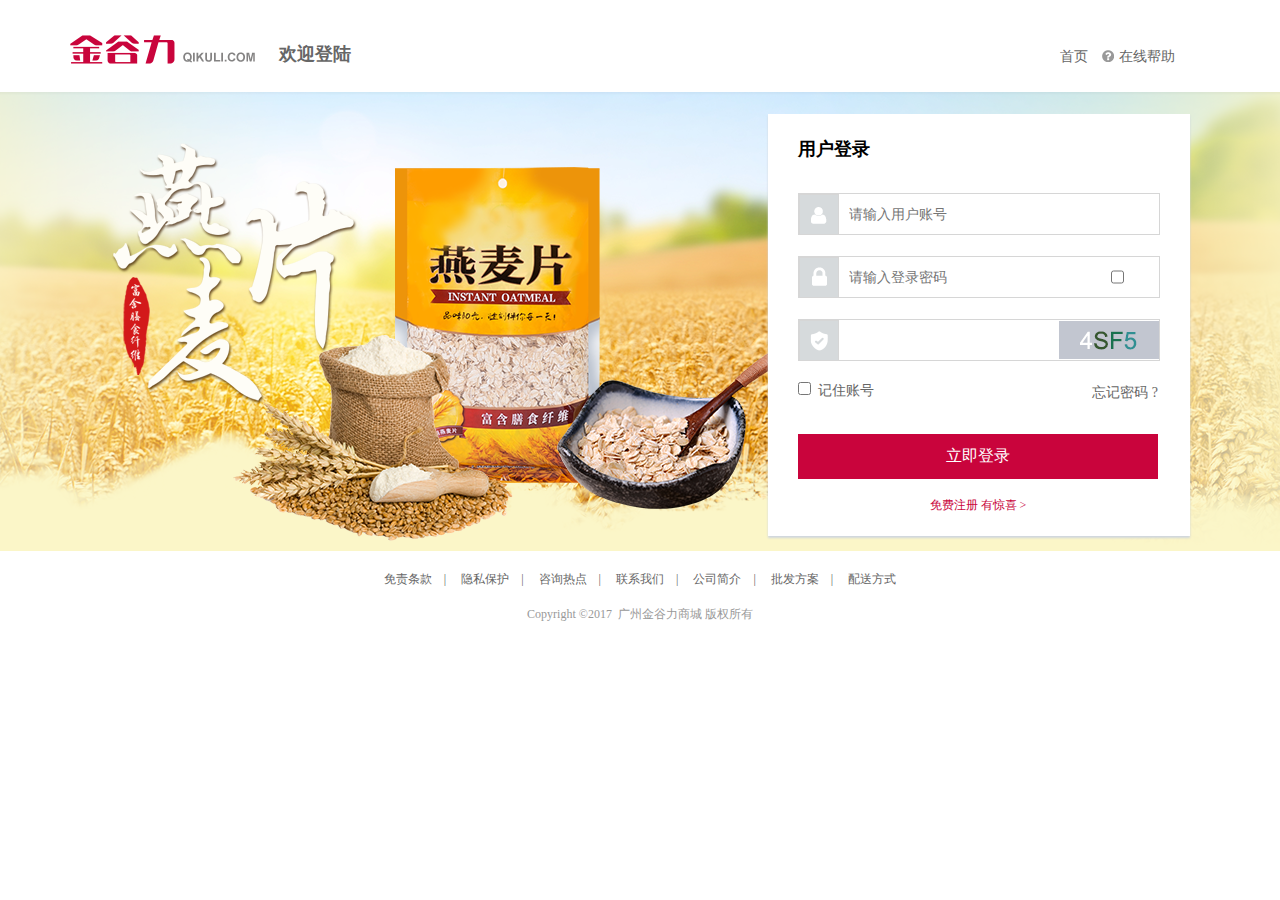
<file: login.html>
<!DOCTYPE HTML PUBLIC "-//W3C//DTD HTML 4.01//EN" "http://www.w3.org/TR/html4/strict.dtd">
<html lang="CH">
<head>
    <meta http-equiv="Content-Type" content="text/html; charset=utf-8"/>
    <meta http-equiv="X-UA-Compatible" content="IE=EmulateIE8" />
    <title>金谷力商城</title>
    <meta name="keywords" content="" />
    <meta name="description" content="" />
    <meta name="author" content="" />
    <meta name="Copyright" content="金谷力商城版权所有" />
    <meta name="baidu-site-verification" content="Kc9GUo1gKN" />
    <meta content="index, follow" name=robot>
    <meta content="index, follow" name=googlebot>
    <meta http-equiv="pragma" content="no-cache"/>
    <meta http-equiv="cache-control" content="no-cache"/>
    <meta http-equiv="expires" content="0"/>
    <link rel="shortcut icon" href="" mce_href="" type="image/x-icon" >
    <link rel="apple-touch-icon" href=""/>
    <link rel="stylesheet" href="css/index.css" media="screen" title="no title" charset="utf-8">
</head>
<body>
 <div class="login-w">
  <!--登陆页头部-->
  <div class="login-header fixed">
    <div class="con fixed">
      <div class="logo"></div>
      <div class="title">欢迎登陆</div>
      <div class="online">
        <a href="">首页</a>
        <a href="#">
          <i class="i-help"> </i>
          <span>在线帮助</span>
        </a>
      </div>
    </div>
  </div>
  <!--登录页内容-->
  <div class="login-content fixed">
    <div class="login-main  fixed"> 
      <!--登录页表单-->
    <div class="formbox">
       <form>
         <div class="form-title">用户登录</div>
         <div class="form-item item-txt">
            <label class="form-ico item-name">用户名</label>
            <input type="textbox" name="login-name" placeholder="请输入用户账号">
         </div>
         <div class="form-item item-txt spassword">
            <label class="form-ico item-password">密码</label>
            <input type="textbox" name="login-fpassword" placeholder="请输入登录密码"  class="pass-p">
            <input type="password" name="login-fpassword" placeholder="请输入登录密码"  class="pass-t">
            <label class="login-labelCheckbox login-showpwd">
              <input type="checkbox" name="showPwd" id="showPwd">
            </label>  
         </div>
         <div class="form-item item-code" >
            <label class="form-ico fvaliable">验证码</label>
            <input type="textbox" name="login-fvaliable">
            <span><img src="./images/yzm.jpg"></span>
         </div>
         <div class="form-item form-savepwd fixed">
             <label class="login-labelCheckbox login-savepwd"><!--勾选样式加.login-not-->
              <input type="checkbox" name="autoLogin" id="autoLogin">记住账号
             </label>
             <span class="login-getpwd"><a href="#">忘记密码 ?</a></span>       
          </div>
          <div>
              <button  type="submit" class="form-btn-register">立即登录</button>
          </div>
          <div class="reg-free">
            <span><a href="#">免费注册 有惊喜 ></a> </span>
          </div>
       </form>
    </div>
  </div>

  </div>
   <!--登录页尾部-->
   <div class="login-footer">
        <div class="links">
      <a href="#">免责条款</a>|
      <a href="#">隐私保护</a>|
      <a href="#">咨询热点</a>|
      <a href="#">联系我们</a>|
      <a href="#">公司简介</a>|
      <a href="#">批发方案</a>|
      <a href="#">配送方式</a>
      </div>
     <div class="copyright">
      Copyright&nbsp;&copy;2017&nbsp;&nbsp;广州金谷力商城&nbsp;版权所有
    </div>
  </div>
</div>
 </div>
  <script type="text/javascript" src="vendor/jquery/jquery.min.js"></script>
  <script type="text/javascript" src="js/login.js"></script>
</body>
</html>
</file>
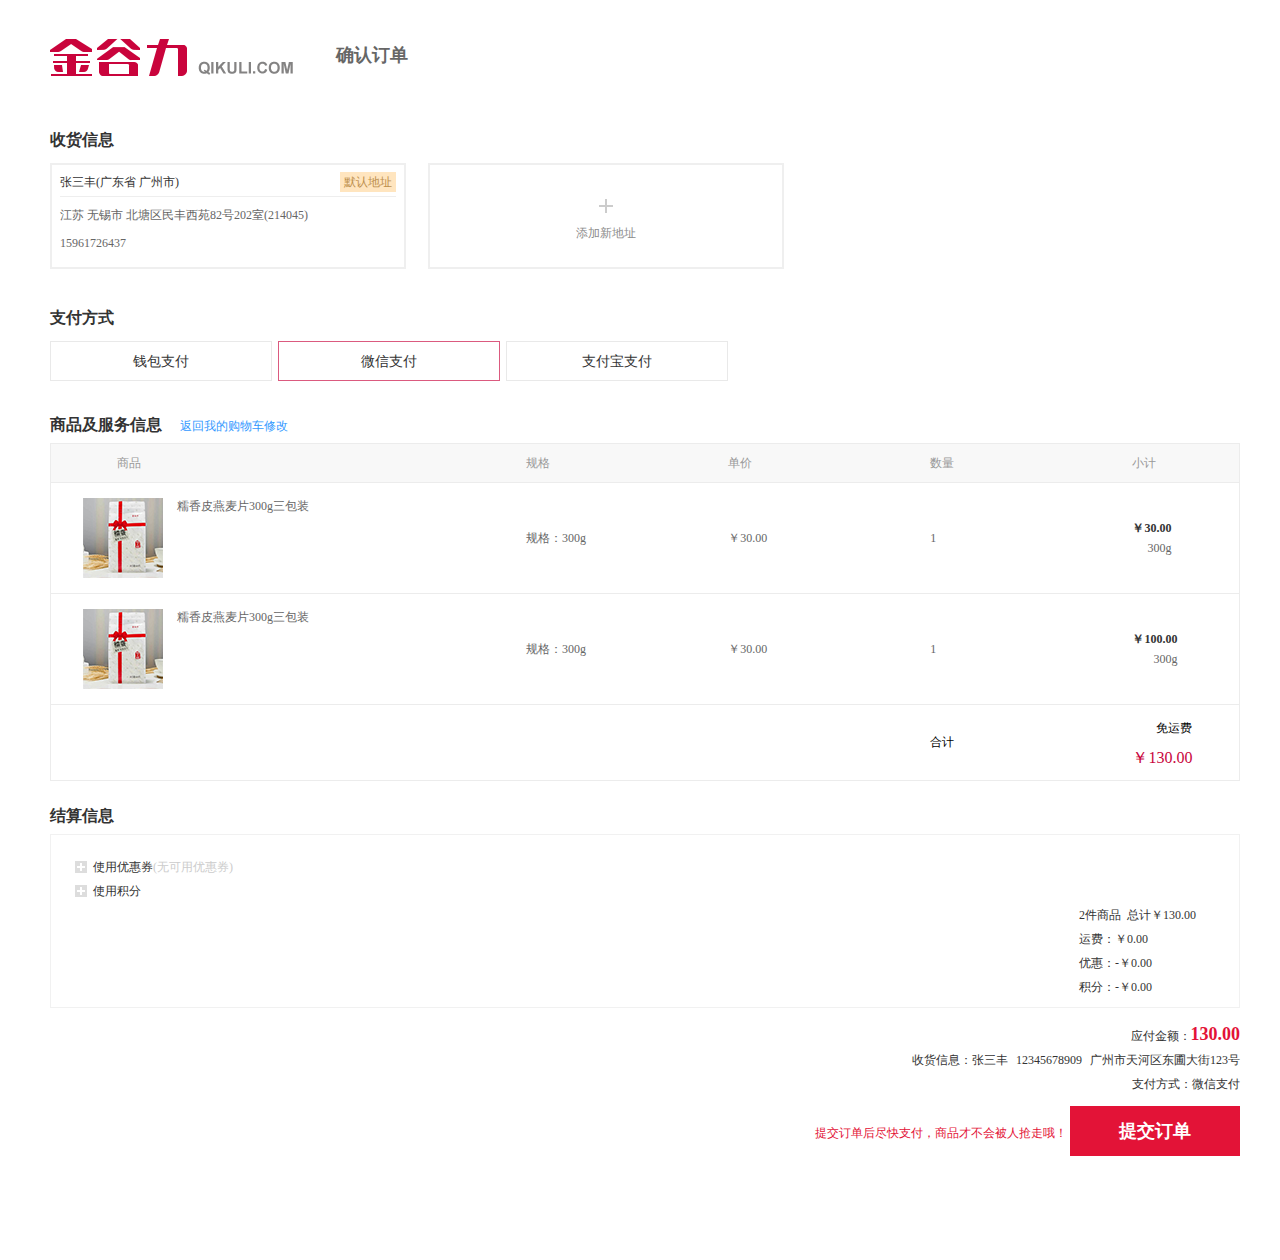
<file: order.html>
<!DOCTYPE HTML PUBLIC "-//W3C//DTD HTML 4.01//EN" "http://www.w3.org/TR/html4/strict.dtd">
<html lang="CH">
<head>
    <meta http-equiv="Content-Type" content="text/html; charset=utf-8"/>
    <meta http-equiv="X-UA-Compatible" content="IE=EmulateIE8" />
    <title>金谷力商城</title>
    <meta name="keywords" content="" />
    <meta name="description" content="" />
    <meta name="author" content="" />
    <meta name="Copyright" content="金谷力商城版权所有" />
    <meta name="baidu-site-verification" content="Kc9GUo1gKN" />
    <meta content="index, follow" name=robot>
    <meta content="index, follow" name=googlebot>
    <meta http-equiv="pragma" content="no-cache"/>
    <meta http-equiv="cache-control" content="no-cache"/>
    <meta http-equiv="expires" content="0"/>
    <link rel="shortcut icon" href="" mce_href="" type="image/x-icon" >
    <link rel="apple-touch-icon" href=""/>
    <link rel="stylesheet" href="css/index.css" media="screen" title="no title" charset="utf-8">
    <script type="text/javascript" src="js/module/jquery_cart.js"></script>  
</head>
<body> 
    <div class="order-wrapper">
        <!--顶部Logo-->
        <div class="header_2013">
            <div class="w">
                <div class="logo_v2013">
                    <a href="#">
                        <h1 class="border_r">金谷力</h1>
                    </a>
                </div>
                <span class="order">确认订单</span>
             
            </div>
        </div>
        <!--顶部Logo-->
    
        <!--收货地址body部分开始-->  
        <div class="border_top_cart">
            <script type="text/javascript">
                var checkoutConfig={
                    addressMatch:'common',
                    addressMatchVarName:'data',
                    hasPresales:false,
                    hasBigTv:false,
                    hasAir:false,
                    hasScales:false,
                    hasGiftcard:false,
                    totalPrice:244.00,
                    postage:10,//运费
                    postFree:true,//活动是否免邮了
                    bcPrice:150,//计算界值
                    activityDiscountMoney:0.00,//活动优惠
                    showCouponBox:0,
                    invoice:{
                        NA:"0",
                        personal:"1",
                        company:"2",
                        electronic:"4"
                    }
                };
                var miniCartDisable=true;
            </script>
            <div class="container">
                <div class="checkout-box">
                    <form  id="checkoutForm" action="#" method="post">
                        <div class="checkout-box-bd">
                            <!-- 地址状态 0：默认选择；1：新增地址；2：修改地址 -->
                            <input type="hidden" name="Checkout[addressState]" id="addrState"   value="0">
                            <!-- 收货地址 -->
                            <div class="xm-box">
                                <div class="box-hd ">
                                   <h2 class="title">收货信息</h2>  
                                </div>
                                <div class="box-bd">
                                    <div class="fixed xm-address-list" id="checkoutAddrList">
                                        <dl class="item" >
                                            <dt>
                                                <strong class="itemConsignee">张三丰(广东省 广州市)</strong>
                                                <span class="itemTag tag">默认地址</span>
                                            </dt>
                                            <dd>                                           
                                                <p class="itemRegion">江苏 无锡市 北塘区民丰西苑82号202室(214045)</p>
                                                <!-- <p class="itemStreet"></p> -->
                                                <p class="tel itemTel">15961726437</p>
                                                <span class="edit-btn J_editAddr">修改</span>
                                            </dd>
                                            <dd style="display:none">
                                                <input type="radio" name="Checkout[address]" class="addressId"  value="10140916720030323">
                                            </dd>
                                        </dl>
                                        <div class="item use-new-addr"  id="J_useNewAddr" data-state="off">
                                            <span class="icon-add"><img src="images/add_address.png" /></span> 
                                            添加新地址
                                        </div>
                                    </div>
                                    <input type="hidden" name="newAddress[type]" id="newType" value="common">
                                    <input type="hidden" name="newAddress[consignee]" id="newConsignee">
                                    <input type="hidden" name="newAddress[province]" id="newProvince">
                                    <input type="hidden" name="newAddress[city]" id="newCity">
                                    <input type="hidden" name="newAddress[district]" id="newCounty">
                                    <input type="hidden" name="newAddress[address]" id="newStreet">
                                    <input type="hidden" name="newAddress[zipcode]" id="newZipcode">
                                    <input type="hidden" name="newAddress[tel]" id="newTel">
                                    <input type="hidden" name="newAddress[tag_name]" id="newTag">
                                    <!--点击弹出新增/收货地址界面start-->
                                    <div class="xm-edit-addr-box" id="J_editAddrBox">
                                        <div class="bd">
                                            <div class="item">
                                                <label>收货人姓名<span>*</span></label> 
                                                <input type="text" name="userAddress[consignee]" id="Consignee" class="input" placeholder="收货人姓名" maxlength="15" autocomplete='off'>
                                                <p class="tip-msg tipMsg"></p>
                                            </div>
                                            <div class="item">
                                                <label>联系电话<span>*</span></label> 
                                                <input type="text" name="userAddress[tel]" class="input" id="Telephone" placeholder="11位手机号" autocomplete='off'>
                                                <p class="tel-modify-tip" id="telModifyTip"></p>
                                                <p class="tip-msg tipMsg"></p>
                                            </div>
                                            <div class="item">
                                                <label>地址<span>*</span></label>
                                                <select name="userAddress[province]" id="Provinces" class="select-1">
                                                <option>省份/自治区</option>
                                                </select>
                                                <select name="userAddress[city]"  id="Citys" class="select-2" disabled>
                                                    <option>城市/地区/自治州</option>
                                                </select>
                                                <select name="userAddress[county]"  id="Countys" class="select-3" disabled>
                                                    <option>区/县</option>
                                                </select>
                                                <textarea   name="userAddress[street]" class="input-area" id="Street" placeholder="路名或街道地址，门牌号"></textarea>
                                                <p class="tip-msg tipMsg"></p>
                                            </div>
                                            <div class="item">
                                                <label>邮政编码<span>*</span></label> 
                                                <input type="text" name="userAddress[zipcode]" id="Zipcode" class="input" placeholder="邮政编码"  autocomplete='off'>
                                                <p class="zipcode-tip" id="zipcodeTip"></p>
                                                <p class="tip-msg tipMsg"></p>
                                            </div>
                                            <div class="item">
                                                <label>地址标签<span>*</span></label> 
                                                <input type="text" name="userAddress[tag]" id="Tag" class="input" placeholder='地址标签：如"家"、"公司"。限5个字内'  >
                                                <p class="tip-msg tipMsg"></p>
                                            </div>
                                        </div>
                                        <div class="ft fixed">
                                            <button  type="button"  class="btn btn-lineDake btn-small " id="J_editAddrCancel">取消</button>
                                             <button type="button" class="btn btn-primary  btn-small " id="J_editAddrOk">保存</button>
                                        </div>
                                    </div>
                                    <!--点击弹出新增/收货地址界面end-->
                                    <div class="xm-edit-addr-backdrop" id="J_editAddrBackdrop"></div>
                                </div>          
                            </div>
                            <!-- 收货地址 END-->
                            <div id="checkoutPayment">
                                <!-- 支付方式 -->
                                <div class="xm-box">
                                    <div class="box-hd ">
                                        <h2 class="title">支付方式</h2>
                                    </div>
                                    <div class="box-bd">
                                        <ul id="checkoutPaymentList" class="checkout-option-list fixed J_optionList">
                                            <li class="item">
                                                <input type="radio" name="Checkout[pay_id]" value="1">
                                                <p>钱包支付<span></span></p>
                                            </li>
                                            <li class="item selected">
                                                <input type="radio" name="Checkout[pay_id]" checked="checked" value="1">
                                                <p>微信支付<span></span></p>
                                            </li>
                                            <li class="item">
                                                <input type="radio" name="Checkout[pay_id]" value="1">
                                                <p>支付宝支付<span></span></p>
                                            </li>
                                        </ul>
                                    </div>
                                </div>
                            </div>
                        </div>
                        <!-- 支付方式 END-->
                    
                        <!-- 商品清单 -->
                        <div class="checkout-box-ft">                 
                            <div id="checkoutGoodsList" class="checkout-goods-box">
                                <div class="xm-box">
                                    <div class="box-hd">
                                        <h2 class="title">商品及服务信息 </h2>
                                        <a class="back-edit" href="javascript:;">返回我的购物车修改</a>
                                    </div>
                                    <div class="box-bd">
                                        <div class="checkout-goods-list" id="checkout-goods-list">
                                             <table>
                                                 <thead>
                                                     <th>商品</th>
                                                     <th>规格</th>
                                                     <th>单价</th>
                                                     <th>数量</th>
                                                     <th>小计</th>
                                                 </thead>
                                                 <tbody>
                                                     <tr>
                                                         <td class="goods">
                                                         <img src="images/order_goods_list/order_goods1.png"><p>糯香皮燕麦片300g三包装</p></td>
                                                         <td class="specifications"><p>规格：300g</p></td>
                                                         <td class="unit-price">￥30.00</td>
                                                         <td class="num">1</td>
                                                         <td class="subtotal">
                                                             <div><span class="price">￥30.00</span>
                                                                <span class="weight">300g </span>
                                                             </div>
                                                         </td>
                                                     </tr>
                                                     <tr>
                                                         <td class="goods">
                                                         <img src="images/order_goods_list/order_goods1.png"><p>糯香皮燕麦片300g三包装</p></td>
                                                         <td class="specifications"><p>规格：300g</p></td>
                                                         <td class="unit-price">￥30.00</td>
                                                         <td class="num">1</td>
                                                         <td class="subtotal">
                                                             <div><span class="price">￥100.00</span>
                                                                <span class="weight">300g </span>
                                                             </div>
                                                         </td>
                                                     </tr>
                                                 </tbody>
                                                 <tfoot>
                                                     <tr>
                                                         <td colspan='4' class="cal-all">合计</td>
                                                         <td class="total-all"><div>
                                                             <span class="tips">免运费</span>
                                                             <span class="total-price" id="total-price">￥130.00</span>
                                                         </div></td>
                                                     </tr>
                                                 </tfoot>
                                             </table>   
                                        </div>
                                       <!-- 结算信息 -->
                                        <div class="checkout-count fixed">
                                            <div class="xm-box">
                                                <div class="box-hd ">
                                                    <h2 class="title">结算信息</h2>
                                                </div>
                                            </div>
                                            <div class="settle-account fixed">
                                                <div class="select-tree">
                                                    <ul class="coupon-wrap">
                                                        <li class="coupon"><span class="couponC"><i></i>使用优惠券</span><span class="tips">(无可用优惠券)</span></li>
                                                    </ul>
                                                    <ul class="integral-wrap">
                                                        <li class="integral"><span class="integralC"><i></i>使用积分</span><span class="tips"></span></li>
                                                    </ul>
                                                </div>
                                                <!-- checkout-count-extend -->
                                                <div class="checkout-price">
                                                    <ul>
                                                        <li>
                                                          <span class="total-num" id="total-num">2</span>件商品&nbsp;&nbsp;总计￥<span id="all-price" class="all-price">130.00</span>
                                                        </li>
                                                        <li>
                                                            运费：￥<span id="freight">0.00</span>
                                                        </li>
                                                        <li>
                                                            优惠：-￥<span id="favourable">0.00</span>
                                                        </li>
                                                        <li>
                                                            积分：-￥<span id="integral">0.00</span>
                                                        </li>
                                                    </ul>
                                                    
                                                </div>
                                            </div>
                                            <div class="checkout-info">
                                                <p class="checkout-total">应付金额：<strong id="pay-price" class="total-price">￥130.00</strong></p>
                                                <p class="confirm-info">
                                                    收货信息：<span class="name">张三丰</span><span class="phone">12345678909</span><span class="address">广州市天河区东圃大街123号</span>
                                                </p>
                                                <p class="payment">支付方式：<span class="method">微信支付</span></p>
                                                <div class="checkout-confirm">                   
                                                     <a href="javascript:;" class="tips">提交订单后尽快支付，商品才不会被人抢走哦！</a>
                                                     <input type="submit" class="submit-btn" value="提交订单" id="checkoutToPay" />
                                                </div>
                                            </div>
                                            
                                            
                                        </div>
                                    </div>
                                </div>
                                <!-- 商品清单 END -->
                               <!--  <input type="hidden"  id="couponType" name="Checkout[couponsType]">
                                <input type="hidden" id="couponValue" name="Checkout[couponsValue]"> -->
                                
                            </div>
                        </div>
                    </form>
               
                </div>

                <script src="js/module/base.min.js"></script>
                <script type="text/javascript" src="js/module/address_all.js"></script>
                <script type="text/javascript" src="js/module/checkout.min.js"></script> 
            </div>
         
            <!--收货地址body部分结束-->
            <script src="vendor/jquery/jquery.min.js"></script>
            <!-- <script src="js/unslider.min.js" type="text/javascript"></script> -->
            <script src="js/order.js" type="text/javascript"></script>
        </div>
    </div>
</body>
</html>
</file>
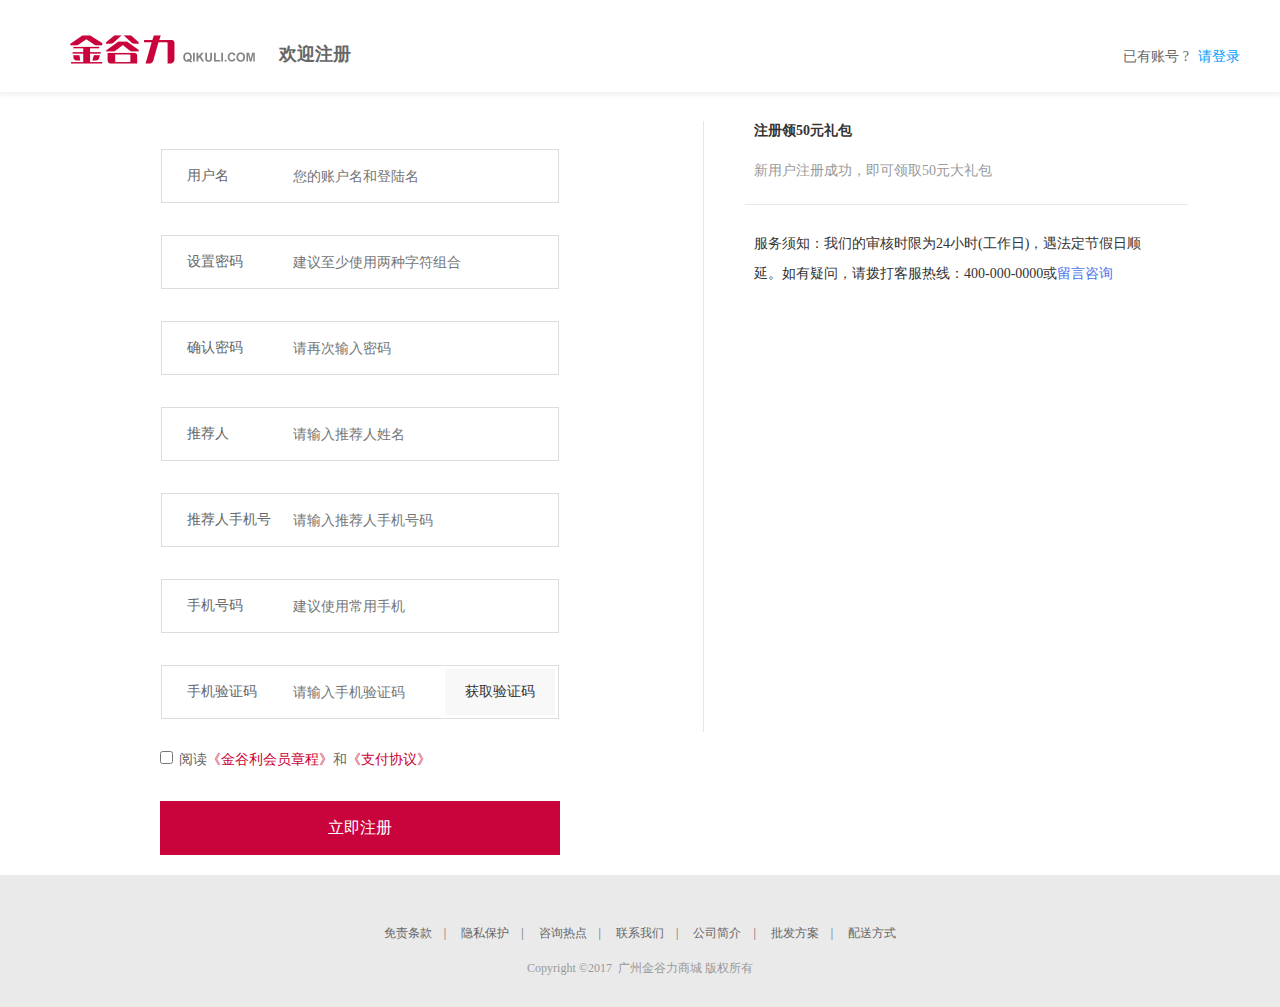
<file: reg-vip.html>
<!DOCTYPE HTML PUBLIC "-//W3C//DTD HTML 4.01//EN" "http://www.w3.org/TR/html4/strict.dtd">
<html lang="CH">
<head>
    <meta http-equiv="Content-Type" content="text/html; charset=utf-8"/>
    <meta http-equiv="X-UA-Compatible" content="IE=EmulateIE8" />
    <title>金谷力商城</title>
    <meta name="keywords" content="" />
    <meta name="description" content="" />
    <meta name="author" content="" />
    <meta name="Copyright" content="金谷力商城版权所有" />
    <meta name="baidu-site-verification" content="Kc9GUo1gKN" />
    <meta content="index, follow" name=robot>
    <meta content="index, follow" name=googlebot>
    <meta http-equiv="pragma" content="no-cache"/>
    <meta http-equiv="cache-control" content="no-cache"/>
    <meta http-equiv="expires" content="0"/>
    <link rel="shortcut icon" href="" mce_href="" type="image/x-icon" >
    <link rel="apple-touch-icon" href=""/>
    <link rel="stylesheet" href="css/index.css" media="screen" title="no title" charset="utf-8">
</head>
<body>
  <div class="reg-w">
  <!--注册页头部-->
  <div class="reg-header fixed">
    <div class="reg-con fixed">
      <div class="reg-logo"></div>
      <div class="reg-title">欢迎注册</div>
      <div class="reg-online">
        <span>已有账号 ? </span><a href="#">请登录</a>
      </div>
    </div>
  </div>
  <!--注册页内容-->
  <div class="reg-container  fixed">
       <div  class="reg-mian  fixed">
        <div class="reg-form">
             <form id="register-form">
                  <div class="form-item">
                    <label>用户名</label>
                    <input type="text" name="reg-name" placeholder="您的账户名和登陆名"/>
                    <span></span>
                  </div>
                  <div class="form-item">
                    <label>设置密码</label>
                    <input type="text" name="reg-password" placeholder="建议至少使用两种字符组合"/>
                    <span></span>
                  </div>
                  <div class="form-item">
                    <label>确认密码</label>
                    <input type="text" name="reg-comfirmpwd" placeholder="请再次输入密码"/>
                    <span></span>
                  </div>
                  <div class="form-item">
                    <label>推荐人</label>
                    <input type="text" name="reg-people" placeholder="请输入推荐人姓名"/>
                    <span></span>
                  </div>
                  <div class="form-item">
                    <label>推荐人手机号</label>
                    <input type="text" name="reg-cphone" placeholder="请输入推荐人手机号码"/>
                    <span></span>
                  </div>
                  <div class="form-item">
                    <label>手机号码</label>
                    <input type="text" name="reg-phone" placeholder="建议使用常用手机"/>
                    <span></span>
                  </div>
                  <div class="form-item">
                    <label>手机验证码</label>
                    <input type="text" name="reg-phonecode" placeholder="请输入手机验证码"/>
                    <button id="getPhoneCode" class="form-btn-phonecode" type="button">获取验证码</button>
                    <span></span>
                  </div>
                  <div class="form-agreement">
                    <label class="reg-labelCheckbox"><!--勾选样式加.login-not-->
                      <input type="checkbox" name="autoAgr" id="autoAgr">阅读<a href="#">《金谷利会员章程》</a>和<a href="#">《支付协议》</a>
                    </label>
                    <span></span>
                  </div>
                  <div>
                    <button  type="submit" class="form-btn-register">立即注册</button>
                  </div>
             </form>
        </div>
        <div class="reg-other service">
          <div class="reg-gift">
            <span class="other-title">注册领50元礼包</span><br/>
            <span class="msg">新用户注册成功，即可领取50元大礼包</span>
          </div>
          <div class="reg-vip">
            <span>服务须知：我们的审核时限为24小时(工作日)，遇法定节假日顺<br/>延。如有疑问，请拨打客服热线：400-000-0000或<a href="#">留言咨询</a></span>
          </div>
       </div>
       </div>
  </div>
       <!--注册页尾部-->
  <div class="reg-footer">
    <div class="links">
      <a href="#">免责条款</a>|
      <a href="#">隐私保护</a>|
      <a href="#">咨询热点</a>|
      <a href="#">联系我们</a>|
      <a href="#">公司简介</a>|
      <a href="#">批发方案</a>|
      <a href="#">配送方式</a>
    </div>
    <div class="copyright">
      Copyright&nbsp;&copy;2017&nbsp;&nbsp;广州金谷力商城&nbsp;版权所有
    </div>
  </div>
</div>
  <script type="text/javascript" src="vendor/jquery/jquery.min.js"></script>
    <script type="text/javascript" src="js/regVip.js"></script>
</body>
</html>
</file>
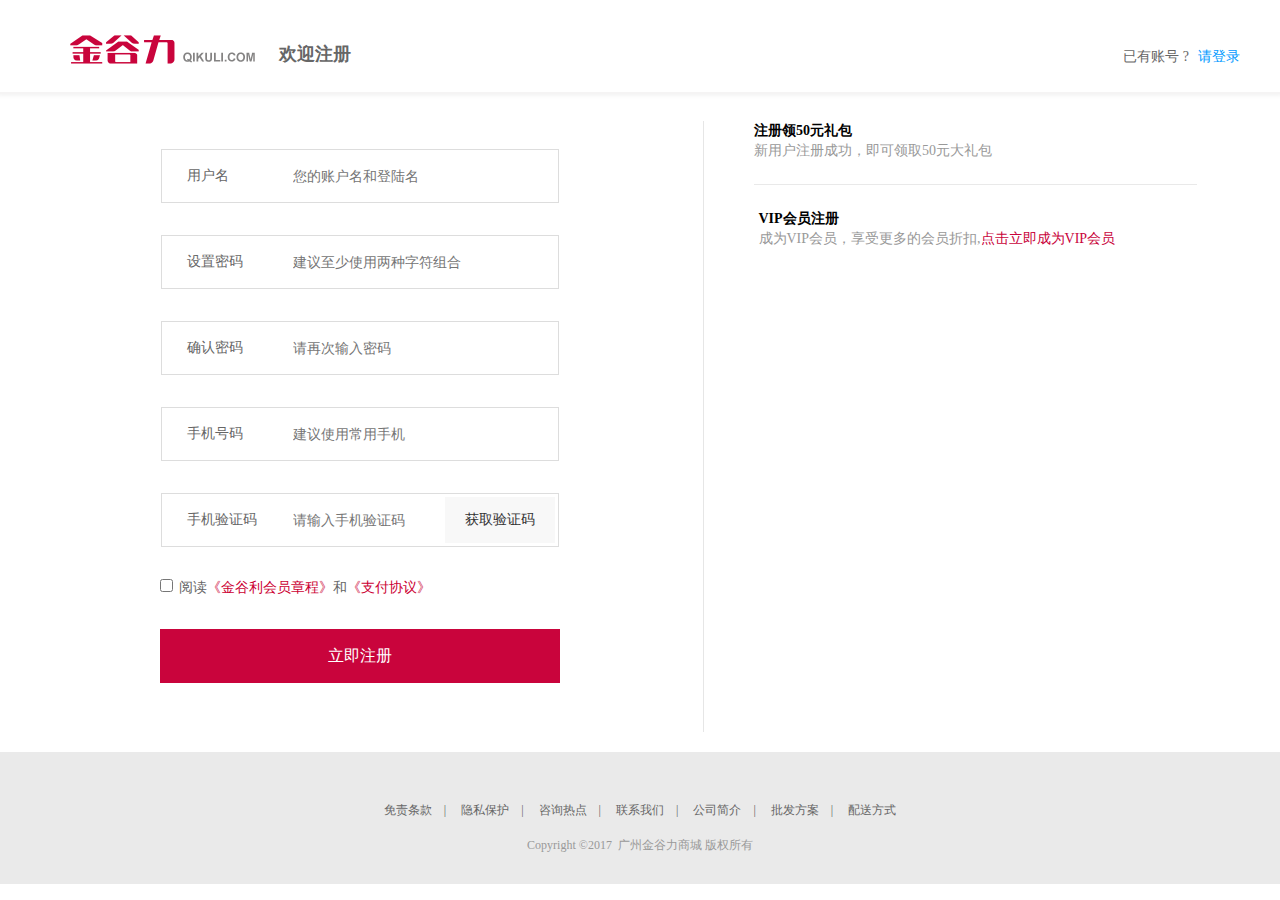
<file: reg.html>
<!DOCTYPE HTML PUBLIC "-//W3C//DTD HTML 4.01//EN" "http://www.w3.org/TR/html4/strict.dtd">
<html lang="CH">
<head>
    <meta http-equiv="Content-Type" content="text/html; charset=utf-8"/>
    <meta http-equiv="X-UA-Compatible" content="IE=EmulateIE8" />
    <title>金谷力商城</title>
    <meta name="keywords" content="" />
    <meta name="description" content="" />
    <meta name="author" content="" />
    <meta name="Copyright" content="金谷力商城版权所有" />
    <meta name="baidu-site-verification" content="Kc9GUo1gKN" />
    <meta content="index, follow" name=robot>
    <meta content="index, follow" name=googlebot>
    <meta http-equiv="pragma" content="no-cache"/>
    <meta http-equiv="cache-control" content="no-cache"/>
    <meta http-equiv="expires" content="0"/>
    <link rel="shortcut icon" href="" mce_href="" type="image/x-icon" >
    <link rel="apple-touch-icon" href=""/>
    <link rel="stylesheet" href="css/index.css" media="screen" title="no title" charset="utf-8">
</head>
<body>
  <div class="reg-w">
  <!--注册页头部-->
  <div class="reg-header fixed">
    <div class="reg-con fixed">
      <div class="reg-logo"></div>
      <div class="reg-title">欢迎注册</div>
      <div class="reg-online">
        <span>已有账号 ? </span><a href="#">请登录</a>
      </div>
    </div>
  </div>
  <!--注册页内容-->
  <div class="reg-container  fixed">
       <div  class="reg-mian  fixed">
        <div class="reg-form">
             <form id="register-form">
                  <div class="form-item">
                    <label>用户名</label>
                    <input type="text" name="reg-name" placeholder="您的账户名和登陆名">
                    <span></span>
                  </div>
                  <div class="form-item">
                    <label>设置密码</label>
                    <input type="text" name="reg-password" placeholder="建议至少使用两种字符组合">
                    <span></span>
                  </div>
                  <div class="form-item">
                    <label>确认密码</label>
                    <input type="text" name="reg-comfirmpwd" placeholder="请再次输入密码">
                    <span></span>
                  </div>
                  <div class="form-item">
                    <label>手机号码</label>
                    <input type="text" name="reg-phone" placeholder="建议使用常用手机">
                    <span></span>
                  </div>
                  <div class="form-item">
                    <label>手机验证码</label>
                    <input type="text" name="reg-phonecode" placeholder="请输入手机验证码">
                    <button id="getPhoneCode" class="form-btn-phonecode" type="button">获取验证码</button>
                    <span></span>
                  </div>
                  <div class="form-agreement">
                    <label class="reg-labelCheckbox"><!--勾选样式加.login-not-->
                      <input type="checkbox" name="autoAgr" id="autoAgr">阅读<a href="#">《金谷利会员章程》</a>和<a href="#">《支付协议》</a>
                    </label>
                    <span></span>
                  </div>
                  <div>
                    <button  type="submit" class="form-btn-register">立即注册</button>
                  </div>
             </form>
        </div>
        <div class="reg-other">
          <div class="reg-gift">
            <span class="other-title">注册领50元礼包</span><br/>
            <span class="msg">新用户注册成功，即可领取50元大礼包</span>
          </div>
          <div class="reg-vip">
            <span class="other-title">VIP会员注册</span><br/>
            <span class="msg">成为VIP会员，享受更多的会员折扣,<a href="#">点击立即成为VIP会员</a></span>
          </div>
       </div>
       </div>
  </div>
       <!--注册页尾部-->
  <div class="reg-footer">
    <div class="links">
      <a href="#">免责条款</a>|
      <a href="#">隐私保护</a>|
      <a href="#">咨询热点</a>|
      <a href="#">联系我们</a>|
      <a href="#">公司简介</a>|
      <a href="#">批发方案</a>|
      <a href="#">配送方式</a>
    </div>
    <div class="copyright">
      Copyright&nbsp;&copy;2017&nbsp;&nbsp;广州金谷力商城&nbsp;版权所有
    </div>
  </div>
</div>
<script type="text/javascript" src="vendor/jquery/jquery.min.js"></script>
<script type="text/javascript" src="js/reg.js"></script>
</body>
</html>
</file>
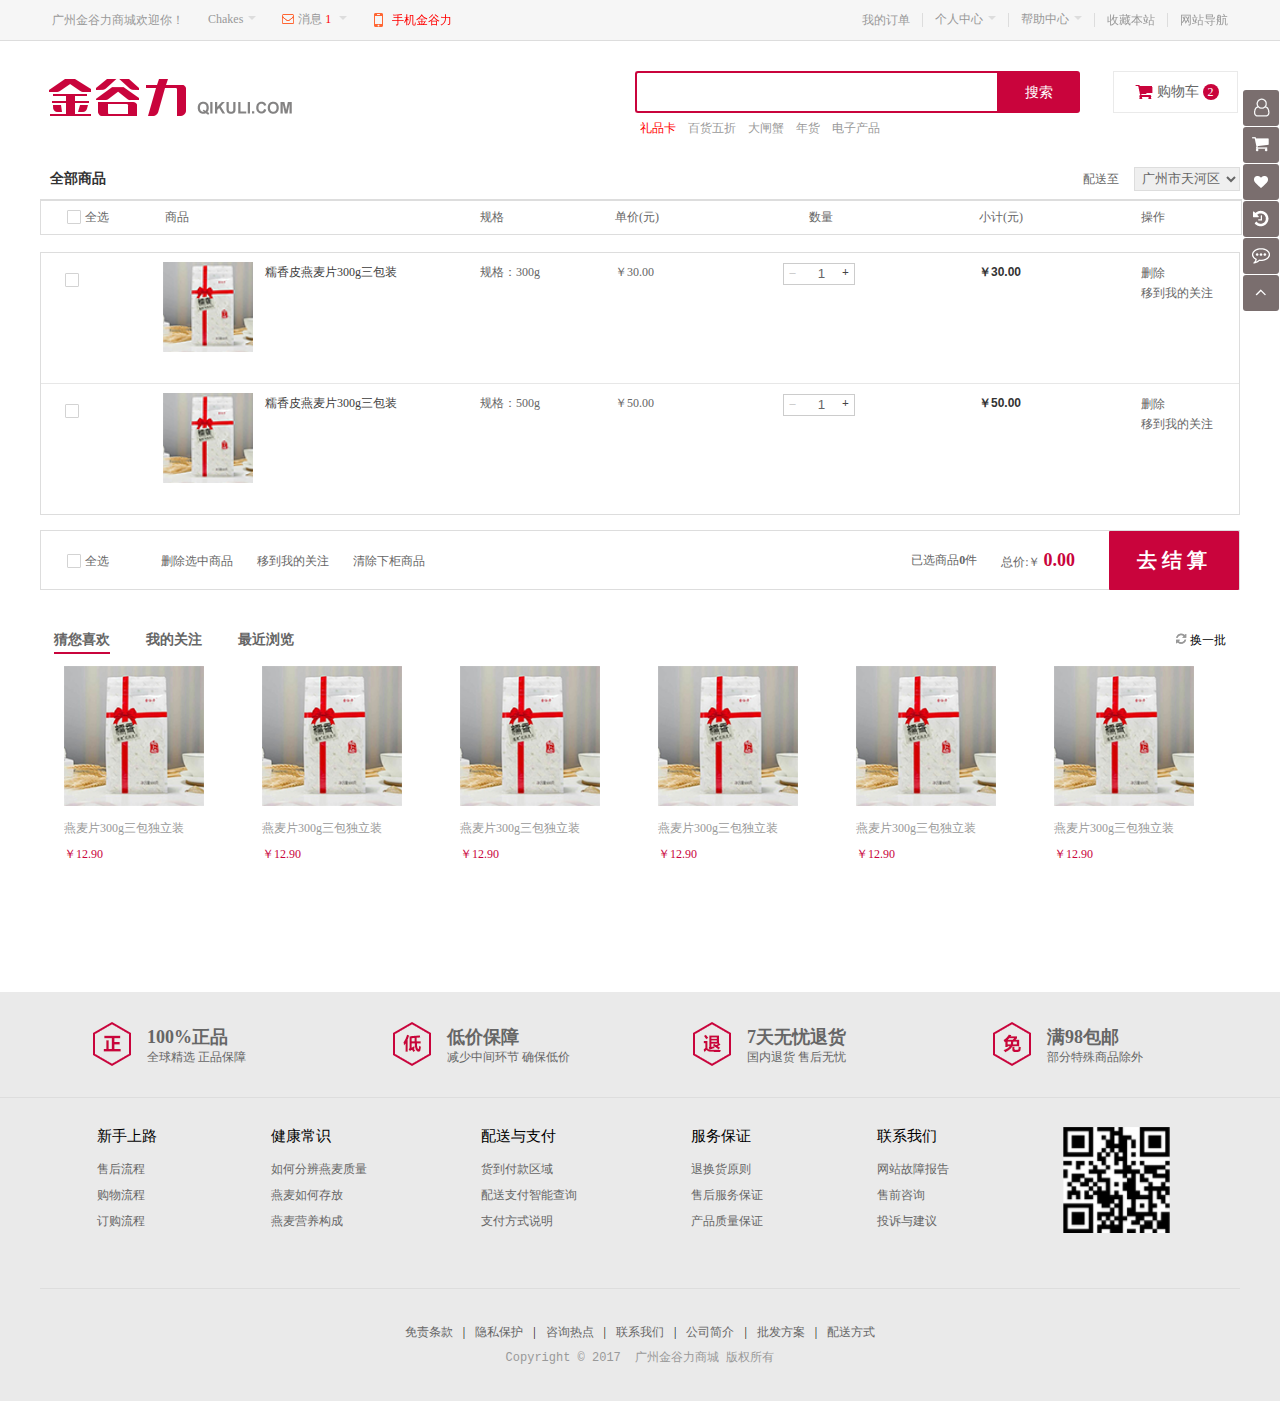
<file: shoppingCart.html>
<!DOCTYPE HTML PUBLIC "-//W3C//DTD HTML 4.01//EN" "http://www.w3.org/TR/html4/strict.dtd">
<html lang="CH">
<head>
    <meta http-equiv="Content-Type" content="text/html; charset=utf-8"/>
    <meta http-equiv="X-UA-Compatible" content="IE=EmulateIE8" />
    <title>金谷力商城</title>
    <meta name="keywords" content="" />
    <meta name="description" content="" />
    <meta name="author" content="" />
    <meta name="Copyright" content="金谷力商城版权所有" />
    <meta name="baidu-site-verification" content="Kc9GUo1gKN" />
    <meta content="index, follow" name=robot>
    <meta content="index, follow" name=googlebot>
    <meta http-equiv="pragma" content="no-cache"/>
    <meta http-equiv="cache-control" content="no-cache"/>
    <meta http-equiv="expires" content="0"/>
    <link rel="shortcut icon" href="" mce_href="" type="image/x-icon" >
    <link rel="apple-touch-icon" href=""/>
    <link rel="stylesheet" href="css/index.css" media="screen" title="no title" charset="utf-8">
</head>
<body>
    <!--顶部快捷菜单-->
    <div class="shortcut alink">
        <div class="w">
            <ul class="fl 1h">
                <li class="fl"><div class="menu_hd">广州金谷力商城欢迎你！</div></li>
                <li class="fl">
                    <div class="menu">
                        <div class="menu_hd"><a href="#">Chakes</a><b><em></em></b></div>
                        <div class="menu_bd">
                            <div class="locn">
                                <a href="">账号管理</a>
                                <a href="">退出</a>
                            </div>
                            <div class="locn-info fixed">
                                <div class="locn-img"><img src="images/user-header.png" width="66" height="66"></div>
                                <div class="locn-txt">
                                    <p><img src="images/vip_level.png" width="52" height="22"></p>
                                    <p>积分：2200</p>
                                </div>
                            </div>
                            <a class="locn-btn">查看你的专属权益</a>
                        </div>
                    </div>
                </li>
                <li class="fl">
                    <div class="menu">
                        <div class="menu_hd"><i class="locn-news"></i><a href="#">消息<span>1</span></a><b><em></em></b></div>
                        <div class="menu_bd">
                            <div class="locn">
                                <a href="">全部消息</a>
                            </div>
                        </div>
                    </div>
                </li>
                <li class="fl"><div class="menu_hd"><i class="locn-phone"></i><a href="article.html"><span>手机金谷力</span></a></div></li>
            </ul>
            <ul class="fr 1h">
                <li class="fl"><div class="menu_hd"><a href="article.html">我的订单</a></div></li>
                <li class="fl"><i class="shortcut_s"></i></li>
                <li class="fl">
                    <div class="menu">
                        <div class="menu_hd"><a href="article.html">个人中心</a><b><em></em></b></div>
                        <div class="menu_bd">
                            <ul>
                                <li><a href="#">网站导航</a></li>
                                <li><a href="#">网站导航</a></li>
                            </ul>
                        </div>
                    </div>
                </li>
                <li class="fl"><i class="shortcut_s"></i></li>
                <li class="fl">
                    <div class="menu">
                        <div class="menu_hd"><a href="#">帮助中心</a><b><em></em></b></div>
                        <div class="menu_bd">
                            <ul>
                                <li><a href="#">网站导航</a></li>
                                <li><a href="#">网站导航</a></li>
                                <li><a href="#">网站导航</a></li>
                                <li><a href="#">网站导航</a></li>
                                <li><a href="#">网站导航</a></li>
                                <li><a href="#">网站导航</a></li>
                            </ul>
                        </div>
                    </div>
                </li>
                <li class="fl"><i class="shortcut_s"></i></li>
                <li class="fl"><div class="menu_hd"><a href="#">收藏本站</a></div></li>
                <li class="fl"><i class="shortcut_s"></i></li>
                <li class="fl"><div class="menu_hd"><a href="#">网站导航</a></div></li>
            </ul>
            <span class="clr"></span>
        </div>
    </div>
    <!--顶部快捷菜单-->
    
    <!--顶部Logo及搜索-->
    <div class="shortcut_header">
        <div class="w">
            <div class="logo_v">
                <a href="#">
                    <img src="images/logo.png" width="260" height="50">
                </a>
            </div>
            <div class="header_searchbox">
                <form action="#">
                    <input name="search" type="text" class="header_search_input" default_val="锡货网三期上线全场五折" autocomplete="off" x-webkit-speech="" x-webkit-grammar="builtin:search" lang="zh">
                    <button type="submit" class="header_search_btn">搜索</button>
                </form>
                <ul class="hot_word">
                    <li><a class="red" href="detail.html" target="_blank">礼品卡</a></li>
                    <li><a target="_blank" href="intergral.html">百货五折</a></li>
                    <li><a target="_blank" href="order.html">大闸蟹</a></li>
                    <li><a target="_blank" href="shoppingCart.html">年货</a></li>
                    <li><a target="_blank" href="userCenter.html">电子产品</a></li>
                </ul>
            </div>
            <div id="cart_box" class="cart_box">
                <a id="cart" class="cart_link" href="#" rel="nofollow">
                    <em class="icon"></em>
                    <span class="text">购物车</span>
                    <span class="num">2</span>
                    <s class="icon_arrow_right"></s>
                </a>
                <div class="cart_tip">
                    <div class="cart_icn">
                        <div class="cart_item fixed">
                            <div class="cart_i_img"><a href=""><img src="images/adva_1.jpg" width="46" height="46"></a></div>
                            <div class="cart_i_txt"><a href="">标题啊还送AA山东</a></div>
                            <div class="cart_i_pices">¥243.00*2</div>
                        </div>
                    </div>
                    <div class="cart_btnls">
                        <span>共<b>5</b>件商品 共计¥ <b>3948,00</b></span>
                        <a href="">去购物车</a>
                    </div>
                </div>
            </div>
            <span class="clr"></span>
        </div>
    </div>
    <!--顶部Logo及搜索-->
    <section class="cartMain">
        <div class="cartMain-header-tips">
            <p>全部商品</p>
            <div class="send-to">
                <label>配送至</label>
                <select>
                    <option>广州市天河区</option>
                    <option>广州市番禺区</option>
                </select>
            </div>
        </div>
        <div class="cartMain_hd">
            <ul class="order_lists cartTop">
                <li class="list_chk">
                    <!--所有商品全选-->
                    <input type="checkbox" id="all" class="whole_check">
                    <label class="label" for="all"></label>
                    全选
                </li>
                <li class="list_con">商品</li>
                <li class="list_info">规格</li>
                <li class="list_price">单价(元)</li>
                <li class="list_amount" style="text-indent: 26px;">数量</li>
                <li class="list_sum">小计(元)</li>
                <li class="list_op">操作</li>
            </ul>
        </div>
        <!-- 商品详情 -->
        <div class="cartBox">
           
            <div class="order_content">
                <ul class="order_lists">
                    <li class="list_chk">
                        <input type="checkbox" id="checkbox_2" class="son_check">
                        <label class="label" for="checkbox_2"></label>
                    </li>
                    <li class="list_con">
                        <div class="list_img"><a href="javascript:;"><img src="images/cartList/cart_1.png" alt=""></a></div>
                        <div class="list_text"><a href="javascript:;">糯香皮燕麦片300g三包装</a></div>
                    </li>
                    <li class="list_info">
                        <p>规格：300g</p>
                    </li>
                    <li class="list_price">
                        <p class="price">￥30.00</p>
                    </li>
                    <li class="list_amount">
                        <div class="amount_box">
                            <a href="javascript:;" class="reduce reSty">–</a>
                            <input type="text" value="1" class="sum">
                            <a href="javascript:;" class="plus">+</a>
                        </div>
                    </li>
                    <li class="list_sum">
                        <p class="sum_price">￥30.00</p>
                    </li>
                    <li class="list_op">
                        <p class="del"><a href="javascript:;" class="delBtn">删除</a><span class="remove-to">移到我的关注</span></p>
                    </li>
                </ul>
                <ul class="order_lists">
                    <li class="list_chk">
                        <input type="checkbox" id="checkbox_3" class="son_check">
                        <label class="label" for="checkbox_3"></label>
                    </li>
                    <li class="list_con">
                        <div class="list_img"><a href="javascript:;"><img src="images/cartList/cart_1.png" alt=""></a></div>
                        <div class="list_text"><a href="javascript:;">糯香皮燕麦片300g三包装</a></div>
                    </li>
                    <li class="list_info">
                        <p>规格：500g</p>
                    </li>
                    <li class="list_price">
                        <p class="price">￥50.00</p>
                    </li>
                    <li class="list_amount">
                        <div class="amount_box">
                            <a href="javascript:;" class="reduce reSty">–</a>
                            <input type="text" value="1" class="sum">
                            <a href="javascript:;" class="plus">+</a>
                        </div>
                    </li>
                    <li class="list_sum">
                        <p class="sum_price">￥50.00</p>
                    </li>
                    <li class="list_op">
                        <p class="del"><a href="javascript:;" class="delBtn">删除</a><span class="remove-to">移到我的关注</span></p>
                    </li>
                </ul>
               
            </div>
        </div>
        <!-- 计算总价 -->
        <div class="bar-wrapper">
            <div class="bar-left">
                <ul class="fixed cartBox">
                    <li class="list_chk">
                        <input type="checkbox" id="all-2" class="whole_check">
                        <label class="label" for="all"></label>全选
                    </li>
                    <li class="del-goods">
                        <a href="javascript:;">删除选中商品</a>
                    </li>
                    <li class="move-goods">
                        <a href="javascript:;">移到我的关注</a>
                    </li>
                    <li class="clear-old-goods">
                        <a href="javascript:;">清除下柜商品</a>
                    </li>
                </ul>
            </div>
            <div class="bar-right">
                <div class="piece">已选商品<strong class="piece_num">0</strong>件</div>
                <div class="totalMoney">总价:￥ <strong class="total_text">0.00</strong></div>
                <div class="calBtn"><a href="javascript:;">去结算</a></div>
            </div>
        </div>
        <!-- 猜你喜欢商品浏览 -->
        <div class="guess-like-wrap">
            <div class="fixed guess-title">
                <ul class="tips-name">
                    <li class="active">猜您喜欢</li>
                    <li>我的关注</li>
                    <li>最近浏览</li>
                </ul>
                <span class="another-batch"><i></i>换一批</span>
            </div>
            <div class="guess-tab-wrap">
                <ul class="goods-like fixed active">
                    <li>
                        <a href="javascript:;" class="goods-img"><img src="images/detail-guessLike/like_one.png"></a>
                        <p class="goods-name">燕麦片300g三包独立装</p>
                        <span class="goods-price">￥12.90</span>
                    </li>
                    <li>
                        <a href="javascript:;"><img src="images/detail-guessLike/like_one.png"></a>
                        <p class="goods-name">燕麦片300g三包独立装</p>
                        <span class="goods-price">￥12.90</span>
                    </li>
                    <li>
                        <a href="javascript:;"><img src="images/detail-guessLike/like_one.png"></a>
                        <p class="goods-name">燕麦片300g三包独立装</p>
                        <span class="goods-price">￥12.90</span>
                    </li>
                    <li>
                        <a href="javascript:;"><img src="images/detail-guessLike/like_one.png"></a>
                        <p class="goods-name">燕麦片300g三包独立装</p>
                        <span class="goods-price">￥12.90</span>
                    </li>
                    <li>
                        <a href="javascript:;"><img src="images/detail-guessLike/like_one.png"></a>
                        <p class="goods-name">燕麦片300g三包独立装</p>
                        <span class="goods-price">￥12.90</span>
                    </li>
                    <li>
                        <a href="javascript:;"><img src="images/detail-guessLike/like_one.png"></a>
                        <p class="goods-name">燕麦片300g三包独立装</p>
                        <span class="goods-price">￥12.90</span>
                    </li>
                </ul>
                <ul class="goods-like fixed">
                    <li>
                        <a href="javascript:;" class="goods-img"><img src="images/detail-guessLike/like_one.png"></a>
                        <p class="goods-name">燕麦片300g三包独立装</p>
                        <span class="goods-price">￥12.90</span>
                    </li>
                    <li>
                        <a href="javascript:;"><img src="images/detail-guessLike/like_one.png"></a>
                        <p class="goods-name">燕麦片300g三包独立装</p>
                        <span class="goods-price">￥12.90</span>
                    </li>
                </ul>
                <ul class="goods-like fixed">
                    <li>
                        <a href="javascript:;" class="goods-img"><img src="images/detail-guessLike/like_one.png"></a>
                        <p class="goods-name">燕麦片300g三包独立装</p>
                        <span class="goods-price">￥12.90</span>
                    </li>
                    <li>
                        <a href="javascript:;"><img src="images/detail-guessLike/like_one.png"></a>
                        <p class="goods-name">燕麦片300g三包独立装</p>
                        <span class="goods-price">￥12.90</span>
                    </li>
                    <li>
                        <a href="javascript:;" class="goods-img"><img src="images/detail-guessLike/like_one.png"></a>
                        <p class="goods-name">燕麦片300g三包独立装</p>
                        <span class="goods-price">￥12.90</span>
                    </li>
                    <li>
                        <a href="javascript:;"><img src="images/detail-guessLike/like_one.png"></a>
                        <p class="goods-name">燕麦片300g三包独立装</p>
                        <span class="goods-price">￥12.90</span>
                    </li>
                </ul>
            </div>
            
        </div>
        
    </section>
    <!-- 底部 start-->
    <div class="promise_box">
        <div class="w">
            <ul>
                <li><img src="images/icon_1.png"><span>100%正品<p>全球精选 正品保障</p></span></li>
                <li><img src="images/icon_2.png"><span>低价保障<p>减少中间环节 确保低价</p></span></li>
                <li><img src="images/icon_3.png"><span>7天无忧退货<p>国内退货 售后无忧</p></span></li>
                <li><img src="images/icon_4.png"><span>满98包邮<p>部分特殊商品除外</p></span></li>
            </ul>
        </div>
    </div>
    <div class="bottom-links">
        <ul class="clearfix cols">
            <li class="col">
                <div class="bottom-links-title">新手上路</div>
                <ul class="clearfix bottom-links-items">
                    <li><a href="#">售后流程</a></li>
                    <li><a href="#">购物流程</a></li>
                    <li><a href="#">订购流程</a></li>
                </ul>
            </li>
            <li class="col">
                <div class="bottom-links-title">健康常识</div>
                <ul class="clearfix bottom-links-items">
                    <li><a href="#">如何分辨燕麦质量</a></li>
                    <li><a href="#">燕麦如何存放</a></li>
                    <li><a href="#">燕麦营养构成</a></li>
                </ul>
            </li>
            <li class="col">
                <div class="bottom-links-title">配送与支付</div>
                <ul class="clearfix bottom-links-items">
                    <li><a href="#">货到付款区域</a></li>
                    <li><a href="#">配送支付智能查询</a></li>
                    <li><a href="#">支付方式说明</a></li>
                </ul>
            </li>
            <li class="col">
                <div class="bottom-links-title">服务保证</div>
                <ul class="clearfix bottom-links-items">
                    <li><a href="#">退换货原则</a></li>
                    <li><a href="#">售后服务保证</a></li>
                    <li><a href="#">产品质量保证</a></li>
                </ul>
            </li>
            <li class="col">
                <div class="bottom-links-title">联系我们</div>
                <ul class="clearfix bottom-links-items">
                    <li><a href="#">网站故障报告</a></li>
                    <li><a href="#">售前咨询</a></li>
                    <li><a href="#">投诉与建议</a></li>
                </ul>
            </li>
            <li class="col">
                <img src="images/code.png" />
            </li>
        </ul>
    </div>
    <div class="footer_v2013 bottom-about">
        <div class="w">
            <p class="foot_p1">
                <a href="#">免责条款</a>|<a href="#">隐私保护</a>|<a href="#">咨询热点</a>|<a href="#">联系我们</a>|<a href="#">公司简介</a>|<a href="#">批发方案</a>|<a href="#">配送方式</a>
            </p>
                <pre>Copyright © 2017  广州金谷力商城 版权所有</pre>
        </div>
    </div>
    <!-- 底部 -->
    <section class="model_bg"></section>
    <section class="my_model">
        <p class="title">删除宝贝<span class="closeModel">X</span></p>
        <p>您确认要删除该宝贝吗？</p>
        <div class="opBtn"><a href="javascript:;" class="dialog-sure">确定</a><a href="javascript:;" class="dialog-close">关闭</a></div>
    </section>
    <!-- 右侧菜单 start -->
    <div class="scroll-right">
        <a href="" class="scroll-icon1"><b>金谷力会员</b></a>
        <a href="" class="scroll-icon2"><b>购物车</b></a>
        <a href="" class="scroll-icon3"><b>我的关注</b></a>
        <a href="" class="scroll-icon4"><b>我的足迹</b></a>
        <a href="" class="scroll-icon5"><b>我的消息</b></a>
        <a href="javascript:void();" class="scroll-back"><b>返回顶部</b></a>
    </div>
    <!-- 右侧菜单 end -->
    <script type="text/javascript" src="vendor/jquery/jquery.min.js"></script>
    <script type="text/javascript" src="js/module/nav.js"></script>
    <script type="text/javascript" src="js/shoppingCart.js"></script>
</body>
</html>
</file>
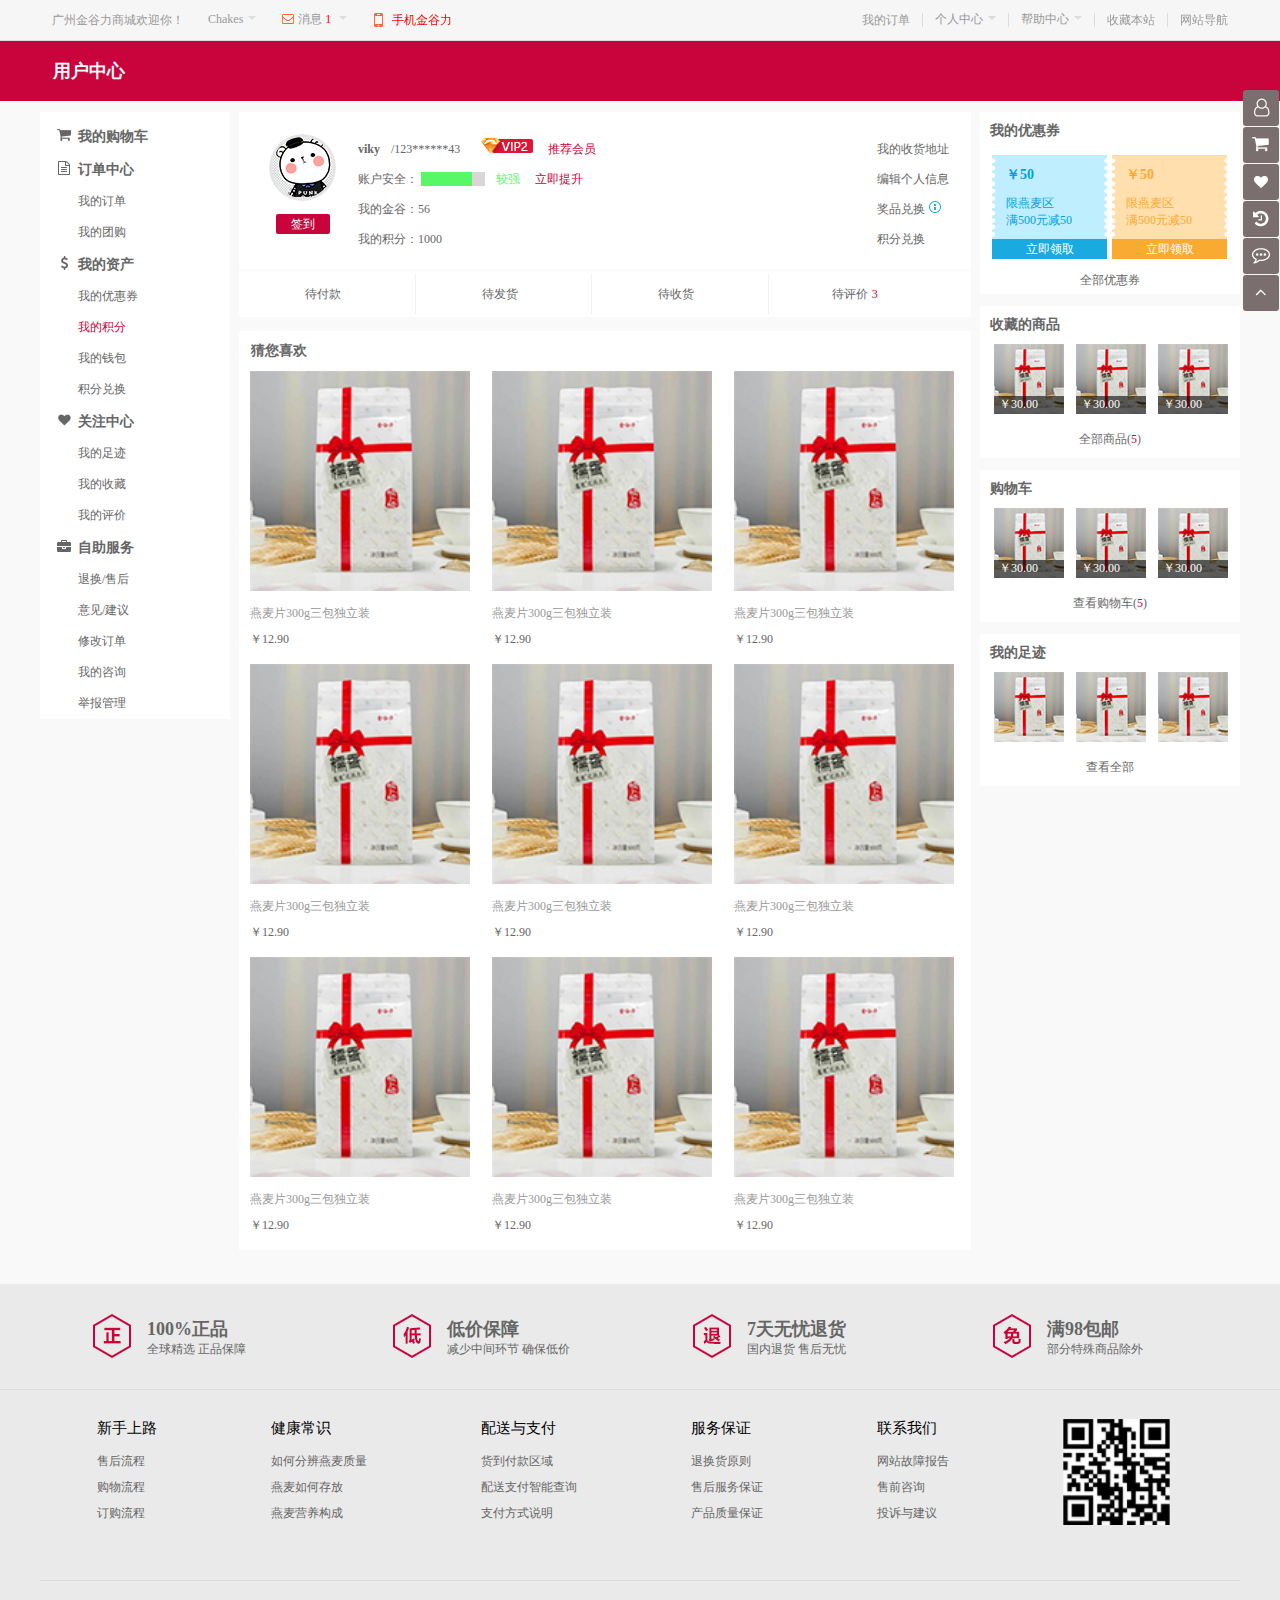
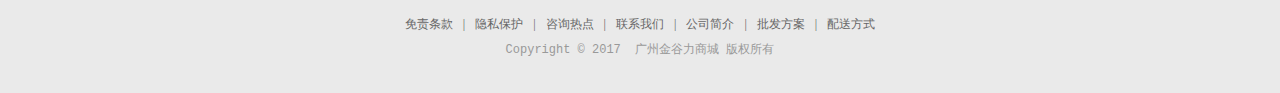
<file: userCenter.html>
<!DOCTYPE HTML PUBLIC "-//W3C//DTD HTML 4.01//EN" "http://www.w3.org/TR/html4/strict.dtd">
<html lang="CH">
<head>
    <meta http-equiv="Content-Type" content="text/html; charset=utf-8"/>
    <meta http-equiv="X-UA-Compatible" content="IE=EmulateIE8" />
    <title>金谷力商城</title>
    <meta name="keywords" content="" />
    <meta name="description" content="" />
    <meta name="author" content="" />
    <meta name="Copyright" content="金谷力商城版权所有" />
    <meta name="baidu-site-verification" content="Kc9GUo1gKN" />
    <meta content="index, follow" name=robot>
    <meta content="index, follow" name=googlebot>
    <meta http-equiv="pragma" content="no-cache"/>
    <meta http-equiv="cache-control" content="no-cache"/>
    <meta http-equiv="expires" content="0"/>
    <link rel="shortcut icon" href="" mce_href="" type="image/x-icon" >
    <link rel="apple-touch-icon" href=""/>
    <link rel="stylesheet" href="css/index.css" media="screen" title="no title" charset="utf-8">
</head>
<body>
    <div class="user-center-wrapper">
        <!--顶部快捷菜单-->
    <div class="shortcut alink">
        <div class="w">
            <ul class="fl 1h">
                <li class="fl"><div class="menu_hd">广州金谷力商城欢迎你！</div></li>
                <li class="fl">
                    <div class="menu">
                        <div class="menu_hd"><a href="#">Chakes</a><b><em></em></b></div>
                        <div class="menu_bd">
                            <div class="locn">
                                <a href="">账号管理</a>
                                <a href="">退出</a>
                            </div>
                            <div class="locn-info fixed">
                                <div class="locn-img"><img src="images/user-header.png" width="66" height="66"></div>
                                <div class="locn-txt">
                                    <p><img src="images/vip_level.png" width="52" height="22"></p>
                                    <p>积分：2200</p>
                                </div>
                            </div>
                            <a class="locn-btn">查看你的专属权益</a>
                        </div>
                    </div>
                </li>
                <li class="fl">
                    <div class="menu">
                        <div class="menu_hd"><i class="locn-news"></i><a href="#">消息<span>1</span></a><b><em></em></b></div>
                        <div class="menu_bd">
                            <div class="locn">
                                <a href="">全部消息</a>
                            </div>
                        </div>
                    </div>
                </li>
                <li class="fl"><div class="menu_hd"><i class="locn-phone"></i><a href="article.html"><span>手机金谷力</span></a></div></li>
            </ul>
            <ul class="fr 1h">
                <li class="fl"><div class="menu_hd"><a href="article.html">我的订单</a></div></li>
                <li class="fl"><i class="shortcut_s"></i></li>
                <li class="fl">
                    <div class="menu">
                        <div class="menu_hd"><a href="article.html">个人中心</a><b><em></em></b></div>
                        <div class="menu_bd">
                            <ul>
                                <li><a href="#">网站导航</a></li>
                                <li><a href="#">网站导航</a></li>
                            </ul>
                        </div>
                    </div>
                </li>
                <li class="fl"><i class="shortcut_s"></i></li>
                <li class="fl">
                    <div class="menu">
                        <div class="menu_hd"><a href="#">帮助中心</a><b><em></em></b></div>
                        <div class="menu_bd">
                            <ul>
                                <li><a href="#">网站导航</a></li>
                                <li><a href="#">网站导航</a></li>
                                <li><a href="#">网站导航</a></li>
                                <li><a href="#">网站导航</a></li>
                                <li><a href="#">网站导航</a></li>
                                <li><a href="#">网站导航</a></li>
                            </ul>
                        </div>
                    </div>
                </li>
                <li class="fl"><i class="shortcut_s"></i></li>
                <li class="fl"><div class="menu_hd"><a href="#">收藏本站</a></div></li>
                <li class="fl"><i class="shortcut_s"></i></li>
                <li class="fl"><div class="menu_hd"><a href="#">网站导航</a></div></li>
            </ul>
            <span class="clr"></span>
        </div>
    </div>
    <!--顶部快捷菜单-->
        <div class="user-help">
            <p class="title">用户中心</p>
        </div>
        <div class="help-content fixed">
           <!-- 左侧菜单 -->
            <div class="help-left-bar">
                <ul class="bar-list">
                    <li class="lis level1"><i class="shopping-cart"></i><a href="javascript:;">我的购物车</a></li>
                    <li class="lis level1"><i class="order"></i><a href="javascript:;">订单中心</a></li>
                    <li class="lis level2"><a href="javascript:;">我的订单</a></li>
                    <li class="lis level2"><a href="javascript:;">我的团购</a></li>
                    <li class="lis level1"><i class="property"></i><a href="javascript:;">我的资产</a></li>
                    <li class="lis level2"><a href="javascript:;">我的优惠券</a></li>
                    <li class="lis level2"><a class="active" href="javascript:;">我的积分</a></li>
                    <li class="lis level2"><a href="javascript:;">我的钱包</a></li>
                    <li class="lis level2"><a href="javascript:;">积分兑换</a></li>
                    <li class="lis level1"><i class="follow"></i><a href="javascript:;">关注中心</a></li>
                    <li class="lis level2"><a href="javascript:;">我的足迹</a></li>
                    <li class="lis level2"><a href="javascript:;">我的收藏</a></li>
                    <li class="lis level2"><a href="javascript:;">我的评价</a></li>
                    <li class="lis level1"><i class="server"></i><a href="javascript:;">自助服务</a></li>
                    <li class="lis level2"><a href="javascript:;">退换/售后</a></li>
                    <li class="lis level2"><a href="javascript:;">意见/建议</a></li>
                    <li class="lis level2"><a href="javascript:;">修改订单</a></li>
                    <li class="lis level2"><a href="javascript:;">我的咨询</a></li>
                    <li class="lis level2"><a href="javascript:;">举报管理</a></li>
                </ul>
            </div>
            <!-- 中间主内容部分 -->
            <div class="usercenter-detail">
                <!-- 个人信息 -->
                <div class="user-info">
                    <div class="info fixed">
                        <div class="sculpture-wrap">
                            <img class="hd-img" src="images/user-header.png" alt="">
                            <div class="sign-in">
                                <span class="sign" id="sign-in">签到</span>
                                <!-- 签到弹出框 -->
                                <div class="sign-time" id=sign-time>
                                    <div class="sign-mark">
                                        <div class="time-content">
                                            <div class="tips-name fixed"><span>签到</span><i id="sign-close"></i></div>
                                            <div class="datatime">
                                                <div class="account-box">
                                                    <div class="f-riqi"><span class="f-year">2017</span>年<span class="f-month">1</span>月</div>
                                                    <div class="f-rili-table">
                                                        <div class="f-rili-head celarfix">
                                                            <div class="f-rili-th">日</div>
                                                            <div class="f-rili-th">一</div>
                                                            <div class="f-rili-th">二</div>
                                                            <div class="f-rili-th">三</div>
                                                            <div class="f-rili-th">四</div>
                                                            <div class="f-rili-th">五</div>
                                                            <div class="f-rili-th">六</div>
                                                            <div class="clear"></div>
                                                        </div>
                                                        <div class="f-tbody fixed">

                                                        </div>
                                                    </div>
                                                </div>
                                            </div>
                                            <div class="sign-btn">立即签到</div>
                                            <p class="tips">您是<span class="vip-level">vip2</span>会员，每日签到可领<span>5</span>个金谷</p>
                                        </div>
                                    </div>
                                </div>
                            </div>
                        </div>
                        <div class="mes">
                            <ul>
                                <li>
                                    <span class="name">viky</span>
                                    /<span class="phone">123******43</span>
                                    <img class="vip-img" src="images/vip_level.png" alt="">
                                    <a class="vip" href="javascript:;">推荐会员</a>
                                </li>
                                <li>
                                    <span>账户安全：</span>
                                    <span class="bar-w"><span class="bar-n"></span></span>
                                    <span class="level">较强</span>
                                    <a class="promote" href="javascript:;">立即提升</a>
                                </li>
                                <li>
                                    我的金谷：<span class="gold-count">56</span>
                                </li>
                                <li>
                                    我的积分：<span class="integrate-num">1000</span>
                                </li>
                            </ul>
                        </div>
                        <div class="more-info">
                            <ul>
                                <li><a class="address" href="javascript:;">我的收货地址</a></li>
                                <li><a  class="edit-mes" href="javascript:;">编辑个人信息</a></li>
                                <li><a class="reward-exchange" href="javascript:;">奖品兑换</a><i></i></li>
                                <li><a class="integrate-exchange" href="javascript:;">积分兑换</a></li>
                            </ul>
                        </div>
                    </div>
                    <div class="state-tabs">
                        <ul class="fixed">
                            <li class="pay"><span>待付款</span><span class="num"></span></li>
                            <li class="deliver-goods"><span>待发货</span><span class="num"></span></li>
                            <li class="take-delivery"><span>待收货</span><span class="num"></span></li>
                            <li class="appraise"><span>待评价</span><span class="num">3</span></li>
                        </ul>
                    </div>
                </div>
                <!-- 猜您喜欢 -->
                <div class="guess-like-list">
                    <p class="title">猜您喜欢</p>
                    <ul class="goods-like fixed">
                        <li>
                            <a href="javascript:;" class="goods-img"><img src="images/detail-guessLike/like_one.png"></a>
                            <p class="goods-name">燕麦片300g三包独立装</p>
                            <span class="goods-price">￥12.90</span>
                        </li>
                        <li>
                            <a href="javascript:;"><img src="images/detail-guessLike/like_one.png"></a>
                            <p class="goods-name">燕麦片300g三包独立装</p>
                            <span class="goods-price">￥12.90</span>
                        </li>
                        <li>
                            <a href="javascript:;"><img src="images/detail-guessLike/like_one.png"></a>
                            <p class="goods-name">燕麦片300g三包独立装</p>
                            <span class="goods-price">￥12.90</span>
                        </li>
                        <li>
                            <a href="javascript:;"><img src="images/detail-guessLike/like_one.png"></a>
                            <p class="goods-name">燕麦片300g三包独立装</p>
                            <span class="goods-price">￥12.90</span>
                        </li>
                        <li>
                            <a href="javascript:;"><img src="images/detail-guessLike/like_one.png"></a>
                            <p class="goods-name">燕麦片300g三包独立装</p>
                            <span class="goods-price">￥12.90</span>
                        </li>
                        <li>
                            <a href="javascript:;"><img src="images/detail-guessLike/like_one.png"></a>
                            <p class="goods-name">燕麦片300g三包独立装</p>
                            <span class="goods-price">￥12.90</span>
                        </li>
                        <li>
                            <a href="javascript:;"><img src="images/detail-guessLike/like_one.png"></a>
                            <p class="goods-name">燕麦片300g三包独立装</p>
                            <span class="goods-price">￥12.90</span>
                        </li>
                        <li>
                            <a href="javascript:;"><img src="images/detail-guessLike/like_one.png"></a>
                            <p class="goods-name">燕麦片300g三包独立装</p>
                            <span class="goods-price">￥12.90</span>
                        </li>
                        <li>
                            <a href="javascript:;"><img src="images/detail-guessLike/like_one.png"></a>
                            <p class="goods-name">燕麦片300g三包独立装</p>
                            <span class="goods-price">￥12.90</span>
                        </li>
                    </ul>
                </div>
            </div>
            <!-- 右侧边栏信息部分 -->
            <div class="right-bar">
                <!-- 我的优惠券 -->
                <div class="my-coupon">
                    <h3>我的优惠券</h3>
                    <div class="coupon-content show-all-wrap">
                        <ul class="fixed">
                            <li class="blue-bg">
                                <div class="coupon1">
                                    <span class="price">￥50</span>
                                    <span class="area">限燕麦区</span>
                                    <span class="condition">满500元减50</span>
                                </div>
                                <span class="get">立即领取</span>
                            </li>
                            <li class="yellow-bg">
                                <div class="coupon2">
                                    <span class="price">￥50</span>
                                    <span class="area">限燕麦区</span>
                                    <span class="condition">满500元减50</span>
                                </div>
                                <span class="get">立即领取</span>
                            </li>
                            <li class="yellow-bg">
                                <div class="coupon2">
                                    <span class="price">￥50</span>
                                    <span class="area">限燕麦区</span>
                                    <span class="condition">满500元减50</span>
                                </div>
                                <span class="get">立即领取</span>
                            </li>
                        </ul>
                        <p class="all-coupon"><span class="click-show-all">全部优惠券</span></p>
                    </div>
                </div>

                <!-- 收藏的商品 -->
                <div class="collect-goods">
                    <h3>收藏的商品</h3>
                    <div class="show-all-wrap">
                        <ul class="list fixed">
                            <li>
                                <a href="javascript:;"><img src="images/detail-small/1.png"></a>
                                <span class="price">￥30.00</span>
                            </li>
                            <li>
                                <a href="javascript:;"><img src="images/detail-small/1.png"></a>
                                <span class="price">￥30.00</span>
                            </li>
                            <li>
                                <a href="javascript:;"><img src="images/detail-small/1.png"></a>
                                <span class="price">￥30.00</span>
                            </li>
                            <li>
                                <a href="javascript:;"><img src="images/detail-small/1.png"></a>
                                <span class="price">￥30.00</span>
                            </li>
                        </ul>
                        <p class="all-goods"><span class="click-show-all">全部商品(<span class="num">5</span>)</span></p>
                    </div>
                    
                </div>

                <!-- 购物车 -->
                <div class="shopping-trolley">
                    <h3>购物车</h3>
                    <div class="show-all-wrap">
                        <ul class="list fixed">
                            <li>
                                <a href="javascript:;"><img src="images/detail-small/1.png"></a>
                                <span class="price">￥30.00</span>
                            </li>
                            <li>
                                <a href="javascript:;"><img src="images/detail-small/1.png"></a>
                                <span class="price">￥30.00</span>
                            </li>
                            <li>
                                <a href="javascript:;"><img src="images/detail-small/1.png"></a>
                                <span class="price">￥30.00</span>
                            </li>
                            <li>
                                <a href="javascript:;"><img src="images/detail-small/1.png"></a>
                                <span class="price">￥30.00</span>
                            </li>
                        </ul>
                        <p class="look-trolley"><span class="click-show-all">查看购物车(<span class="num">5</span>)</span></p>
                    </div>
                </div>

                <!-- 我的足迹 -->
                <div class="footmark">
                    <h3>我的足迹</h3>
                    <div class="show-all-wrap">
                        <ul class="list fixed">
                            <li>
                                <a href="javascript:;"><img src="images/detail-small/1.png"></a>
                            </li>
                            <li>
                                <a href="javascript:;"><img src="images/detail-small/1.png"></a>
                            </li>
                            <li>
                                <a href="javascript:;"><img src="images/detail-small/1.png"></a>
                            </li>
                            <li>
                                <a href="javascript:;"><img src="images/detail-small/1.png"></a>
                            </li>
                        </ul>
                        <p class="look-all"><span class="click-show-all">查看全部</span></p>
                    </div>
                </div>
            </div>
        </div>
        <!-- 底部 start-->
        <div class="promise_box">
            <div class="w">
              <ul>
                <li><img src="images/icon_1.png"><span>100%正品<p>全球精选 正品保障</p></span></li>
                <li><img src="images/icon_2.png"><span>低价保障<p>减少中间环节 确保低价</p></span></li>
                <li><img src="images/icon_3.png"><span>7天无忧退货<p>国内退货 售后无忧</p></span></li>
                <li><img src="images/icon_4.png"><span>满98包邮<p>部分特殊商品除外</p></span></li>
              </ul>
            </div>
        </div>
        <div class="bottom-links">
            <ul class="clearfix cols">
              <li class="col">
                <div class="bottom-links-title">新手上路</div>
                <ul class="clearfix bottom-links-items">
                  <li><a href="#">售后流程</a></li>
                  <li><a href="#">购物流程</a></li>
                  <li><a href="#">订购流程</a></li>
                </ul>
              </li>
              <li class="col">
                <div class="bottom-links-title">健康常识</div>
                <ul class="clearfix bottom-links-items">
                  <li><a href="#">如何分辨燕麦质量</a></li>
                  <li><a href="#">燕麦如何存放</a></li>
                  <li><a href="#">燕麦营养构成</a></li>
                </ul>
              </li>
              <li class="col">
                <div class="bottom-links-title">配送与支付</div>
                <ul class="clearfix bottom-links-items">
                  <li><a href="#">货到付款区域</a></li>
                  <li><a href="#">配送支付智能查询</a></li>
                  <li><a href="#">支付方式说明</a></li>
                </ul>
              </li>
              <li class="col">
                <div class="bottom-links-title">服务保证</div>
                <ul class="clearfix bottom-links-items">
                  <li><a href="#">退换货原则</a></li>
                  <li><a href="#">售后服务保证</a></li>
                  <li><a href="#">产品质量保证</a></li>
                </ul>
              </li>
              <li class="col">
                <div class="bottom-links-title">联系我们</div>
                <ul class="clearfix bottom-links-items">
                  <li><a href="#">网站故障报告</a></li>
                  <li><a href="#">售前咨询</a></li>
                  <li><a href="#">投诉与建议</a></li>
                </ul>
              </li>
              <li class="col">
                <img src="images/code.png" />
              </li>
            </ul>
        </div>
        <div class="footer_v2013 bottom-about">
            <div class="w">
              <p class="foot_p1">
                <a href="#">免责条款</a>|<a href="#">隐私保护</a>|<a href="#">咨询热点</a>|<a href="#">联系我们</a>|<a href="#">公司简介</a>|<a href="#">批发方案</a>|<a href="#">配送方式</a>
              </p>
                <pre>Copyright © 2017  广州金谷力商城 版权所有</pre>
            </div>
        </div>
        <!-- 底部 -->
    </div>
    <!-- 右侧菜单 start -->
    <div class="scroll-right">
        <a href="" class="scroll-icon1"><b>金谷力会员</b></a>
        <a href="" class="scroll-icon2"><b>购物车</b></a>
        <a href="" class="scroll-icon3"><b>我的关注</b></a>
        <a href="" class="scroll-icon4"><b>我的足迹</b></a>
        <a href="" class="scroll-icon5"><b>我的消息</b></a>
        <a href="javascript:void();" class="scroll-back"><b>返回顶部</b></a>
    </div>
    <!-- 右侧菜单 end -->
    <script type="text/javascript" src="vendor/jquery/jquery.min.js"></script>
    <script type="text/javascript" src="js/module/nav.js"></script>
    <script type="text/javascript" src="js/userCenter.js"></script>
</body>
</html>
</file>
<file: css/index.css>
@charset "UTF-8";h1,h2,h3,h4,h5,h6,html{font-family:"微软雅黑"}.button,html{font-size:12px}.button,a,a:hover{text-decoration:none}.cart_box,.cart_box .cart_link,.shortcut .menu_hd b{-webkit-backface-visibility:hidden}blockquote,body,button,dd,div,dl,dt,fieldset,form,h1,h2,h3,h4,h5,h6,hr,input,label,li,ol,p,pre,select,td,textarea,th,ul{margin:0 auto;padding:0}table{border-collapse:collapse;border-spacing:0;width:100%}fieldset,img,img a{border:none}address,caption,cite,code,dfn,th,var{font-style:normal;font-weight:400}ol,ul{list-style:none}caption,th{text-align:left}.article_from li:after,.fixed:after,.form_list li:after,.pop_from li:after{content:".";display:block;height:0;clear:both;visibility:hidden}.article_from li,.fixed,.form_list li,.pop_from li{zoom:1}*html{background-image:url(about:blank);background-attachment:fixed}::-moz-selection{background:#c9043c;color:#FFF}::selection{background:#c9043c;color:#FFF}a{color:#666;cursor:pointer}button,input,select,textarea{outline:0}button{cursor:pointer;overflow-x:visible}a:hover{color:#333}.button,a.button,a.button:hover{color:#FFF}.fl{float:left}.fr{float:right}.clearfix:after{clear:both;content:"";display:block;height:0;line-height:0;visibility:hidden}.button{padding:0 10px;border-color:#DDD;background-color:#FFF;display:inline-block;height:24px;line-height:23px;border-radius:2px;border-width:1px;border-style:solid;vertical-align:top;cursor:pointer}.button:hover{cursor:pointer;text-decoration:underline}.w{width:1200px;margin:0 auto}.alink a{color:#999;text-decoration:none}.alink a:hover{color:red;text-decoration:underline;cursor:pointer}.shortcut{width:100%;min-width:1000px;background-color:#f6f6f6;border-bottom:1px solid #DDD;color:#999;height:40px}.shortcut .w{height:40px;line-height:40px}.shortcut .menu{height:24px;line-height:24px;margin-top:7px;position:relative}.shortcut .menu_hd{padding:0 12px;position:relative}.shortcut .hover .menu_hd{padding:0 11px;border:1px solid #DDD;border-bottom:0;background:#FFF;z-index:2}.shortcut .hover b,.shortcut b em{border-color:#DDD transparent transparent}.shortcut .li_m5 li{padding:0 2px 0 3px}.shortcut .menu_hd b{display:inline-block;width:8px;height:8px;overflow:hidden;margin-left:5px;line-height:10px;-webkit-transition:-webkit-transform .2s ease-in;-moz-transition:-moz-transform .2s ease-in;-o-transition:-o-transform .2s ease-in;transition:transform .2s ease-in}.shortcut .hover b{-moz-transform:rotate(180deg);-webkit-transform:rotate(180deg);-o-transform:rotate(180deg);transform:rotate(180deg);filter:progid:DXImageTransform.Microsoft.BasicImage(rotation=2)}.shortcut b em{display:inline-block;width:0;height:0;border-style:solid dashed dashed;border-width:4px;overflow:hidden;zoom:1;font-size:0}.shortcut_s{border-right:1px solid #DDD}.menu_bd{display:none;border:1px solid #DDD;position:absolute;top:24px;left:0;background:#FFF;z-index:10;padding:5px 10px;min-width:70px}.locn-btn,.shortcut .hover .menu_bd{display:block}.cart_box,.header_searchbox{position:relative;z-index:8}.cartMain,.home-adv,.list-border{min-width:1200px}.menu_bd_spw{width:360px}.locn{width:200px;line-height:22px;text-align:right}.cart_box,.cart_box .num,.cart_box .text,.locn-btn{text-align:center}.locn-info{padding:5px 0 10px;height:66px}.locn-img{width:66px;height:66px;border-radius:50%;overflow:hidden;float:left}.locn-txt{height:60px;margin-left:80px;padding-top:6px}.locn-txt p{line-height:20px}.locn-btn{background-color:#f9e7e3;color:#ff7248!important;border:1px solid #ff7248;line-height:22px}.locn-news,.locn-phone{display:inline-block;vertical-align:middle;width:16px;height:16px;background:url(../images/icon_xjex.png) no-repeat;margin-top:-2px;margin-right:2px}.locn-phone{background:url(../images/icon_xjex.png) 0 -16px no-repeat}.menu_hd a span{padding:0 3px;color:red}.shortcut_header .w{height:118px;line-height:118px}.logo_v{float:left;width:325px;height:50px;padding:32px 0 33px;line-height:0}.logo_v a{text-decoration:none}.header_searchbox{width:450px;margin-left:270px;float:left;height:88px;padding-top:30px}.header_searchbox .header_search_input{width:350px;height:24px;padding:7px 5px;border:solid #c9043c;border-width:2px 0 2px 2px;float:left;font-size:12px;font-family:Tahoma,Geneva,sans-serif;color:#999;outline:0;border-radius:3px 0 0 3px}.header_searchbox .header_search_btn{width:83px;height:42px;border:0;color:#FFF;font-size:14px;line-height:35px;float:left;background:#c9043c;cursor:pointer;padding:0;font-family:"Microsoft YaHei";border-radius:0 3px 3px 0}.header_searchbox .hot_word{overflow:hidden;height:18px;line-height:18px;margin-top:6px;margin-left:5px;float:left;width:446px}.header_searchbox .hot_word li{float:left;margin-right:12px}.header_searchbox .hot_word a{color:#999;text-decoration:none}.header_searchbox .hot_word .red,.header_searchbox .hot_word a:hover{color:red}.cart_box{float:right;margin-top:30px;line-height:normal;width:127px;height:42px}.cart_box .cart_link{text-decoration:none;display:block;width:123px;height:40px;line-height:40px;border:1px solid #eaeaea;background:#FFF;z-index:9;position:absolute;top:0;left:0}.cart_box .cart_gif{float:left;width:24px;height:24px;overflow:hidden;padding:4px 8px}.cart_box .text{line-height:32px;color:#666;font-family:tahoma,arial,"\5b8b\4f53";font-size:14px;padding:0 1px}.cart_box .icon_arrow_right{margin:4px 3px -2px 5px;position:absolute;top:11px;right:2px;overflow:hidden;width:6px;height:3px}.cart_box .cart_content{position:absolute;margin-left:-162px;margin-top:-2px;background:#FFF;border:1px solid #DDD;box-shadow:0 0 2px rgba(0,0,0,.2);display:none;z-index:8}.home-item:hover,.list-item-s:hover,.list-item:hover{box-shadow:0 0 5px #DDD}.cart_box .cart-icons{display:none;width:138px;height:5px;background:#FFF;overflow:hidden;position:absolute;top:-5px;right:0}.cart_box .cart_content_null{width:260px;text-align:center;padding:20px;color:#666;font-size:14px;display:none;background:#FFF;line-height:normal}.cart_box .icon,.cart_box .num{display:inline-block;vertical-align:middle;margin-top:-2px}.cart_content .cart_content_all,.cart_content .cart_content_center{width:300px}.cart_box .num{width:16px;height:16px;line-height:16px;color:#FFF;overflow:hidden;background-color:#c9043c;border-radius:50%}.cart_box .icon{width:20px;height:20px;background:url(../images/icon_car.png) no-repeat}.cart_box .cart_tip{display:none;position:absolute;top:41px;right:0;width:300px;height:180px;overflow:hidden;text-align:left;background-color:#FFF;z-index:8;border:1px solid #eaeaea}.bottom-links,.footer_v2013 .foot_p1,.footer_v2013 .foot_p2,.pullDownTitle{text-align:center}.cart_box:hover .cart_tip{display:block}.cart_box:hover .cart_link{border-bottom:1px solid #FFF}.cart_box .cart_icn{height:150px;overflow-y:scroll;width:300px;padding-right:20px}.cart_box .cart_item{padding:10px 0 0 10px}.cart_box .cart_i_img{width:46px;height:46px;float:left}.cart_box .cart_i_txt{width:130px;height:40px;float:left;padding:3px 10px;line-height:16px}.cart_box .cart_i_pices{float:right}.cart_box .cart_btnls{height:22px;background-color:#f6f6f6;padding:4px 10px;line-height:22px}.cart_box .cart_btnls span{display:block;float:left;color:#666;font-size:12px}.cart_box .cart_btnls a{display:block;float:right;background-color:#c9043c;color:#FFF;padding:0 10px;border-radius:3px}.cart_box .cart_btnls a:hover{background-color:#c64057}.shop_Nav{width:1200px;margin:18px auto 0;height:35px;position:relative}.shop_Nav .Menu_box{margin-left:201px}.shop_Nav .Menu_box li a{position:relative;display:inline-block;font-size:14px;color:#333;line-height:35px;height:35px;padding:0 16px;font-weight:700}.shop_Nav .Menu_box li a:hover{color:#c9043c}.shop_Nav .Menu_box li{float:left;height:33px;padding:0 12px}.shop_Nav .r_icon .i01{background-position:-30px -34px}.shop_Nav .r_icon .i02{background-position:-62px -34px}.shop_Nav .r_icon span{float:left;line-height:24px;color:#333;padding:0 5px;font-family:"宋体"}.bottom-links-items a,.bottom-links-title,.promise_box ul li span,.pullDownTitle{font-family:"Microsoft YaHei"}.pullDown{z-index:1;position:absolute}.pullDownTitle{height:35px;width:200px;background:#c9043c;color:#FFF;font-size:14px;font-weight:400;line-height:35px}.left_menu{width:187px;height:420px;padding:0 7px;background:#333;position:relative;z-index:2}.bottom-about,.bottom-links,.promise_box{background-color:#eaeaea}.promise_box{width:100%;overflow:hidden;padding:30px 0;margin-top:20px;border-bottom:1px solid #DDD}.promise_box ul{width:100%;float:left}.promise_box ul li{float:left;width:25%}.promise_box ul li img{float:left;margin-left:50px}.promise_box ul li span{float:left;line-height:20px;color:#666;font-size:18px;padding:5px 0 0 12px;font-weight:700}.promise_box ul li span p{font-size:12px;font-weight:400}.footer_v2013 .foot_p1 a,.footer_v2013 .foot_p2 span{margin:0 10px}.footer_v2013 .foot_mt30{margin-top:30px}.footer_v2013 pre{color:#999}.bottom-links{width:100%}.bottom-links-title{font-size:15px;color:#000;text-align:left}.bottom-links .cols{margin:0 auto;width:1200px;padding:14px 0 50px;border-bottom:#DDD solid 1px}.bottom-links .col{float:left;padding:0 57px;margin-top:15px}.bottom-links-items{text-align:left;margin-top:10px}.banner-circle,.bottom-about,.home-t-a,.home-t-btns,.pup-adv,.pup-s-produst{text-align:center}.bottom-links-items img{margin-right:10px}.bottom-links-items li{padding:3px 0;line-height:20px}.bottom-links-items a{color:#666;text-decoration:none}.bottom-links-items a:hover{color:#c9043c;text-decoration:underline;cursor:pointer}.bottom-about{width:100%;padding:30px 0;line-height:26px}.bottom-about a{color:#666;text-decoration:none;line-height:20px}.bottom-about a:hover,.home-t-btns .login:hover,.pup-tip a:hover{text-decoration:underline}.scroll-right{position:fixed;top:10%;right:0;width:36px;padding-right:1px;z-index:99}.scroll-right a{display:block;width:0;height:36px;border-radius:3px;overflow:hidden;margin-bottom:1px;float:right;color:#FFF;line-height:36px;padding-right:36px}.scroll-right a b{display:none;font-weight:400;padding-left:5px}.scroll-icon1{background:url(../images/icon-right.png) 2px 2px no-repeat #7a6e6e}.scroll-icon2{background:url(../images/icon-right.png) 2px -30px no-repeat #7a6e6e}.scroll-icon3{background:url(../images/icon-right.png) 2px -62px no-repeat #7a6e6e}.scroll-icon4{background:url(../images/icon-right.png) 2px -94px no-repeat #7a6e6e}.scroll-icon5{background:url(../images/icon-right.png) 2px -126px no-repeat #7a6e6e}.scroll-back{background:url(../images/icon-right.png) 2px -158px no-repeat #7a6e6e}.scroll-icon1:hover{background:url(../images/icon-right.png) right 2px no-repeat #c9043c}.scroll-icon2:hover{background:url(../images/icon-right.png) right -30px no-repeat #c9043c}.scroll-icon3:hover{background:url(../images/icon-right.png) right -62px no-repeat #c9043c}.scroll-icon4:hover{background:url(../images/icon-right.png) right -94px no-repeat #c9043c}.scroll-icon5:hover{background:url(../images/icon-right.png) right -126px no-repeat #c9043c}.scroll-back:hover{background:url(../images/icon-right.png) right -158px no-repeat #c9043c}.scroll-right a:hover{width:65px;margin-left:-65px}.scroll-right a:hover b{display:block}.bg-index{background-color:#f6f6f6}.bg-index .shortcut{background-color:#FFF}.home-w{width:1200px}.home-menu{width:200px;height:320px;background-color:#3b3b3b;float:left}.home-menu ul li a:hover,.home-scroll{background-color:#c9043c}.home-menu ul li a{display:block;height:38px;line-height:36px;padding-left:20px;font-size:12px;color:#FFF}.home-scroll{width:780px;height:320px;float:left}.banner{position:relative;overflow:hidden}.banner-btn{display:none}.banner-btn a{display:block;line-height:40px;position:absolute;top:120px;width:40px;height:40px;background-color:#000;opacity:.3;color:#000;overflow:hidden;z-index:4}.prevBtn{left:5px}.nextBtn{right:5px}.banner-img{font-size:0;letter-spacing:-3px;position:relative}.banner-img li{display:inline-block;vertical-align:top;letter-spacing:normal;word-spacing:normal;font-size:12px}.banner i{background:url(../images/icon_xh.png) no-repeat;width:15px;height:23px;cursor:pointer;margin:8px 0 0 12px;display:block}.banner .nextBtn i{background-position:0 -23px}.banner .prevBtn i{background-position:0 0}.banner-circle{position:absolute;left:50%;bottom:15px;height:13px;font-size:0;border-radius:10px;background:rgba(255,255,255,.3)}.banner-circle li{border-radius:10px;margin:2px;display:inline-block;display:-moz-inline-stack;vertical-align:middle;zoom:1}.banner-circle li a{display:block;padding-top:9px;width:9px;height:0;border-radius:50%;background:#B7B7B7;overflow:hidden}.banner-circle .selected a{background:#F40}.home-tip{width:220px;height:320px;float:left;background-color:#FFF}.home-t-img{width:60px;height:60px;border:5px solid #f6f6f6;border-radius:50%;overflow:hidden;margin:10px auto 6px}.list-s-title,.list-sort .select .select-list,.pup-c-title,.pup-s-produst:first-child,.pup-s-produst:nth-child(2),.pup-xs-produst:nth-child(3){border-bottom:1px solid #DDD}.home-t-a{display:block;line-height:26px}.home-t-btns{padding:6px 0}.home-t-btns .login{display:inline-block;line-height:30px;background-color:#c9043c;color:#FFF;padding:0 32px;margin:0 5px}.home-t-btns .regter{display:inline-block;line-height:28px;background-color:#FFF;color:#666;border:1px solid #DDD;padding:0 18px;margin:0 5px}.home-t-btns .regter:hover{background:#f6f6f6}.home-t-btns .fen,.home-t-btns .juan{display:inline-block;margin:0 12px}.home-t-btns .fen i,.home-t-btns .juan i{display:inline-block;width:16px;height:16px;margin:-2px 3px 0 0;vertical-align:middle}.home-t-btns .fen i{background:url(../images/icon_gold.png) no-repeat}.home-t-btns .juan i{background:url(../images/icon_card.png) no-repeat}.home-t-news{margin-top:10px;border-top:1px solid #DDD;padding:4px 12px 0}.home-t-news ul li a{display:block;padding:4px 0;line-height:16px}.home-t-news ul li a b{font-weight:400;color:#c9043c}.pup-tip,.pup-tip a{color:#FFF}.home-special{margin-top:16px}.pup-title{height:50px;line-height:50px;position:relative;padding:0 20px}.pup-title:after,.pup-title:before{display:block;position:absolute;width:0;height:0;background-color:#FFF;content:""}.pup-title h2{float:left;color:#FFF;font-size:16px}.pup-title:after{top:2px;left:2px}.pup-title:before{top:0;left:0}.pup-tip{float:right}.pup-tip a i{display:inline-block;width:16px;height:16px;vertical-align:middle;background:url(../images/icon_jh.png) no-repeat;margin-top:-2px}.pup-contant{background-color:#FFF;padding:10px 0}.pup-produst{width:188px;border-right:1px solid #eaeaea;padding:0 25px;float:left}.pup-s-produst:first-child,.pup-s-produst:nth-child(3),.pup-xs-produst:nth-child(4),.pup-xs-produst:nth-child(5){border-right:1px solid #DDD}.pup-produst a{font-size:12px;color:#999;line-height:26px}.pup-produst a:hover{color:#c9043c}.pup-produst a h3{font-weight:400;font-size:12px}.pup-produst p{font-size:18px;color:#c9043c;font-weight:700}.pup-produst p del{color:#999;font-size:12px;font-weight:400}.pup-adv{background-color:#f6f6f6;width:238px;height:260px;float:left;position:relative}.pup-adv .pup-a-tip{position:absolute;bottom:0;left:0;width:238px;height:80px;background-color:#c98f04;padding-top:10px}.pup-adv .pup-a-tip h3{line-height:40px;color:#FFF;font-size:18px;font-weight:400}.pup-adv .pup-a-tip a{display:inline-block;line-height:26px;padding:0 20px;background-color:#936905;color:#FFF;border-radius:3px}.pup-adv .pup-a-tip a:hover{background-color:#9d720c}.home-hot,.home-new,.home-ranking{width:390px;float:left;margin-right:15px}.home-ranking{margin-right:0}.pup-s-produst{width:164px;height:180px;float:left;padding:10px}.pup-s-produst a{font-size:12px;color:#999;line-height:26px;text-align:left}.pup-c-title a.on,.pup-s-produst a:hover{color:#c9043c}.pup-s-produst a h3{font-weight:400;font-size:12px}.pup-s-produst p{font-size:18px;color:#c9043c;font-weight:700;text-align:left}.pup-c-left{padding-left:10px;padding-right:10px}.pup-c-title{height:36px}.pup-c-title a{display:block;width:92px;height:36px;line-height:36px;text-align:center;float:left;position:relative}.pup-c-title a.on:after{display:block;content:"";width:90px;height:2px;background-color:#c9043c;position:absolute;left:0;bottom:-1px}.pup-xs-produst{width:110px;height:155px;float:left;padding:17px 5px 0;text-align:center;position:relative}.pup-xs-produst:nth-child(1),.pup-xs-produst:nth-child(2){border-right:1px solid #DDD;border-bottom:1px solid #DDD}.pup-xs-p .pup-xs-produst:before{content:"";display:block;width:24px;height:32px;font-size:14px;line-height:28px;position:absolute;top:0;left:15px;color:#FFF}.pup-xs-p .pup-xs-produst:nth-child(1):before{content:"1";background:url(../images/icon_sx.png) no-repeat}.pup-xs-p .pup-xs-produst:nth-child(2):before{content:"2";background:url(../images/icon_sx.png) 0 -32px no-repeat}.pup-xs-p .pup-xs-produst:nth-child(3):before{content:"3";background:url(../images/icon_sx.png) 0 -64px no-repeat}.pup-xs-p .pup-xs-produst:nth-child(4):before{content:"4";background:url(../images/icon_sx.png) 0 -96px no-repeat}.pup-xs-p .pup-xs-produst:nth-child(5):before{content:"5";background:url(../images/icon_sx.png) 0 -96px no-repeat}.pup-xs-p .pup-xs-produst:nth-child(6):before{content:"6";background:url(../images/icon_sx.png) 0 -96px no-repeat}.pup-xs-produst a{font-size:12px;color:#999;line-height:26px;text-align:left}.pup-xs-produst a:hover{color:#c9043c}.pup-xs-produst a h3{font-weight:400;font-size:12px;line-height:16px}.pup-xs-produst p{font-size:18px;color:#c9043c;font-weight:700;text-align:left}.pup-xs-p{padding:10px 0;display:none}.pup-contant .on{display:block}.pup-red{background-color:#c9043c}.pup-red .pup-title:after{border-top:8px solid #93012b;border-right:8px solid #c9043c}.pup-red .pup-title:before{border-top:12px solid #f6f6f6;border-right:12px solid #c9043c}.pup-blue{background-color:#3c8e97}.pup-blue .pup-title:after{border-top:8px solid #29646b;border-right:8px solid #3c8e97}.pup-blue .pup-title:before{border-top:12px solid #f6f6f6;border-right:12px solid #3c8e97}.pup-purple{background-color:#703d83}.pup-purple .pup-title:after{border-top:8px solid #4b2c5b;border-right:8px solid #703d83}.pup-purple .pup-title:before{border-top:12px solid #f6f6f6;border-right:12px solid #703d83}.pup-yellow{background-color:#e56704}.pup-yellow .pup-title:after{border-top:8px solid #c9540d;border-right:8px solid #e56704}.pup-yellow .pup-title:before{border-top:12px solid #f6f6f6;border-right:12px solid #e56704}.home-adv{background-color:#e0e0e0;height:120px;margin:15px 0}.home-adv .w a{display:block;float:left;width:400px;height:120px;overflow:hidden}.home-guest{width:1212px;padding-left:12px}.home-guest h2{line-height:40px;display:block;font-size:20px;color:#666;padding-bottom:10px}.home-item{background-color:#FFF;width:220px;height:280px;float:left;padding:5px;margin:0 12px 12px 0}.home-item a{line-height:26px}.home-item a h3{font-size:12px;font-weight:400;color:#666}.list-sort .select-result dt,.list-title{font-weight:700}.home-item a:hover h3,.home-item p{color:#c9043c}.home-item p{font-size:12px;line-height:18px}.list-border{height:3px;background-color:#c9043c}.list-title{width:1200px;font-size:20px;color:#666;line-height:56px;height:56px}.list-sort{border:1px solid #DDD;width:1198px}.list-s-title{height:36px;background-color:#f6f6f6;line-height:36px;padding:0 16px}.list-s-title span{font-size:12px;color:#999;margin-right:16px}.list-s-title span.list-s-red{font-size:14px;color:#c9043c;font-weight:700}.list-s-title b{font-size:14px;color:#666;margin-right:16px}.list-sort .select{padding:5px 10px;font-size:12px}.list-sort .select li{list-style:none;padding:10px 0 5px 100px}.list-sort .select dl{zoom:1;position:relative;line-height:24px}.list-sort .select dl:after{content:" ";display:block;clear:both;height:0;overflow:hidden}.list-sort .select dt{width:100px;margin-bottom:5px;position:absolute;top:0;left:-100px;text-align:left;color:#999;height:24px;line-height:24px}.list-sort .select dd{float:left;display:inline;margin:0 0 5px 5px}.list-sort .select a{display:inline-block;white-space:nowrap;height:24px;padding:0 10px;text-decoration:none;color:#666;border-radius:2px}.list-sort .select a:hover{color:#c9043c;background-color:#f6f6f6}.list-sort .select .selected a{color:#FFF;background-color:#c9043c}.list-sort .select-no{color:#999}.list-sort .select .select-result a{padding-right:20px;background:url(../images/close.gif) right 9px no-repeat #c9043c}.list-sort .select .select-result a:hover{background-position:right -15px}.list-chx{width:1178px;height:34px;border:1px solid #DDD;background-color:#f6f6f6;margin:16px auto;padding:0 10px}.list-c-left{float:left}.list-c-left a{display:block;background-color:#FFF;padding:0 16px;color:#999;line-height:22px;border:1px solid #DDD;border-left:0;float:left;margin-top:5px}.list-c-left a:first-child{border-left:1px solid #DDD}.list-c-left a:hover{color:#c9043c}.list-c-left a.on{background-color:#c9043c;color:#FFF;border-color:#c9043c}.list-c-right{float:right;margin-top:5px;border-right:1px solid #DDD}.list-c-right span{line-height:24px;padding:0 16px 0 0;color:#999;display:block;float:left}.list-c-right span b{color:#c9043c}.list-c-right a{background-color:#FFF;border:1px solid #DDD;border-right:0;line-height:22px;display:block;padding:0 20px;float:left;font-size:14px;color:#999}.list-c-right a:hover{color:#666;background-color:#f6f6f6}.list-page{width:1200px;text-align:right;padding:10px 0;height:50px}.list-good{width:1198px;border:1px solid #DDD;border-top:2px solid #DDD;padding-bottom:10px;margin-bottom:16px}.list-good .fixed .home-item{margin:0 5px}.list-good .fixed .home-item:last-child{margin-right:0}.list-good-title{padding:0 10px}.list-good-title h2{display:block;font-size:14px;font-weight:400;line-height:38px;color:#666;float:left}.list-good-title a{float:right;line-height:38px;color:#999}.list-good-title a:hover{color:#c9043c}.list-search-box{border:1px solid #DDD;margin-bottom:16px;width:1158px;background-color:#f6f6f6;padding:10px 20px}.list-search-txt{font-size:12px;color:#666;line-height:38px}.list-search-txt a{color:#c9043c}.list-search-txt a:hover{text-decoration:underline}.list-search-input{line-height:36px;font-size:12px}.list-search-input span{color:#666;padding-right:20px}.list-search-input input{height:34px;width:400px;border:1px solid #DDD;border-radius:3px}.list-search-input a{display:inline-block;padding:0 30px;line-height:36px;background-color:#c9043c;color:#FFF;border-radius:3px}.list-search-input a:hover{background-color:#d41b4f}.list-item,.list-item-s{background-color:#FFF;padding:5px;float:left}.list-item{width:140px;height:195px;margin:0 24px 12px}.list-item a{line-height:26px}.list-item a h3{font-size:12px;font-weight:400;color:#666}.list-item a:hover h3,.list-item p{color:#c9043c}.list-item p{font-size:12px;line-height:18px}.list-item-s{width:100px;height:126px;margin:0 11px 12px 12px}.list-item-s a{line-height:26px}.list-item-s a h3{font-size:12px;font-weight:400;color:#666}.list-item-s a:hover h3{color:#c9043c}.list-item-s p{font-size:12px;color:#c9043c;line-height:18px;text-align:center}.user-center-wrapper{width:100%;font-size:12px;color:#666;background:#f9f9f9}.user-center-wrapper .user-help{width:100%;background:#c9043c}.user-center-wrapper .user-help .title{width:1200px;height:60px;line-height:60px;margin:0 auto;font-size:18px;font-weight:700;color:#f9f9f9;text-indent:13px}.user-center-wrapper .help-content{width:1200px;margin:11px auto 0;padding-bottom:14px}.user-center-wrapper .help-left-bar{float:left;width:190px;margin-right:9px;background:#fff}.user-center-wrapper .help-left-bar .bar-list{margin:8px 0 0 16px}.user-center-wrapper .help-left-bar .lis{padding:7px 0}.user-center-wrapper .help-left-bar .lis i{display:inline-block;width:16px;height:16px;background:url(../images/icons.png) no-repeat;vertical-align:-2px;margin-right:6px}.user-center-wrapper .help-left-bar .lis a{color:#666}.user-center-wrapper .help-left-bar .level1 a{font-weight:700;font-size:14px}.user-center-wrapper .help-left-bar .level2 a{margin-left:22px}.user-center-wrapper .help-left-bar .level2 .active{color:#c9043c}.user-center-wrapper .help-left-bar .lis .shopping-cart{background-position:0 0}.user-center-wrapper .help-left-bar .lis .order{background-position:-16px 0}.user-center-wrapper .help-left-bar .lis .property{background-position:-32px 0}.user-center-wrapper .help-left-bar .lis .follow{background-position:-48px 0}.user-center-wrapper .help-left-bar .lis .server{background-position:-64px 0}.user-center-wrapper .usercenter-detail{float:left;width:732px;box-sizing:border-box;margin-right:9px}.user-center-wrapper .usercenter-detail .user-info{margin-bottom:14px;background:#fff}.user-center-wrapper .usercenter-detail .guess-like-list{background:#fff}.user-center-wrapper .usercenter-detail .user-info .info{padding:22px 22px 0 30px}.user-center-wrapper .usercenter-detail .user-info .sculpture-wrap{float:left;margin-right:22px}.user-center-wrapper .usercenter-detail .user-info .sculpture-wrap .hd-img{width:67px;height:67px;border-radius:50%}.user-center-wrapper .usercenter-detail .user-info .sculpture-wrap .sign{display:block;width:54px;height:20px;line-height:20px;margin:9px auto 0;text-align:center;background:#c9043c;color:#fff;border-radius:2px;cursor:pointer}.user-center-wrapper .usercenter-detail .user-info .sculpture-wrap .sign-time{display:none;position:fixed;top:0;left:0;width:100%;height:100%;background:rgba(0,0,0,.3);z-index:999}.user-center-wrapper .usercenter-detail .sign-mark .time-content{width:340px;height:446px;margin:60px auto;background:#fff}.user-center-wrapper .usercenter-detail .sign-mark .tips-name{height:40px;line-height:40px;font-size:18px;font-weight:700;color:#666}.user-center-wrapper .usercenter-detail .sign-mark .tips-name>span{float:left;display:block;margin-left:12px}.user-center-wrapper .usercenter-detail .sign-mark .tips-name>i{float:right;display:block;width:14px;height:14px;margin:14px 12px 0 0;background:url(../images/sign_close.png) no-repeat;cursor:pointer}.user-center-wrapper .usercenter-detail .sign-mark .datatime{width:100%;background:#d2d2d2}.left{float:left}.right{float:right}.f-rili-th,.f-td,.user-center-wrapper .usercenter-detail .user-info .mes{float:left}.account-box{background:#fff;width:340px}.account-title{border-bottom:2px solid;height:50px;line-height:50px;font-size:16px;margin-bottom:10px}.f-btn-fhby{height:30px;line-height:30px;color:#f77b10;border:1px solid #f77b10;font-size:14px;display:block;width:85px;text-align:center;border-radius:4px;cursor:pointer;margin-top:10px;margin-left:20px}.f-btn-jia,.f-btn-jian{margin-top:10px;width:20px;background:#ececec;color:#666;height:30px;line-height:30px;position:relative;cursor:pointer;text-align:center}.f-btn-jian{border:1px solid #ccc;border-right:0;border-radius:4px;left:2px}.f-btn-jia{border:1px solid #ccc;border-left:0;border-radius:4px;left:-2px}.f-riqi{width:318px;background:#f6f4f4;color:#666;font-size:14px;text-align:center;height:30px;line-height:30px;display:block;border-radius:2px}.f-rili-table tbody td{background:#fff;position:relative}.f-rili-table tbody tr{border-bottom:1px dashed #ccc}.f-rili-table .f-today{background-color:#fe9cb8;color:#fff;border-radius:50%}.f-rili-table .f-on{background-color:#6495ed;color:#fff}.f-number{cursor:pointer}.f-rili-table{width:100%;color:#666;font-size:14px;font-weight:700}.f-rili-th{width:14%;text-align:center;line-height:46px;height:46px}.f-td{width:14.25%;text-align:center;height:40px;line-height:40px;position:relative}.f-table-msg,.f-yuan{position:absolute;left:50%}.f-yuan{width:20px;height:20px;top:13px;margin-left:10px;background:url(../images/yuan.png) center no-repeat}.f-table-msg{z-index:2;top:34px;margin-left:-120px;width:280px;background:url(../images/bg-msg.png) bottom no-repeat;line-height:55px;height:46px;text-align:center;display:none;color:#666}.user-center-wrapper .usercenter-detail .sign-mark .tips{text-align:center;color:#999;height:42px;line-height:42px}.user-center-wrapper .usercenter-detail .sign-mark .tips>span{color:#c9043c}.user-center-wrapper .usercenter-detail .sign-mark .sign-btn{width:316px;height:36px;line-height:36px;color:#fcfbfb;background:#c9043c;font-size:16px;font-weight:700;text-align:center;border-radius:2px;cursor:pointer;margin-top:16px}.user-center-wrapper .usercenter-detail .user-info .mes li,.user-center-wrapper .usercenter-detail .user-info .more-info li{line-height:30px}.user-center-wrapper .usercenter-detail .user-info .mes .name{font-weight:700;margin-right:8px}.user-center-wrapper .usercenter-detail .user-info .mes .phone{margin-right:18px}.user-center-wrapper .usercenter-detail .user-info .mes .vip-img{vertical-align:-4px;margin-right:12px}.user-center-wrapper .usercenter-detail .user-info .mes .vip{color:#c9043c}.user-center-wrapper .usercenter-detail .user-info .mes .bar-w{position:relative;top:3px;display:inline-block;width:64px;height:14px;background:#dbd5d7}.user-center-wrapper .usercenter-detail .user-info .mes .bar-n{position:absolute;display:block;width:80%;height:14px;background:#58f767}.user-center-wrapper .usercenter-detail .user-info .mes .level{margin:0 8px;color:#58f767}.user-center-wrapper .usercenter-detail .user-info .mes .promote{color:#c9043c;margin-left:4px}.user-center-wrapper .usercenter-detail .user-info .more-info{float:right}.user-center-wrapper .usercenter-detail .user-info .more-info a{color:#666}.user-center-wrapper .usercenter-detail .user-info .more-info i{display:inline-block;width:16px;height:16px;margin-left:2px;background:url(../images/icons.png) -80px 0 no-repeat;vertical-align:-2px}.user-center-wrapper .usercenter-detail .user-info .state-tabs{height:47px;margin-top:16px}.user-center-wrapper .usercenter-detail .user-info .state-tabs ul{border-top:1px solid #f9f9f9;box-sizing:border-box;height:40px;padding:3px 0}.user-center-wrapper .usercenter-detail .user-info .state-tabs li{float:left;width:24%;height:40px;line-height:40px;text-align:center}.user-center-wrapper .usercenter-detail .user-info .state-tabs li+li{border-left:1px solid #f2f2f2}.user-center-wrapper .usercenter-detail .user-info .state-tabs .num{padding:0 4px;color:#c9043c}.user-center-wrapper .guess-like-list .title{height:40px;line-height:40px;padding-left:12px;font-size:14px;font-weight:700;color:#666}.user-center-wrapper .guess-like-list .goods-like li{float:left;padding:0 11px 16px}.user-center-wrapper .guess-like-list .goods-like .goods-img{display:block}.user-center-wrapper .guess-like-list .goods-like img{width:220px;height:220px}.user-center-wrapper .guess-like-list .goods-like .goods-name{height:36px;line-height:36px;font-size:12px;color:#999}.user-center-wrapper .right-bar{float:left;width:260px}.user-center-wrapper .right-bar>div{margin-bottom:12px}.user-center-wrapper .right-bar .click-show-all{cursor:pointer}.user-center-wrapper .right-bar .click-show-all:hover{color:#c9043c}.user-center-wrapper .right-bar .my-coupon{background:#fff}.user-center-wrapper .right-bar .my-coupon .coupon-content{margin-top:5px}.user-center-wrapper .right-bar .my-coupon ul{margin-left:8px;width:240px;height:111px;overflow:hidden}.user-center-wrapper .right-bar .my-coupon li{float:left;width:116px;height:104px;margin-left:4px;margin-bottom:7px}.user-center-wrapper .right-bar .my-coupon li>div>span{display:block}.user-center-wrapper .right-bar .my-coupon .coupon1,.user-center-wrapper .right-bar .my-coupon .coupon2{width:116px;height:84px;padding-left:14px}.user-center-wrapper .right-bar .my-coupon .blue-bg .coupon1{background:url(../images/blue-coupon.png) no-repeat;color:#00a2dc}.user-center-wrapper .right-bar .my-coupon .yellow-bg .coupon2{background:url(../images/yellow-coupon.png) no-repeat;color:#f9aa31}.user-center-wrapper .right-bar .my-coupon .price{height:40px;line-height:40px;font-size:14px;font-weight:700}.user-center-wrapper .right-bar .my-coupon .get{display:block;width:115px;height:20px;color:#fff;text-align:center;line-height:20px}.user-center-wrapper .right-bar .my-coupon .blue-bg .get{background:#19aadf}.user-center-wrapper .right-bar .my-coupon .yellow-bg .get{background:#f9aa31}.user-center-wrapper .right-bar .my-coupon .all-coupon{height:28px;line-height:28px;text-align:center}.user-center-wrapper .right-bar .collect-goods,.user-center-wrapper .right-bar .footmark,.user-center-wrapper .right-bar .shopping-trolley{background:#fff}.user-center-wrapper .right-bar .collect-goods .list,.user-center-wrapper .right-bar .footmark .list,.user-center-wrapper .right-bar .shopping-trolley .list{margin-left:8px;width:246px;height:76px;overflow:hidden}.user-center-wrapper .right-bar .collect-goods li,.user-center-wrapper .right-bar .footmark li,.user-center-wrapper .right-bar .shopping-trolley li{position:relative;float:left;width:70px;margin:0 6px 6px}.user-center-wrapper .right-bar .collect-goods li a,.user-center-wrapper .right-bar .footmark li a,.user-center-wrapper .right-bar .shopping-trolley li a{display:block;height:70px}.user-center-wrapper .right-bar .collect-goods li img,.user-center-wrapper .right-bar .footmark li img,.user-center-wrapper .right-bar .shopping-trolley li img{width:70px;height:70px}.user-center-wrapper .right-bar .collect-goods .price,.user-center-wrapper .right-bar .shopping-trolley .price{position:absolute;bottom:0;width:70px;display:block;height:18px;text-indent:5px;color:#fff;background-color:rgba(0,0,0,.6)}.user-center-wrapper .right-bar .collect-goods .all-goods,.user-center-wrapper .right-bar .footmark .look-all,.user-center-wrapper .right-bar .shopping-trolley .look-trolley{height:38px;line-height:38px;text-align:center}.user-center-wrapper .right-bar .collect-goods .num,.user-center-wrapper .right-bar .shopping-trolley .num{color:#c9043c}.user-center-wrapper .right-bar h3{height:38px;line-height:38px;font-size:14px;font-weight:700;text-indent:10px}.cartMain input[type=checkbox]{display:none}.cartMain .label{position:relative;display:inline-block;z-index:1;border:1px solid #d3d3d3;margin-left:24px;border-radius:1px;width:12px;height:12px;cursor:pointer}.cartMain .label.mark{background:url(../images/mark1.png) -1px -1px no-repeat}.cartMain a:hover{color:#ff873e}.cartMain{position:relative;width:1200px;max-width:1200px;margin:0 auto;padding:0 0 86px;min-height:210px;font-size:12px}.cartMain .cartMain-header-tips{height:40px;line-height:40px}.cartMain .cartMain-header-tips>p{float:left;padding-left:10px;font-size:14px;font-weight:700;color:#333}.cartMain .cartMain-header-tips .send-to{float:right;color:#666}.cartMain .cartMain-header-tips .send-to select{height:24px;margin-left:12px;border:1px solid #ddd;color:#666;padding:0 3px}.cartMain .cartMain_hd{width:100%;height:33px;line-height:33px;color:#666;border:1px solid #ddd;border-top-width:2px;margin-bottom:17px}.cartMain .cartMain_hd .cartTop{height:33px}.cartMain .cartMain_hd .cartTop .list_chk{width:80px;text-indent:44px}.cartMain .cartMain_hd .cartTop .list_con{width:344px}.cartMain .cartMain_hd .cartTop .list_chk label{position:absolute;left:26px;top:9px;margin:0}.cartMain_hd .cartTop .list_info{padding:0;text-indent:15px}.cartMain_hd .cartTop .list_con{text-indent:44px}.cartMain .cartBox{width:100%;margin-bottom:15px;color:#666}.cartMain .cartBox .order_content{border:1px solid #ddd}.cartMain .cartBox .order_content a{display:block}.cartMain .order_lists{width:100%;height:130px;border-bottom:1px solid #e7e7e7}.cartMain .order_lists:last-child{border-bottom:none}.cartMain .order_lists li{float:left;height:100%}.cartMain .order_lists .list_chk{position:relative;width:50px}.cartMain .order_lists .list_chk input[type=checkbox]{position:absolute;z-index:0;left:-20px;top:-20px}.cartMain .order_lists .list_chk label{margin:20px 0 0 24px}.cartMain .order_lists .list_con{width:374px}.cartMain .order_lists .list_con .list_img{width:90px;height:90px;margin-top:9px;float:left;margin-left:72px}.cartMain .order_lists .list_con .list_img img{width:100%;vertical-align:top}.cartMain .order_lists .list_con .list_text{margin:10px 0 0 12px;line-height:18px;width:200px;float:left}.cartMain .order_lists .list_con .list_text a{color:#3c3c3c}.cartMain .order_lists .list_con .list_text a:hover{color:#ff873e;text-decoration:underline}.cartMain .order_lists .list_info{width:150px;box-sizing:border-box;padding:10px 0}.cartMain .cartMain_hd .cartTop .list_info{padding:0}.cartMain .order_lists .list_info p{line-height:18px;margin-left:15px}.cartMain .order_lists .list_price{width:168px}.cartMain .order_lists .list_price .price{margin-top:10px;line-height:18px}.cartMain .order_lists .list_amount{width:196px}.cartMain .order_lists .list_amount .amount_box{margin-top:10px;width:70px;height:20px;margin-left:0;position:relative;border:1px solid #ccc}.cartMain .order_lists .list_amount .amount_box input{margin-top:1px;width:39px;height:18px;line-height:20px;color:#666;border:none;text-align:center;background-color:#fff;z-index:2;position:absolute;left:18px;float:left}.cartMain .order_lists .list_amount .amount_box a{float:left;height:20px;width:17px;text-align:center;line-height:16px;color:#444;font-weight:700;position:absolute;top:0}.cartMain .order_lists .list_amount .amount_box a:hover{border-color:#ff873e;text-decoration:none;color:#ff873e;z-index:3}.cartMain .order_lists .list_amount .amount_box .reduce{left:0}.cartMain .order_lists .list_amount .amount_box .reSty{color:#cbcbcb}.cartMain .order_lists .list_amount .amount_box .reSty:hover{border-right:none;border-color:#e5e5e5;text-decoration:none;color:#cbcbcb}.cartMain .order_lists .list_amount .amount_box .plus{border-left-color:transparent;right:0}.cartMain .order_lists .list_sum{width:162px}.cartMain .order_lists .list_sum .sum_price{line-height:18px;margin-top:10px;font-family:Verdana,Tahoma,arial;color:#333;font-weight:700}.cartMain .order_lists .list_op{width:98px}.cartMain .order_lists .list_op .del{margin-top:10px;line-height:20px;color:#666}.cartMain .order_lists .list_op .del .delBtn{color:#666}.cartMain .order_lists .list_op .del .delBtn:hover{color:red}.cartMain .bar-wrapper{width:1200px;height:60px;line-height:60px;border:1px solid #ddd;box-sizing:border-box}.cartMain .bar-wrapper .bar-left{float:left}.cartMain .bar-wrapper .bar-left .cartBox{margin:0}.cartMain .bar-wrapper .bar-left li{float:left}.cartMain .bar-wrapper .bar-left li+li{margin-left:24px}.cartMain .bar-wrapper .bar-left .list_chk{position:relative;margin-right:28px;text-indent:44px;color:#666}.cartMain .bar-wrapper .list_chk input[type=checkbox]{position:absolute;z-index:0;left:-20px;top:-20px}.cartMain .bar-wrapper .list_chk label{position:absolute;left:26px;top:23px;margin:0}.cartMain .bar-wrapper .bar-left .del-goods a:hover{color:red}.cartMain .bar-wrapper .bar-left li a,.cartMain .bar-wrapper .bar-right strong{color:#666}.cartMain .bar-wrapper .bar-right{float:right;color:#666}.cartMain .bar-wrapper .bar-right .piece{float:left;margin-right:24px;height:58px;line-height:58px}.cartMain .bar-wrapper .bar-right .piece .piece_num{display:inline-block;font-size:12px}.cartMain .bar-wrapper .bar-right .totalMoney{float:left;height:58px;line-height:58px}.cartMain .bar-wrapper .bar-right .totalMoney .total_text{font-weight:700;font-size:18px;margin-right:34px;color:#c9043c}.cartMain .bar-wrapper .bar-right .calBtn{float:left}.cartMain .bar-wrapper .bar-right .calBtn a{display:block;width:130px;height:59px;color:#fff;background:#c9043c;cursor:not-allowed;font-size:20px;letter-spacing:5px;text-decoration:none;line-height:59px;text-align:center;border-radius:1px;font-weight:700}.cartMain .bar-wrapper .bar-right .calBtn a.btn_sty{background:#f40;cursor:pointer}.cartMain .guess-like-wrap{width:1200px;margin:36px auto 0;font-size:12px}.cartMain .guess-like-wrap .guess-title{margin-bottom:12px;height:28px;line-height:28px;padding-left:14px}.cartMain .guess-like-wrap .tips-name{float:left;font-weight:700;font-size:14px;color:#666}.cartMain .guess-like-wrap .tips-name li{float:left;height:26px}.cartMain .guess-like-wrap .tips-name li a{color:#666}.cartMain .guess-like-wrap .tips-name li+li{margin-left:36px}.cartMain .guess-like-wrap .tips-name .active{border-bottom:2px solid #c9043c}.cartMain .guess-like-wrap .another-batch{float:right;margin-right:14px}.cartMain .guess-like-wrap .another-batch i{display:inline-block;width:14px;height:14px;margin-right:2px;background:url(../images/detail_icons.png) -42px 0 no-repeat;vertical-align:-2px}.cartMain .guess-like-wrap .guess-tab-wrap>ul{display:none}.cartMain .guess-like-wrap .goods-like .goods-img,.cartMain .guess-like-wrap .guess-tab-wrap>.active{display:block}.cartMain .guess-like-wrap .goods-like{margin-left:24px;width:1140px;height:220px;overflow:hidden}.cartMain .guess-like-wrap .goods-like li{float:left;padding-bottom:24px}.cartMain .guess-like-wrap .goods-like li+li{margin-left:58px}.cartMain .guess-like-wrap .goods-like img{width:140px;height:140px}.cartMain .guess-like-wrap .goods-like .goods-name{height:36px;line-height:36px;font-size:12px;color:#999}.cartMain .guess-like-wrap .goods-like .goods-price{color:#c9043c}.model_bg{position:absolute;top:0;left:0;bottom:0;right:0;background:rgba(0,0,0,.6);z-index:999;display:none}.my_model{position:fixed;display:none;top:50%;left:50%;margin-top:-50px;margin-left:-200px;z-index:9999;width:360px;height:120px;border:1px solid #aeaeae;border-radius:3px;padding:20px;background:#fff}.my_model .title{font-size:14px;color:#3c3c3c;font-weight:700;margin-bottom:20px}.my_model .title .closeModel{float:right;cursor:pointer}.my_model p{line-height:16px}.my_model .opBtn{margin-top:20px}.my_model .opBtn a{width:58px;height:28px;line-height:28px;text-align:center;-webkit-border-radius:1px;-moz-border-radius:1px;-ms-border-radius:1px;border-radius:1px;display:inline-block;margin-right:10px;font-weight:700}.my_model .dialog-sure{background:#52a0e5;color:#fff;border:1px solid #52a0e5}.my_model .dialog-close{background:#fff;border:1px solid #d9d9d9;color:#3c3c3c}.order-wrapper .w{width:1200px;margin:0 auto}.order-wrapper .header_2013 .w{height:111px;line-height:111px;overflow:hidden}.order-wrapper .logo_v2013{float:left;width:244px;margin-left:10px}.order-wrapper .logo_v2013 a{display:block;text-decoration:none}.order-wrapper .logo_v2013 a .border_r{width:244px;height:111px;background:url(../images/order_logo.png) no-repeat;text-indent:9999px;overflow:hidden}.order-wrapper .header_2013 .w .order{margin-left:42px;font-size:18px;font-weight:700;color:#666}.order-wrapper .flipx{-moz-transform:scaleX(-1);-webkit-transform:scaleX(-1);-o-transform:scaleX(-1);transform:scaleX(-1);filter:FlipH}.order-wrapper .container{width:1200px;margin:0 auto}.container:after,.order-wrapper .container:before{display:table;content:"";line-height:0}.order-wrapper .container:after{clear:both}.order-wrapper .btn{display:inline-block;margin-bottom:0;font-size:14px;height:38px;line-height:38px;text-align:center;cursor:pointer;background-color:#fff;border:1px solid #ff4a00;color:#ff4a00;padding:0;width:148px}.order-wrapper .btn-primary{background-color:#ff4646;border-color:#ff4a00;color:#fff}.order-wrapper .btn-lineDake{background-color:#fff;border-color:#333;color:#333}.btn-lineDake.active,.btn-lineDake:active,.btn-lineDake:focus,.order-wrapper .btn-lineDake:hover{color:#fff;border-color:#333;background-color:#333}.order-wrapper .btn-small{height:28px;line-height:28px;width:118px;font-size:12px}.order-wrapper .yHeader{display:none}.order-wrapper .icon-checkbox{display:inline-block;width:14px;height:14px;line-height:14px;font-size:14px;font-weight:700;text-align:center;border:1px solid #8c8c8c;background:#fff;vertical-align:middle;color:#fff}.order-wrapper .icon-checkbox-checked{color:#90ce36}.order-wrapper .checkout-box{margin-left:10px;background:#fff}.order-wrapper .checkout-box .xm-box{border:none;margin-bottom:20px}.order-wrapper .checkout-box .xm-box .box-hd{height:46px;padding-top:6px}.order-wrapper .checkout-box .xm-box .box-hd .title{height:46px;font-size:16px;line-height:46px;font-weight:700;color:#333}.order-wrapper .addr-list-toggle-wrap{display:block;height:20px;margin-top:20px;text-align:center;border-top:1px solid #dfdfdf;zoom:1;position:relative}.order-wrapper .addr-list-toggle-wrap span{display:block;width:98px;height:18px;line-height:1;border:1px solid #dfdfdf;border-top:1px solid #fff;cursor:pointer;position:absolute;top:-1px;left:50%;margin-left:-50px;text-align:center}.order-wrapper .addr-list-toggle-wrap span .arrow{font-size:16px}.order-wrapper .addr-list-toggle-wrap .on .arrow{display:inline-block;-webkit-transform:rotate(180deg);-moz-transform:rotate(180deg);-ms-transform:rotate(180deg);-o-transform:rotate(180deg);transform:rotate(180deg)}.order-wrapper .xm-address-list .item{float:left;width:356px;height:106px;padding:3px 8px;position:relative;border:2px solid #efefef;margin-right:22px;font-size:12px;cursor:pointer;box-sizing:border-box}.order-wrapper .xm-address-list .item:hover{background:#f3f3f3}.order-wrapper .xm-address-list .item .edit-btn{display:none;height:28px;line-height:28px;font-size:12px;cursor:pointer;color:#39f}.order-wrapper .xm-address-list .item dt{height:28px;line-height:28px;margin-bottom:4px;border-bottom:1px solid #eee;color:#333}.order-wrapper .xm-address-list .item dt strong{float:left;font-weight:400}.order-wrapper .xm-address-list .item dt span{float:right}.order-wrapper .xm-address-list .item dt .tag{height:20px;line-height:20px;margin-top:4px;width:56px;text-align:center;font-size:12px;background:#ffe5bf;color:#bd8f4c}.order-wrapper .xm-address-list .item dd{position:relative;margin:0;color:#666}.order-wrapper .xm-address-list .item dd .itemRegion,.order-wrapper .xm-address-list .item dd .tel{line-height:28px}.order-wrapper .xm-address-list .selected{border-color:#ef92ac;background:#fff;cursor:default}.order-wrapper .xm-address-list .selected:hover{background:#fff}.order-wrapper .xm-address-list .selected .edit-btn{position:absolute;bottom:0;right:14px;display:block}.order-wrapper .xm-address-list .use-new-addr{text-align:center;color:#8c8c8c}.order-wrapper .xm-address-list .use-new-addr .icon-add{display:block;margin-top:31px;margin-bottom:8px}.order-wrapper .xm-edit-addr-backdrop{display:none;width:100%;height:100%;position:absolute;top:0;left:0;background:#000;opacity:.3;filter:alpha(opacity=30);z-index:1040}.order-wrapper .xm-edit-addr-box{display:none;position:absolute;background:#fff;border:1px solid #ff4646;z-index:1050}.order-wrapper .xm-edit-addr-box .bd{padding:20px}.order-wrapper .xm-edit-addr-box .bd .item{margin-bottom:10px}.order-wrapper .xm-edit-addr-box .bd .item label{display:none;margin-bottom:5px}.order-wrapper .xm-edit-addr-box .bd .item label span{color:#ee330a}.order-wrapper .xm-edit-addr-box .bd .item .input,.order-wrapper .xm-edit-addr-box .bd .item .input-area{width:240px;background:#fff;border:1px solid #dfdfdf;color:#333}.order-wrapper .xm-edit-addr-box .bd .item .input-area:focus,.order-wrapper .xm-edit-addr-box .bd .item .input:focus{border-color:#ff4646;outline:0}.order-wrapper .xm-edit-addr-box .bd .item .input{height:28px;line-height:28px;padding:0 10px}.order-wrapper .xm-edit-addr-box .bd .item .input-area{height:40px;line-height:20px;padding:5px 10px;resize:none}.order-wrapper .xm-edit-addr-box .bd .item .xm-ph-blur{color:#8c8c8c}.order-wrapper .xm-edit-addr-box .bd .item select{margin-right:5px;margin-bottom:8px}.order-wrapper .xm-edit-addr-box .bd .item .select-1,.order-wrapper .xm-edit-addr-box .bd .item .select-2{width:124px;height:30px;border:1px solid #dfdfdf;color:#666}.order-wrapper .xm-edit-addr-box .bd .item .select-2{margin-right:0}.order-wrapper .xm-edit-addr-box .bd .item .select-3{width:260px;margin-right:0;height:30px;border:1px solid #dfdfdf;color:#666}.order-wrapper .xm-edit-addr-box .bd .item .zipcode-tip{margin:5px 0 0;font-size:12px;color:#8c8c8c}.order-wrapper .xm-edit-addr-box .bd .item .tel-modify-tip{display:none;margin-top:5px;color:#8c8c8c;font-size:12px}.order-wrapper .xm-edit-addr-box .bd .item .tel-modify-tip em{color:#ee330a}.order-wrapper .xm-edit-addr-box .bd .item .tip-msg{display:none;margin-top:5px;color:#f32f39;font-size:12px}.order-wrapper .xm-edit-addr-box .ft{padding:20px;background:#fafafa;text-align:center}.order-wrapper .xm-edit-addr-box .ft .btn{width:124px}.order-wrapper .xm-edit-addr-box .ft .btn-lineDake{float:left;border-color:#dfdfdf}.order-wrapper .xm-edit-addr-box .ft .btn-primary{float:right}@media (max-width:1200px){.xm-address-list .item{width:265px}}.order-wrapper .xm-address-list .tip{margin:0 0 10px 10px;color:#d6313a}.order-wrapper .checkout-option-list li{float:left;width:222px;height:40px;line-height:40px;text-align:center;border:1px solid #e9e9e9;margin-right:6px;background:#fff;cursor:pointer;font-size:14px;color:#333;box-sizing:border-box}.order-wrapper .checkout-option-list li:hover{background:#f3f3f3}.order-wrapper .checkout-option-list li input{display:none}.order-wrapper .checkout-option-list li p{color:#333}.order-wrapper .checkout-option-list li p span{display:block;line-height:1.2;color:#6d6d6d;font-size:12px}.order-wrapper .checkout-option-list .selected{border-color:#db5a7f;background:#fff}.order-wrapper .checkout-option-list .selected:hover{background:#fff}.order-wrapper .e-invoice-tip{margin-top:10px;font-size:12px;color:#6d6d6d}.order-wrapper .e-invoice-tip a{color:#ff4646}.order-wrapper .checkout-goods-box .xm-box{margin-bottom:0}.order-wrapper .checkout-box-ft .xm-box .box-hd .title{display:inline-block;height:36px;line-height:36px}.order-wrapper .checkout-box-ft .xm-box .box-hd .back-edit{display:inline-block;font-size:12px;color:#39f;margin-left:15px}.order-wrapper .checkout-box-ft .xm-box .box-hd{height:36px;line-height:36px;margin-bottom:0}.order-wrapper .checkout-goods-box .xm-box .box-hd{border-bottom:none}.order-wrapper .checkout-goods-list table,.order-wrapper .checkout-goods-list table tr{border:1px solid #ececec}.order-wrapper .checkout-goods-list{font-size:12px}.order-wrapper .checkout-goods-list table thead{height:38px;line-height:38px;background:#f8f8f8;color:#999}.order-wrapper .checkout-goods-list table th:nth-of-type(1){width:40%;text-indent:66px}.order-wrapper .checkout-goods-list table th:nth-of-type(2),.order-wrapper .checkout-goods-list table th:nth-of-type(3),.order-wrapper .checkout-goods-list table th:nth-of-type(4){width:17%}.order-wrapper .checkout-goods-list table th:nth-of-type(5){width:9%}.order-wrapper .checkout-goods-list table tbody{color:#666}.order-wrapper .checkout-goods-list table .subtotal span{display:block}.order-wrapper .checkout-goods-list table .subtotal .price{color:#333;font-weight:700}.order-wrapper .checkout-goods-list table tbody tr{height:111px}.order-wrapper .checkout-goods-list table tbody .goods img{float:left;height:80px;width:80px;margin:0 14px 0 32px}.order-wrapper .checkout-goods-list table tbody .goods p{float:left}.order-wrapper .checkout-goods-list table td>div{line-height:20px;display:inline-block;text-align:right}.order-wrapper .checkout-goods-list table tfoot tr{height:76px}.order-wrapper .checkout-goods-list table tfoot .total-all span{display:block}.order-wrapper .checkout-goods-list table tfoot .total-all div{line-height:30px}.order-wrapper .checkout-goods-list table tfoot .total-all .total-price{color:#c9043c;font-size:16px}.order-wrapper .checkout-goods-list table tfoot .cal-all{text-align:right;padding-right:15%}.order-wrapper .checkout-count{position:relative;padding:11px 0 104px;min-height:160px;border-radius:0 0 5px 5px}.order-wrapper .checkout-count .settle-account{border:1px solid #f1f1f1;font-size:12px;color:#333}.order-wrapper .checkout-count .settle-account .select-tree{margin:20px 0 0 24px}.order-wrapper .checkout-count .settle-account .select-tree>ul{line-height:24px}.order-wrapper .checkout-count .settle-account .select-tree>ul i{display:inline-block;width:12px;height:12px;background:url(../images/order-trree.png) no-repeat;vertical-align:-2px;margin-right:6px}.order-wrapper .checkout-count .settle-account .tips{color:#ccc}.order-wrapper .checkout-price{float:right;text-align:right;color:#333}.order-wrapper .checkout-price ul{width:160px;margin-bottom:8px}.order-wrapper .checkout-price li{line-height:2;text-align:left}.order-wrapper .checkout-price .checkout-total span{display:inline-block;min-width:130px;color:#ff4646}.order-wrapper .checkout-price .checkout-total span strong{margin-right:5px;font-size:30px;font-weight:400;white-space:nowrap}.order-wrapper .checkout-confirm{margin-top:10px;text-align:right;color:#333}.order-wrapper .checkout-confirm p{font-size:12px}.order-wrapper .checkout-count .checkout-info{padding-top:14px;color:#333;font-size:12px}.order-wrapper .checkout-count .checkout-info>p{line-height:24px;text-align:right}.order-wrapper .checkout-count .checkout-info .total-price{font-size:18px;font-weight:700;color:#e31337}.order-wrapper .checkout-count .checkout-info .confirm-info span+span{margin-left:8px}.order-wrapper .checkout-count .checkout-info .checkout-confirm .tips{color:#e31337}.order-wrapper .checkout-count .checkout-info .submit-btn{width:170px;height:50px;line-height:50px;text-align:center;font-size:18px;color:#fff;background:#e31337;font-weight:700;border:none;outline:0}.intergral-wrapper{width:100%;font-size:12px;color:#666;background:#f9f9f9}.intergral-wrapper .user-help{width:100%;background:#c9043c}.intergral-wrapper .user-help .title{width:1200px;height:60px;line-height:60px;margin:0 auto;font-size:18px;font-weight:700;color:#f9f9f9;text-indent:13px}.intergral-wrapper .help-content{width:1200px;margin:11px auto 0;padding-bottom:14px}.intergral-wrapper .help-left-bar{float:left;width:190px;margin-right:9px;background:#fff}.intergral-wrapper .help-left-bar .bar-list{margin:8px 0 0 16px}.intergral-wrapper .help-left-bar .lis{padding:7px 0}.intergral-wrapper .help-left-bar .lis i{display:inline-block;width:16px;height:16px;background:url(../images/icons.png) no-repeat;vertical-align:-2px;margin-right:6px}.intergral-wrapper .help-left-bar .lis a{color:#666}.intergral-wrapper .help-left-bar .level1 a{font-weight:700;font-size:14px}.intergral-wrapper .help-left-bar .level2 a{margin-left:22px}.intergral-wrapper .help-left-bar .level2 .active{color:#c9043c}.intergral-wrapper .help-left-bar .lis .shopping-cart{background-position:0 0}.intergral-wrapper .help-left-bar .lis .order{background-position:-16px 0}.intergral-wrapper .help-left-bar .lis .property{background-position:-32px 0}.intergral-wrapper .help-left-bar .lis .follow{background-position:-48px 0}.intergral-wrapper .help-left-bar .lis .server{background-position:-64px 0}.intergral-wrapper .help-detail{float:left;width:1000px;padding:9px 20px 28px 24px;background:#fff;box-sizing:border-box}.intergral-wrapper .help-detail .my-header-detail .title{height:34px;line-height:34px;margin-bottom:30px;font-size:16px;font-weight:700}.intergral-wrapper .help-detail .my-header-detail .detail-left{float:left}.intergral-wrapper .help-detail .my-header-detail .detail-left .sculpture{float:left;width:68px;height:68px;border-radius:50%;margin-right:24px}.intergral-wrapper .help-detail .my-header-detail .detail-left .info{float:left}.intergral-wrapper .help-detail .my-header-detail .detail-left li+li{margin-top:6px}.intergral-wrapper .help-detail .my-header-detail .detail-left .name{font-weight:700;margin-right:11px}.intergral-wrapper .help-detail .my-header-detail .detail-left .vip-img{width:52px;height:16px;margin-left:12px;margin-top:2px;vertical-align:-2px}.intergral-wrapper .help-detail .my-header-detail .detail-left .count{font-weight:700;font-size:14px;color:#c9043c}.intergral-wrapper .help-detail .my-header-detail .btn-right{float:right}.intergral-wrapper .help-detail .my-header-detail .btn-right .exchange{float:left;width:105px;height:33px;line-height:33px;text-align:center;font-weight:700;font-size:14px;color:#fff;border-radius:1px;background:#c9043c}.intergral-wrapper .help-detail .my-header-detail .btn-right .look{float:left;line-height:33px;color:#666;margin-left:14px;margin-right:22px}.intergral-wrapper .reward-tab-wrap{margin-top:36px}.intergral-wrapper .reward-tab-wrap .tab-header{position:relative}.intergral-wrapper .reward-tab-wrap .tab-header li{position:relative;top:1px;float:left;padding:0 24px;height:38px;line-height:37px;border:1px solid #eee;border-bottom:none;cursor:pointer}.intergral-wrapper .reward-tab-wrap .tab-header li+li{border-left:none}.intergral-wrapper .reward-tab-wrap .tab-header .active{color:#c9043c;background:#fff}.intergral-wrapper .reward-tab-wrap .tab-content{min-height:422px;border:1px solid #eee}.intergral-wrapper .reward-tab-wrap .tab-content .content1{display:none}.intergral-wrapper .reward-tab-wrap .tab-content .active{display:block}.intergral-wrapper .reward-tab-wrap .tab-content .tips{height:54px;line-height:54px;margin:0 6px;border-bottom:1px solid #eee}.intergral-wrapper .reward-tab-wrap .tab-content .tips>ul{float:left;font-size:14px}.intergral-wrapper .reward-tab-wrap .tab-content .tips li{float:left;font-weight:700;margin-left:16px}.intergral-wrapper .reward-tab-wrap .tab-content .tips .activity-reward{margin-right:12px}.intergral-wrapper .reward-tab-wrap .tab-content .tips span{color:#c9043c}.intergral-wrapper .reward-tab-wrap .tab-content .tips .look{float:right;color:#c9043c;margin-right:12px}.intergral-wrapper .reward-tab-wrap .tab-content .reward-detail{height:367px}.intergral-wrapper .reward-tab-wrap .tab-content .left-con{position:absolute;float:left;width:122px;height:367px}.intergral-wrapper .reward-tab-wrap .tab-content .left-con>.reward-tips{margin-top:102px}.intergral-wrapper .reward-tab-wrap .left-con>.reward-tips>li{width:122px;height:30px;line-height:30px;background-color:#e8e6e6;text-indent:12px}.intergral-wrapper .reward-tab-wrap .left-con>.reward-tips>li+li{margin-top:59px}.intergral-wrapper .reward-tab-wrap .tab-content .right-con{float:left;width:970px;height:367px;overflow:hidden}#chart-container{position:relative;display:inline-block;height:360px;width:calc(100% - 24px);border-radius:5px;overflow:auto;text-align:center}.orgchart{background:#fff!important}.orgchart td.left,.orgchart td.right,.orgchart td.top,.orgchart td>.down{border-color:#e8e6e6!important}.orgchart .middle-level .title{background-color:#069}.orgchart .middle-level .content{border-color:#069}.orgchart .product-dept .title{background-color:#093}.orgchart .product-dept .content{border-color:#093}.orgchart .rd-dept .title{background-color:#936}.orgchart .rd-dept .content{border-color:#936}.orgchart .pipeline1 .title{background-color:#963}.orgchart .pipeline1 .content{border-color:#963}.orgchart .frontend1 .title{background-color:#c06}.orgchart .frontend1 .content{border-color:#c06}.orgchart{margin-left:122px;padding-left:24px;display:inline-block;min-height:202px;min-width:202px;-webkit-touch-callout:none;-webkit-user-select:none;-khtml-user-select:none;-moz-user-select:none;-ms-user-select:none;user-select:none;background-image:linear-gradient(90deg,rgba(200,0,0,.15) 10%,transparent 10%),linear-gradient(rgba(200,0,0,.15) 10%,transparent 10%);background-size:10px 10px;border:1px dashed transparent;padding-top:10px;border-left:1px solid #eee}.orgchart .hidden,.orgchart~.hidden{display:none!important}.orgchart *,.orgchart :after,.orgchart :before{-webkit-box-sizing:border-box;-moz-box-sizing:border-box;box-sizing:border-box}.orgchart.b2t{transform:rotate(180deg);-ms-transform:rotate(180deg);-moz-transform:rotate(180deg);-webkit-transform:rotate(180deg)}.orgchart.l2r{position:absolute;transform:rotate(-90deg) rotateY(180deg);-ms-transform:rotate(-90deg) rotateY(180deg);-moz-transform:rotate(-90deg) rotateY(180deg);-webkit-transform:rotate(-90deg) rotateY(180deg);transform-origin:left top;-ms-transform-origin:left top;-moz-transform-origin:left top;-webkit-transform-origin:left top}.orgchart.r2l{position:absolute;transform:rotate(90deg);-ms-transform:rotate(90deg);-moz-transform:rotate(90deg);-webkit-transform:rotate(90deg);transform-origin:left top;-ms-transform-origin:left top;-moz-transform-origin:left top;-webkit-transform-origin:left top}.orgchart>.spinner{font-size:100px;margin-top:30px;color:rgba(68,157,68,.8)}.orgchart table{border-spacing:0!important;border-collapse:separate!important}.orgchart>table:first-child{margin:0 auto}.orgchart td{text-align:center;vertical-align:top;padding:0}.orgchart td.top{border-top:2px solid #e8e6e6}.orgchart td.right{border-right:1px solid #e8e6e6;float:none}.orgchart td.left{border-left:1px solid #e8e6e6;float:none}.orgchart td>.down{background-color:#e8e6e6;margin:0 auto;height:20px;width:2px;float:none}.orgchart .node.focused,.orgchart .node:hover{background-color:rgba(238,217,54,.5)}.orgchart .node{display:inline-block;position:relative;margin:0;text-align:center;width:130px;border:1px solid #d2d2d2}.orgchart.l2r .node,.orgchart.r2l .node{width:50px;height:130px}.orgchart .node>.spinner{position:absolute;top:calc(50% - 15px);left:calc(50% - 15px);vertical-align:middle;font-size:30px;color:rgba(68,157,68,.8)}.orgchart .node:hover{transition:.5s;cursor:default;z-index:20}.orgchart .node.allowedDrop{border-color:rgba(68,157,68,.9)}.orgchart .node .title{text-align:center;height:30px;line-height:30px;overflow:hidden;text-overflow:ellipsis;white-space:nowrap;background-color:#e8e6e6}.orgchart.b2t .node .title{transform:rotate(-180deg);-ms-transform:rotate(-180deg);-moz-transform:rotate(-180deg);-webkit-transform:rotate(-180deg);transform-origin:center bottom;-ms-transform-origin:center bottom;-moz-transform-origin:center bottom;-webkit-transform-origin:center bottom}.orgchart.l2r .node .title{transform:rotate(-90deg) translate(-40px,-40px) rotateY(180deg);-ms-transform:rotate(-90deg) translate(-40px,-40px) rotateY(180deg);-moz-transform:rotate(-90deg) translate(-40px,-40px) rotateY(180deg);-webkit-transform:rotate(-90deg) translate(-40px,-40px) rotateY(180deg);transform-origin:bottom center;-ms-transform-origin:bottom center;-moz-transform-origin:bottom center;-webkit-transform-origin:bottom center;width:120px}.orgchart.r2l .node .title{transform:rotate(-90deg) translate(-40px,-40px);-ms-transform:rotate(-90deg) translate(-40px,-40px);-moz-transform:rotate(-90deg) translate(-40px,-40px);-webkit-transform:rotate(-90deg) translate(-40px,-40px);transform-origin:bottom center;-ms-transform-origin:bottom center;-moz-transform-origin:bottom center;-webkit-transform-origin:bottom center;width:120px}.orgchart .node .title .symbol{float:left;margin-top:4px;margin-left:2px}.orgchart .node .content{width:100%;height:18px;font-size:11px;line-height:18px;border-radius:0 0 4px 4px;text-align:center;background-color:#fff;color:#333;overflow:hidden;text-overflow:ellipsis;white-space:nowrap}.orgchart.b2t .node .content{transform:rotate(180deg);-ms-transform:rotate(180deg);-moz-transform:rotate(180deg);-webkit-transform:rotate(180deg);transform-origin:center top;-ms-transform-origin:center top;-moz-transform-origin:center top;-webkit-transform-origin:center top}.orgchart.l2r .node .content{transform:rotate(-90deg) translate(-40px,-40px) rotateY(180deg);-ms-transform:rotate(-90deg) translate(-40px,-40px) rotateY(180deg);-moz-transform:rotate(-90deg) translate(-40px,-40px) rotateY(180deg);-webkit-transform:rotate(-90deg) translate(-40px,-40px) rotateY(180deg);transform-origin:top center;-ms-transform-origin:top center;-moz-transform-origin:top center;-webkit-transform-origin:top center;width:120px}.orgchart.r2l .node .content{transform:rotate(-90deg) translate(-40px,-40px);-ms-transform:rotate(-90deg) translate(-40px,-40px);-moz-transform:rotate(-90deg) translate(-40px,-40px);-webkit-transform:rotate(-90deg) translate(-40px,-40px);transform-origin:top center;-ms-transform-origin:top center;-moz-transform-origin:top center;-webkit-transform-origin:top center;width:120px}.orgchart .node .edge{font-size:15px;position:absolute;color:rgba(68,157,68,.5);cursor:default;transition:.2s;-webkit-transition:.2s}.orgchart.noncollapsable .node .edge{display:none}.orgchart .edge:hover{color:#449d44;cursor:pointer}.orgchart .node .verticalEdge{width:calc(100% - 10px);width:-webkit-calc(100% - 10px);width:-moz-calc(100% - 10px);left:5px}.orgchart .node .topEdge{top:-4px}.orgchart .node .bottomEdge{bottom:-4px}.orgchart .node .horizontalEdge{width:15px;height:calc(100% - 10px);height:-webkit-calc(100% - 10px);height:-moz-calc(100% - 10px);top:5px}.orgchart .node .rightEdge{right:-4px}.orgchart .node .leftEdge{left:-4px}.orgchart .node .horizontalEdge::before{position:absolute;top:calc(50% - 7px);top:-webkit-calc(50% - 7px);top:-moz-calc(50% - 7px)}.orgchart .node .rightEdge::before{right:3px}.orgchart .node .leftEdge::before{left:3px}.oc-export-btn{display:inline-block;position:absolute;right:5px;top:5px;padding:6px 12px;margin-bottom:0;font-size:14px;font-weight:400;line-height:1.42857143;text-align:center;white-space:nowrap;vertical-align:middle;-ms-touch-action:manipulation;touch-action:manipulation;cursor:pointer;-webkit-user-select:none;-moz-user-select:none;-ms-user-select:none;user-select:none;color:#fff;background-color:#5cb85c;border:1px solid #4cae4c;border-radius:4px}.oc-export-btn[disabled]{cursor:not-allowed;filter:alpha(opacity=30);-webkit-box-shadow:none;box-shadow:none;opacity:.3}.oc-export-btn:active,.oc-export-btn:focus,.oc-export-btn:hover{background-color:#449d44;border-color:#347a34}.orgchart~.mask{position:absolute;top:0;right:0;bottom:0;left:0;z-index:999;text-align:center;background-color:rgba(0,0,0,.3)}.orgchart~.mask .spinner{position:absolute;top:calc(50% - 54px);left:calc(50% - 54px);color:rgba(255,255,255,.8);font-size:108px}.orgchart .node{transition:all .3s;webkit-transition:all .3s;opacity:1;top:0;left:0}.orgchart .slide-down{opacity:0;top:40px}.orgchart.l2r .node.slide-down,.orgchart.r2l .node.slide-down{top:130px}.orgchart .slide-up{opacity:0;top:-40px}.orgchart.l2r .node.slide-up,.orgchart.r2l .node.slide-up{top:-130px}.orgchart .slide-right{opacity:0;left:130px}.orgchart.l2r .node.slide-right,.orgchart.r2l .node.slide-right{left:40px}.orgchart .slide-left{opacity:0;left:-130px}.orgchart.l2r .node.slide-left,.orgchart.r2l .node.slide-left{left:-40px}.intergral-wrapper .reward-tab-wrap .tab-content .right-con .vips{width:130px;height:30px;line-height:30px;background:#e8e6e6;margin:9px auto 0;text-align:center;border-radius:2px}.intergral-wrapper .reward-list table,.intergral-wrapper .reward-list tr,.page .page-list>li{border:1px solid #eee}.intergral-wrapper .reward-tab-wrap .tab-content .right-con .vip2{vertical-align:middle;width:52px;height:16px}.intergral-wrapper .reward-list tbody td,.intergral-wrapper .reward-list thead th{height:34px}.intergral-wrapper .reward-list{margin-top:13px}.intergral-wrapper .reward-list table{margin-bottom:16px}.intergral-wrapper .reward-list thead{background:#f9f9f9}.intergral-wrapper .reward-list thead th:nth-of-type(1){width:15%;text-indent:30px}.intergral-wrapper .reward-list thead th:nth-of-type(2),.intergral-wrapper .reward-list thead th:nth-of-type(3){width:15%}.intergral-wrapper .reward-list thead th:nth-of-type(4),.intergral-wrapper .reward-list thead th:nth-of-type(5){width:20%}.intergral-wrapper .reward-list thead th:nth-of-type(6){width:15%}.page .next,.page .page-list>li,.page .prev,.page>span{height:28px;line-height:28px}.intergral-wrapper .reward-list tbody .level{text-indent:30px}.page{float:right}.page .page-list,.page>span{float:left}.page .page-list>li{float:left;width:28px;text-align:center;margin:0 3px;background:#f7f7f7;cursor:pointer}.page .next,.page .prev{width:70px;border:1px solid #eee;text-align:center;cursor:pointer}.page .page-list .active{border:none;color:#c9043c;background:0 0}.page .prev{margin-right:6px;background:#f7f7f7}.page .next i,.page .prev i{display:inline-block;width:10px;height:12px;background:url(../images/page-lr.png) no-repeat;vertical-align:-2px}.page .btn,.page .turn{height:28px;line-height:28px;border:1px solid #eee;text-align:center}.page .prev i{background-position:0 0;margin-right:4px}.page .next i{background-position:-10px 0;margin-left:4px}.page .total-page-wrap{padding:0 12px}.page .turn{display:inline-block;width:28px;margin:0 6px;color:#666}.page .btn{width:50px;margin-left:10px;background:#f7f7f7}.page .next{margin-left:6px;background:#f7f7f7}.detail-wrap{width:100%}.detail-wrap .location-wrap{width:100%;background-color:#f2f2f2}.detail-wrap .location-wrap .content,.goods-detail-wrap{width:1200px;margin:0 auto;font-size:12px}.detail-wrap .location-wrap .content{height:44px;line-height:44px;color:#666}.goods-detail-wrap .preview{float:left;width:350px;height:465px;margin:14px 20px 0 0}.goods-detail-wrap .smallImg{position:relative;height:52px;margin-top:1px;padding:6px 8px;width:340px;overflow:hidden;float:left}.goods-detail-wrap .scrollbutton{width:14px;height:50px;overflow:hidden;position:relative;float:left;cursor:pointer}.goods-detail-wrap .scrollbutton.smallImgUp,.scrollbutton.smallImgUp.disabled{background:url(../images/showLeft.png) no-repeat}.goods-detail-wrap .scrollbutton.smallImgDown,.scrollbutton.smallImgDown.disabled{background:url(../images/showRight.png) no-repeat;margin-left:316px;margin-top:-50px}.goods-detail-wrap #imageMenu{height:50px;width:300px;overflow:hidden;margin-left:0;float:left}.goods-detail-wrap #imageMenu li{height:50px;width:60px;overflow:hidden;float:left;text-align:center}.goods-detail-wrap #imageMenu li img{width:50px;height:50px;cursor:pointer}#imageMenu li:hover img,.goods-detail-wrap #imageMenu li#onlickImg img{width:44px;height:44px;border:2px solid #c9043c}.goods-detail-wrap .bigImg{position:relative;float:left;width:348px;height:348px;overflow:hidden}.goods-detail-wrap .bigImg #midimg{width:348px;height:348px}.goods-detail-wrap .bigImg #winSelector{width:235px;height:210px}.goods-detail-wrap #winSelector{position:absolute;cursor:crosshair;filter:alpha(opacity=15);-moz-opacity:.15;opacity:.15;background-color:#000;border:1px solid #fff}.goods-detail-wrap .share-goods{float:left;height:46px;line-height:46px;width:300px;font-size:12px;color:#666}.goods-detail-wrap .share-goods .collect{margin:0 20px 0 11px}.goods-detail-wrap .share-goods i{display:inline-block;width:14px;height:14px;margin-right:2px;background:url(../images/detail_icons.png) no-repeat;vertical-align:-3px}.goods-detail-wrap .share-goods .collect i{background-position:0 0}.goods-detail-wrap .share-goods .share i{background-position:-14px 0}.goods-detail-wrap #bigView{position:absolute;border:1px solid #959595;overflow:hidden;z-index:999}.goods-detail-wrap #bigView img{position:absolute}.detail-wrap .Xcontent13{width:576px;height:484px;float:left;padding:14px 16px 0 15px}.detail-wrap .Xcontent14>a>p{font-size:16px;font-weight:700;color:#666;float:left}.detail-wrap .Xcontent15>img{float:left;margin-top:32px;margin-left:10px}.detail-wrap .Xcontent16>p{font-family:"微软雅黑";font-size:12px;color:#9f9f9f;margin-top:65px}.detail-wrap .Xcontent17{position:relative;width:574px;height:117px;background:#f3f3f3;margin-top:20px;overflow:hidden}.detail-wrap .Xcontent17 .appraise{position:absolute;width:70px;top:15px;line-height:18px;right:15px;text-align:center}.detail-wrap .Xcontent17 .appraise-tips{color:#666}.detail-wrap .Xcontent17 .appraise-num{color:#c9043c}.detail-wrap .Xcontent18,.detail-wrap .Xcontent21,.detail-wrap .Xcontent24{font-size:12px;color:#999;margin-left:16px;float:left;font-family:"微软雅黑"}.detail-wrap .Xcontent18{margin-top:20px}.detail-wrap .Xcontent21,.detail-wrap .Xcontent24{line-height:20px}.detail-wrap .Xcontent19{font-family:"微软雅黑";font-size:18px;float:left;color:#d7282d;margin-left:26px;margin-top:16px}.detail-wrap .Xcontent19>span{float:left}.detail-wrap .Xcontent19 .new-price{font-size:18px;font-weight:700;color:#c9043c}.detail-wrap .Xcontent19 .old-price{margin-top:6px;margin-left:16px;font-size:12px;color:#999;text-decoration:line-through}.detail-wrap .Xcontent20{height:20px;width:574px;margin-top:50px}.detail-wrap .Xcontent20>img{float:left;margin-top:1px;margin-left:28px}.detail-wrap .Xcontent22{margin-left:20px;font-size:12px;line-height:20px;color:#df3033;padding:0 6px;background:#ffdedf;border:1px solid #df3033;float:left}.detail-wrap .Xcontent23{height:20px;width:574px;margin-top:11px}.detail-wrap .Xcontent25{color:#666;margin-left:28px;float:left;line-height:20px}.detail-wrap .Xtips{height:32px;line-height:32px;margin-top:5px;color:#666}.detail-wrap .Xtips .tips{color:#999;margin-left:16px;margin-right:32px}.detail-wrap .goods-deliver select{border:none;color:#666}.detail-wrap .goods-deliver .available{padding:0 8px;font-weight:700}.detail-wrap .Xcontent27{color:#605f5f;margin-top:34px;margin-left:16px;float:left}.detail-wrap .Xcontent28,.detail-wrap .Xcontent29{margin-top:16px;border:1px solid #e8e8e8;float:left}.detail-wrap .Xcontent28{width:50px;height:50px;margin-left:30px}.detail-wrap .Xcontent28>img,.detail-wrap .Xcontent29>img{width:100%;height:100%}.detail-wrap .Xcontent29{margin-left:20px;width:50px;height:50px}.detail-wrap .Xcontent30{width:576px;height:36px;overflow:hidden;padding-top:10px;margin-top:10px;border-top:1px solid #f3f3f3}.detail-wrap .Xcontent30 .cal-wrap{float:left;margin-top:10px}.detail-wrap .Xcontent30 .homebuying{line-height:26px;margin-left:10px;color:#999}.detail-wrap .Xcontent30 .homebuying .max-num{color:#f43537}.detail-wrap .Xcontent31{color:#605f5f;line-height:26px;margin-left:16px;float:left}.detail-wrap .Xcontent32{float:left;margin-left:30px}.detail-wrap .Xcontent30 .input{height:24px;width:58px;border:1px solid #ccc;line-height:30px;text-align:center;float:left;margin:0 2px;color:#999}.detail-wrap .Xcontent33>img{float:left}.detail-wrap .Xagain{width:1198px;height:334px;margin:10px auto auto;border:1px solid #e1e1e1}.detail-wrap .Xagain01{width:1198px;height:42px;background:#f5f5f5}.detail-wrap .Xagain01>p{font-family:"微软雅黑";font-size:18px;color:#686868;line-height:42px;margin-left:20px}.Xcontent35,.detail-wrap .Xcontent34{margin-top:20px}.Xcontent35 a,.detail-wrap .Xcontent34 a{display:block;height:50px;width:130px}.detail-wrap .Xcontent34{margin-left:16px;float:left}.detail-wrap .Xcontent35{float:left;margin-left:14px}.detail-wrap .kindly-reminder{text-indent:14px;width:576px;float:left;color:#999;margin-top:16px}.detail-wrap .kindly-reminder i{vertical-align:-3px;margin-right:4px;display:inline-block;width:14px;height:14px;background:url(../images/detail_icons.png) -28px 0 no-repeat}.detail-wrap .chosen-wrap{width:216px;float:left;margin-top:14px}.detail-wrap .chosen-wrap h3{margin-left:31px;font-weight:700;font-size:14px;color:#666}.detail-wrap .chosen-wrap .chosen-content-wrap{height:477px;margin-top:10px;overflow:hidden}.detail-wrap .chosen-wrap .chosen-content{width:150px;margin:0 auto}.detail-wrap .chosen-wrap .chosen1{position:relative;width:150px;height:159px}.detail-wrap .chosen-wrap .chosen1 a{display:block}.detail-wrap .chosen-wrap img{width:150px;height:150px}.detail-wrap .chosen-wrap .price{position:absolute;bottom:9px;width:100%;background:rgba(255,255,255,.8);height:20px;line-height:20px;color:#666;text-indent:10px}.detail-wrap .chosen-wrap .roll-show{text-align:center;margin-top:7px}.detail-wrap .chosen-wrap .roll-show span{display:inline-block;width:30px;height:16px;background:url(../images/showChosen.png) no-repeat}.detail-wrap .chosen-wrap .roll-show .roll-up{margin-right:24px;background-position:0 0}.detail-wrap .chosen-wrap .roll-show .roll-bottom{background-position:0 -16px}.detail-wrap .info-detail-wrap{width:1200px;margin:42px auto 0;font-size:14px}.detail-wrap .info-detail-wrap .info-tab-wrap{position:relative;border:1px solid #eee;border-bottom:none}.detail-wrap .info-detail-wrap .info-tab{width:100%;background:#f7f7f7;color:#666}.detail-wrap .info-detail-wrap .info-tab li{float:left;padding:11px 40px;cursor:pointer}.detail-wrap .info-detail-wrap .info-tab .active{color:#fff;background:#c9043c}.detail-wrap .info-detail-wrap .info-tab-wrap .add{position:absolute;right:14px;top:4px;width:87px;height:30px;font-size:12px;line-height:30px;background:#c9043c;color:#fff;text-align:center}.detail-wrap .info-detail-wrap .info-tab-content{border-top:1px solid #c9043c}.detail-wrap .info-detail-wrap .info-tab-content .cont{display:none;padding:26px 9px;min-height:700px}.detail-wrap .info-detail-wrap .info-tab-content .cont p{line-height:24px;color:#666}.detail-wrap .info-detail-wrap .info-tab-content .active{display:block}.detail-wrap .guess-like-wrap{width:1200px;margin:30px auto 0;font-size:12px;border:1px solid #ddd;border-top-width:2px;border-top-color:#ccc}.detail-wrap .guess-like-wrap>p{height:40px;line-height:40px;text-indent:14px}.detail-wrap .guess-like-wrap .tips-name{float:left;font-weight:700;font-size:14px;color:#666}.detail-wrap .guess-like-wrap .another-batch{float:right;margin-right:14px}.detail-wrap .guess-like-wrap .another-batch i{display:inline-block;width:14px;height:14px;margin-right:2px;background:url(../images/detail_icons.png) -42px 0 no-repeat;vertical-align:-2px}.detail-wrap .guess-like-wrap .goods-like{margin-left:24px}.detail-wrap .guess-like-wrap .goods-like li{float:left;padding-bottom:24px}.detail-wrap .guess-like-wrap .goods-like li+li{margin-left:58px}.detail-wrap .guess-like-wrap .goods-like .goods-img{display:block}.detail-wrap .guess-like-wrap .goods-like img{width:140px;height:140px}.detail-wrap .guess-like-wrap .goods-like .goods-name{height:36px;line-height:36px;font-size:12px;color:#999}.detail-wrap .guess-like-wrap .goods-like .goods-price{color:#c9043c}.help-w{overflow:hidden;margin:auto;background-color:#f9f9f9}.help-header{height:92px;background-color:#fff;border-bottom:2px solid #f5f4f4;box-shadow:0 0 4px 2px #f4f4f4}.help-header .con{padding:0 10px;width:1200px}.help-header .logo{float:left;margin-top:35px;margin-left:30px;width:186px;height:29px;background:url(../images/icon.png) no-repeat}.help-header .title{float:left;margin-top:45px;padding-left:23px;height:19px;color:#666;font-weight:700;font-size:18px;line-height:19px}.search-panel .content{position:relative;margin-bottom:18px;height:86px;background-color:#f2f2f2}.search-panel .help-search{top:22px;margin:0 auto;padding-top:20px;width:779px}.search-panel .help-search .help-text{float:left;margin-right:-1px;padding-left:12px;width:664px;height:46px;outline:0;border:2px solid #6abb78;color:#666;font:14px/32px "microsoft yahei"}.search-panel .help-search .help-searchbtn{float:left;width:97px;height:50px;outline:0;border:0;background-color:#6abb78;color:#fff;font-weight:700;font-size:18px;font-family:"微软雅黑"}.help-container .help-main{width:1200px}.help-container .help-subbox{float:left;width:220px}.help-container .help-subbox .help-title{padding-left:22px;height:44px;border-bottom:1px solid #fff;background-color:#7dd589;color:#fff;font-weight:700;font-size:16px;line-height:44px}.help-container .help-subbox .help-mod .help-modtitle:hover{background-color:#dadada}.help-container .help-subbox .help-boxin .on .icon01{border-width:0 5px 5px}.help-container .help-subbox .help-mod .help-modtitle{position:relative;padding-left:22px;height:44px;border-bottom:1px solid #fff;background-color:#eaeaea;color:#666;font-size:14px;line-height:44px}.help-container .help-subbox .help-mod .icon01{position:absolute;top:17px;right:16px;overflow:hidden;height:0;border-color:#999 transparent;border-style:solid dashed;border-width:5px 5px 0;font-size:0;line-height:0}.help-container .help-subbox .help-mod-cnt{background-color:#fff;display:none}.help-container .help-subbox .help-mod-list .help-listitem{padding-left:22px;height:36px;border-bottom:1px solid #faf8f9;line-height:36px}.help-container .help-subbox .help-mod-list .help-listitem a{color:#666;font-size:12px;font-family:"微软雅黑"}.help-container .help-subbox .help-mod-list .help-listitem a:hover{color:#7dd589;font-weight:700}.help-container .help-layout{float:left;margin-left:15px;width:965px;background-color:#fff}.help-container .help-layout .layout-breadcrumb{padding-left:12px;height:42px;background-color:#f2f2f2;color:#666;font-size:14px;font-family:"微软雅黑";line-height:42px}.help-container .help-layout .layout-breadcrumb a{color:#666}.help-container .help-layout .layout-content{margin:20px 0;padding-right:50px;padding-left:37px;height:500px;background-color:#fff}.help-container .help-layout .layout-content span{display:block;margin-top:20px;margin-bottom:34px;color:#666;font-weight:700;font-size:14px}.help-container .help-layout .layout-content p{display:block;color:#666;font-size:14px;font-family:"微软雅黑";line-height:24px}.login-w a{color:#666;text-decoration:none}.login-header{margin:0 auto;padding-bottom:26px}.login-header .con{width:1200px;padding:0 10px}.login-header .logo{height:29px;width:186px;margin-top:35px;float:left;margin-left:30px;background:url(../images/icon.png) no-repeat}.login-header .title{float:left;height:19px;line-height:19px;font-size:18px;padding-left:23px;margin-top:45px;font-weight:700;color:#666}.login-header .online{float:right;margin-top:48px;font-size:14px;color:#666;margin-right:65px}.login-header .login-online a{display:block}.login-header .online a i{display:inline-block;width:16px;height:13px;margin-top:-3px;background:url(../images/icon.png) -197px 0 no-repeat;vertical-align:middle;margin-left:8px}.login-content{background:url(../images/loginbg.png) center no-repeat #faf2c0}.login-content .login-main{width:1200px;padding:0 10px}.login-back{background:url(../images/bg_back.jpg) center no-repeat;height:518px}.copyright-back{line-height:26px;color:#999;text-align:center;min-width:1000px}.login-content .formbox{float:right;width:360px;height:422px;background-color:#fff;margin-top:22px;margin-bottom:15px;margin-right:50px;padding-left:30px;box-shadow:0 2px 2px #cfd6de;padding-right:32px}.login-content .formbox .form-title{font-size:18px;font-weight:700;margin-bottom:32px;margin-top:23px}.login-content .formbox .form-ico{width:38px;height:39px;text-indent:-9999px;overflow:hidden;float:left;padding:0;border:1px solid #d6d6d6;background:url(../images/icon.png) no-repeat}.login-content .formbox .item-name{background-position:0 -125px}.login-content .formbox .item-password{background-position:0 -36px}.login-content .formbox .fvaliable{background-position:0 -80px}.login-content .login-labelCheckbox{background-position:-42px -50px}.login-content .login-not{background-position:-42px -31px}.item-code input,.login-content .formbox .item-txt input{width:70%;height:38px;padding:0 10px;line-height:38px;margin-top:1px;margin-bottom:21px;float:left;border:0;font-size:14px;color:#666}.login-content .item-code{width:49%;padding-right:0}.login-content .formbox .form-item{width:100%;padding:0;margin:0 0 21px;height:40px;position:relative}.login-content .item-code,.login-content .item-txt{border:1px solid #d6d6d6}.login-content .item-code span{padding:1px;float:left;position:absolute;margin:0}.login-content .item-code input{width:58%;padding-right:0}.login-content .formbox .login-labelCheckbox{color:#666;float:left;font-size:14px;cursor:pointer}.login-content .formbox .login-labelCheckbox input{margin-right:7px;width:13px}.login-content .login-showpwd{background-position:-38px -80px;height:38px;width:40px}.login-content .login-getpwd{float:right;font-size:14px;color:#666;margin-top:2px}.login-content .form-btn-register{background-color:#c9043c;width:100%;height:45px;color:#fff;border:0;font-size:16px;font-family:"微软雅黑";margin-top:32px}.login-content .reg-free{width:315px;margin-top:18px;text-align:center;color:#c9043c}.login-content .formbox .form-savepwd{margin-bottom:0;height:auto}.login-content .formbox .reg-free a{color:#c9043c}.login-content .showpwd{background-position:-38px -126px}.login-content .pass-t{display:none}.login-content .login-showpwd input{float:right;margin-bottom:0;cursor:pointer}.login-footer{font-size:12px;text-align:center;padding-bottom:30px}.login-footer .links{padding-top:20px;color:#666;padding-bottom:18px}.login-footer .copyright{color:#999}.login-footer a{color:#666;margin:0 12px}.reg-header{padding-bottom:26px;border-bottom:2px solid #f5f4f4;box-shadow:0 0 4px 2px #f4f4f4}.reg-header .reg-con{width:1200px;padding:0 10px}.reg-header .reg-logo{height:29px;width:186px;margin-top:35px;float:left;margin-left:30px;background:url(../images/icon.png) no-repeat}.reg-header .reg-title{float:left;height:19px;line-height:19px;font-size:18px;padding-left:23px;margin-top:45px;font-weight:700;color:#666}.reg-header .reg-online{float:right;margin-top:48px;font-size:14px;color:#666}.reg-header .reg-online a,.reg-header .reg-online span{display:block;float:left}.reg-header .reg-online a{color:#09f;margin-left:9px}.reg-header .reg-online a i{display:inline-block;width:16px;height:13px;float:left}.reg-header .i-help{background-position:-197px 0}.reg-container{margin-top:20px}.reg-container .reg-form{margin-left:120px;margin-top:35px;width:400px;float:left}.reg-container .reg-mian{width:1200px;padding:0 10px 20px}.reg-container .form-item{border:1px solid #ddd;width:398px;height:54px;margin-bottom:32px;position:relative;box-sizing:border-box}.reg-container .form-item span{position:absolute;top:50px;left:0;line-height:36px;color:#999;display:none}.reg-container .form-item span.succss{display:block;color:#148d00}.reg-container .form-item span.eorror{display:block;color:#b82740}.reg-container .form-item label{float:left;width:106px;height:52px;line-height:52px;padding-left:25px;font-size:14px;color:#666}.reg-container .form-item input{height:50px;margin-top:1px;float:left;margin-right:-1px;border:0;padding:0;font-size:14px;color:#666;width:210px}.reg-container .form-btn-phonecode{position:absolute;right:3px;top:3px;width:110px;height:46px;border:none;background:#f8f8f8;color:#333;padding:0;font-size:14px;font-family:"微软雅黑"}.reg-container .form-agreement a{color:#c03;font-size:14px}.reg-container .form-btn-register{background-color:#c9043c;width:100%;height:54px;color:#fff;border:0;font-size:16px;font-family:"微软雅黑";margin-top:32px}.reg-container .reg-other{height:611px;border-left:solid 1px #e6e6e6;float:left;margin-left:143px;padding-left:41px;margin-top:7px}.reg-container .reg-gift{border-bottom:solid 1px #e9e9e9;width:443px;padding-bottom:23px}.reg-container .reg-vip{width:443px;margin-top:24px}.reg-container .reg-gift,.reg-vip span{margin-left:9px;font-size:14px;line-height:20px}.reg-container .reg-other .other-title{font-weight:700;font-size:14px}.reg-container .reg-vip .msg a{font-size:14px;color:#c9043c}.reg-container .reg-labelCheckbox{background-position:-42px -50px;color:#666;float:left;font-size:14px}.reg-container .reg-labelCheckbox input{cursor:pointer;margin-right:6px}.reg-container .reg-other .msg{color:#999;font-size:14px}.reg-container .reg-not{background-position:-42px -31px}.reg-footer{font-size:12px;text-align:center;padding-bottom:30px;background-color:#eaeaea}.reg-footer .links{padding-top:50px;color:#666;padding-bottom:18px}.reg-footer .copyright{color:#999}.reg-footer a{color:#666;margin:0 12px}.reg-container .service span{margin-left:0;font-size:14px;padding-left:9px;display:block;color:#333}.reg-container .service a{color:#4b73eb;font-size:14px}.reg-container .service .reg-gift{margin-left:0}.reg-container .service .reg-vip span{line-height:30px}
</file>
